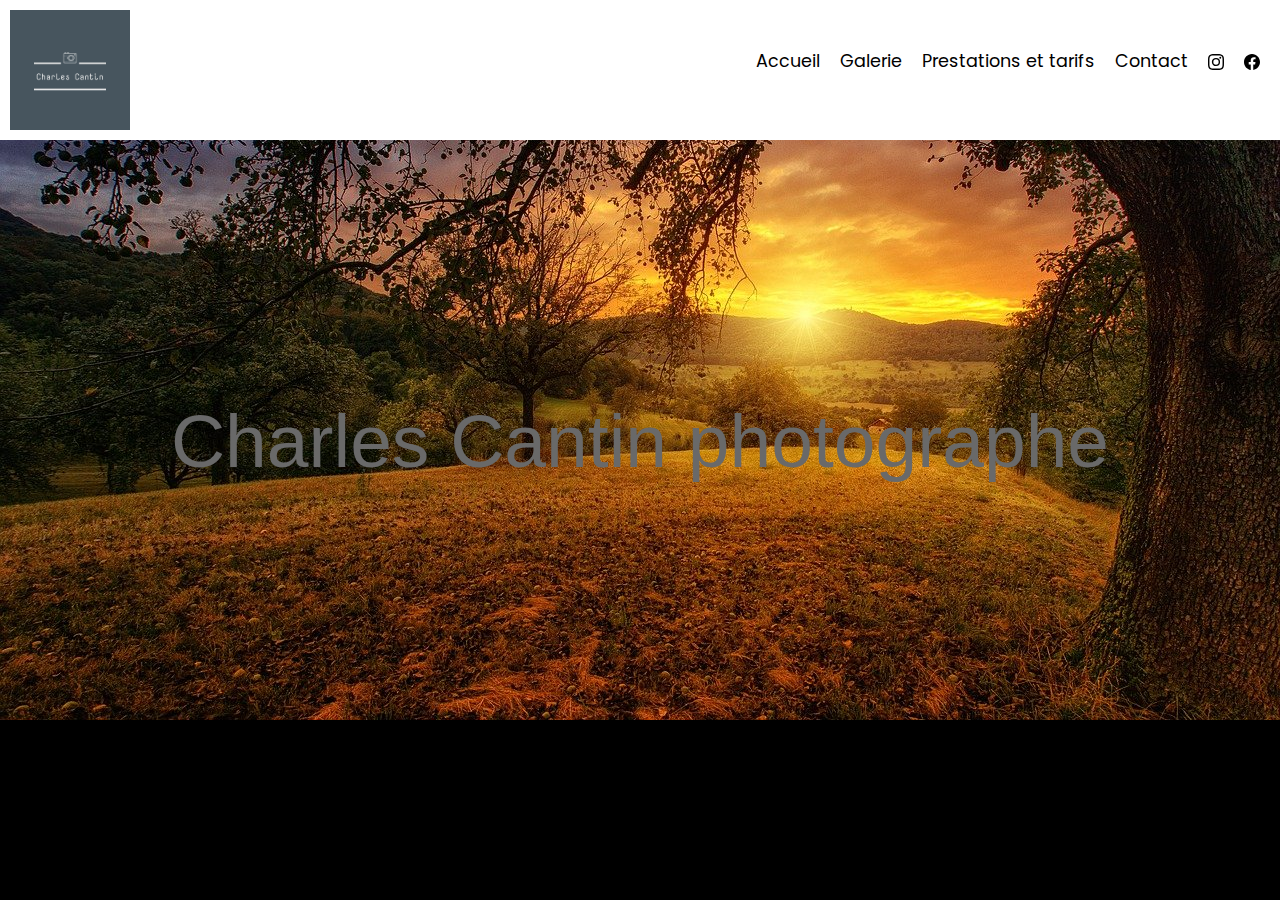
<file: index.html>
<!DOCTYPE html>
<html lang="fr">
<head>
  <meta charset="UTF-8">
  <meta http-equiv="X-UA-Compatible" content="IE=edge">
  <meta name="viewport" content="width=device-width, initial-scale=1.0">
  <link rel="stylesheet" href="https://cdn.jsdelivr.net/npm/bootstrap@4.4.1/dist/css/bootstrap.min.css" integrity="sha384-Vkoo8x4CGsO3+Hhxv8T/Q5PaXtkKtu6ug5TOeNV6gBiFeWPGFN9MuhOf23Q9Ifjh" crossorigin="anonymous">
  <link rel="stylesheet" href="style.css">
  <title>Charles Cantin photographe</title>
  <script src="https://identity.netlify.com/v1/netlify-identity-widget.js"></script>
</head>
<header>
  <nav class="navbar dark-mode" role="navigation">
    <div class="navbar__logo"><img src="image/logo.jpg" class="logo"></div>    
      <ul class="navbar__links">
        <li class="navbar__link first"><a href="index.html">Accueil</a></li>
        <li class="navbar__link second"><a href="galerie.html">Galerie</a></li>
        <li class="navbar__link third"><a href="tarif.html">Prestations et tarifs</a></li>
        <li class="navbar__link four"><a href="contact.html">Contact</a></li>
        <li class="navbar__link four"><svg xmlns="http://www.w3.org/2000/svg" width="16" height="16" fill="currentColor" class="bi bi-instagram" viewBox="0 0 16 16">
          <path d="M8 0C5.829 0 5.556.01 4.703.048 3.85.088 3.269.222 2.76.42a3.917 3.917 0 0 0-1.417.923A3.927 3.927 0 0 0 .42 2.76C.222 3.268.087 3.85.048 4.7.01 5.555 0 5.827 0 8.001c0 2.172.01 2.444.048 3.297.04.852.174 1.433.372 1.942.205.526.478.972.923 1.417.444.445.89.719 1.416.923.51.198 1.09.333 1.942.372C5.555 15.99 5.827 16 8 16s2.444-.01 3.298-.048c.851-.04 1.434-.174 1.943-.372a3.916 3.916 0 0 0 1.416-.923c.445-.445.718-.891.923-1.417.197-.509.332-1.09.372-1.942C15.99 10.445 16 10.173 16 8s-.01-2.445-.048-3.299c-.04-.851-.175-1.433-.372-1.941a3.926 3.926 0 0 0-.923-1.417A3.911 3.911 0 0 0 13.24.42c-.51-.198-1.092-.333-1.943-.372C10.443.01 10.172 0 7.998 0h.003zm-.717 1.442h.718c2.136 0 2.389.007 3.232.046.78.035 1.204.166 1.486.275.373.145.64.319.92.599.28.28.453.546.598.92.11.281.24.705.275 1.485.039.843.047 1.096.047 3.231s-.008 2.389-.047 3.232c-.035.78-.166 1.203-.275 1.485a2.47 2.47 0 0 1-.599.919c-.28.28-.546.453-.92.598-.28.11-.704.24-1.485.276-.843.038-1.096.047-3.232.047s-2.39-.009-3.233-.047c-.78-.036-1.203-.166-1.485-.276a2.478 2.478 0 0 1-.92-.598 2.48 2.48 0 0 1-.6-.92c-.109-.281-.24-.705-.275-1.485-.038-.843-.046-1.096-.046-3.233 0-2.136.008-2.388.046-3.231.036-.78.166-1.204.276-1.486.145-.373.319-.64.599-.92.28-.28.546-.453.92-.598.282-.11.705-.24 1.485-.276.738-.034 1.024-.044 2.515-.045v.002zm4.988 1.328a.96.96 0 1 0 0 1.92.96.96 0 0 0 0-1.92zm-4.27 1.122a4.109 4.109 0 1 0 0 8.217 4.109 4.109 0 0 0 0-8.217zm0 1.441a2.667 2.667 0 1 1 0 5.334 2.667 2.667 0 0 1 0-5.334z"/>
        </svg></li>
        <li class="navbar__link four"><svg xmlns="http://www.w3.org/2000/svg" width="16" height="16" fill="currentColor" class="bi bi-facebook" viewBox="0 0 16 16">
          <path d="M16 8.049c0-4.446-3.582-8.05-8-8.05C3.58 0-.002 3.603-.002 8.05c0 4.017 2.926 7.347 6.75 7.951v-5.625h-2.03V8.05H6.75V6.275c0-2.017 1.195-3.131 3.022-3.131.876 0 1.791.157 1.791.157v1.98h-1.009c-.993 0-1.303.621-1.303 1.258v1.51h2.218l-.354 2.326H9.25V16c3.824-.604 6.75-3.934 6.75-7.951z"/>
        </svg></li>
      </ul>   
      <button class="burger">
        <span class="bar"></span>  
      </button>
  </nav>   
</header>
<body class="accueil">
  <h1 class="name">Charles Cantin photographe</h1>
  <script>
    if (window.netlifyIdentity) {
      window.netlifyIdentity.on("init", user => {
        if (!user) {
          window.netlifyIdentity.on("login", () => {
            document.location.href = "/admin/";
          });
        }
      });
    }
  </script>
</body>
<script src="main.js"></script>
<script src="https://code.jquery.com/jquery-3.4.1.slim.min.js" integrity="sha384-J6qa4849blE2+poT4WnyKhv5vZF5SrPo0iEjwBvKU7imGFAV0wwj1yYfoRSJoZ+n" crossorigin="anonymous"></script>
<script src="https://cdn.jsdelivr.net/npm/popper.js@1.16.0/dist/umd/popper.min.js" integrity="sha384-Q6E9RHvbIyZFJoft+2mJbHaEWldlvI9IOYy5n3zV9zzTtmI3UksdQRVvoxMfooAo" crossorigin="anonymous"></script>
<script src="https://cdn.jsdelivr.net/npm/bootstrap@4.4.1/dist/js/bootstrap.min.js" integrity="sha384-wfSDF2E50Y2D1uUdj0O3uMBJnjuUD4Ih7YwaYd1iqfktj0Uod8GCExl3Og8ifwB6" crossorigin="anonymous"></script>
</html>
</file>
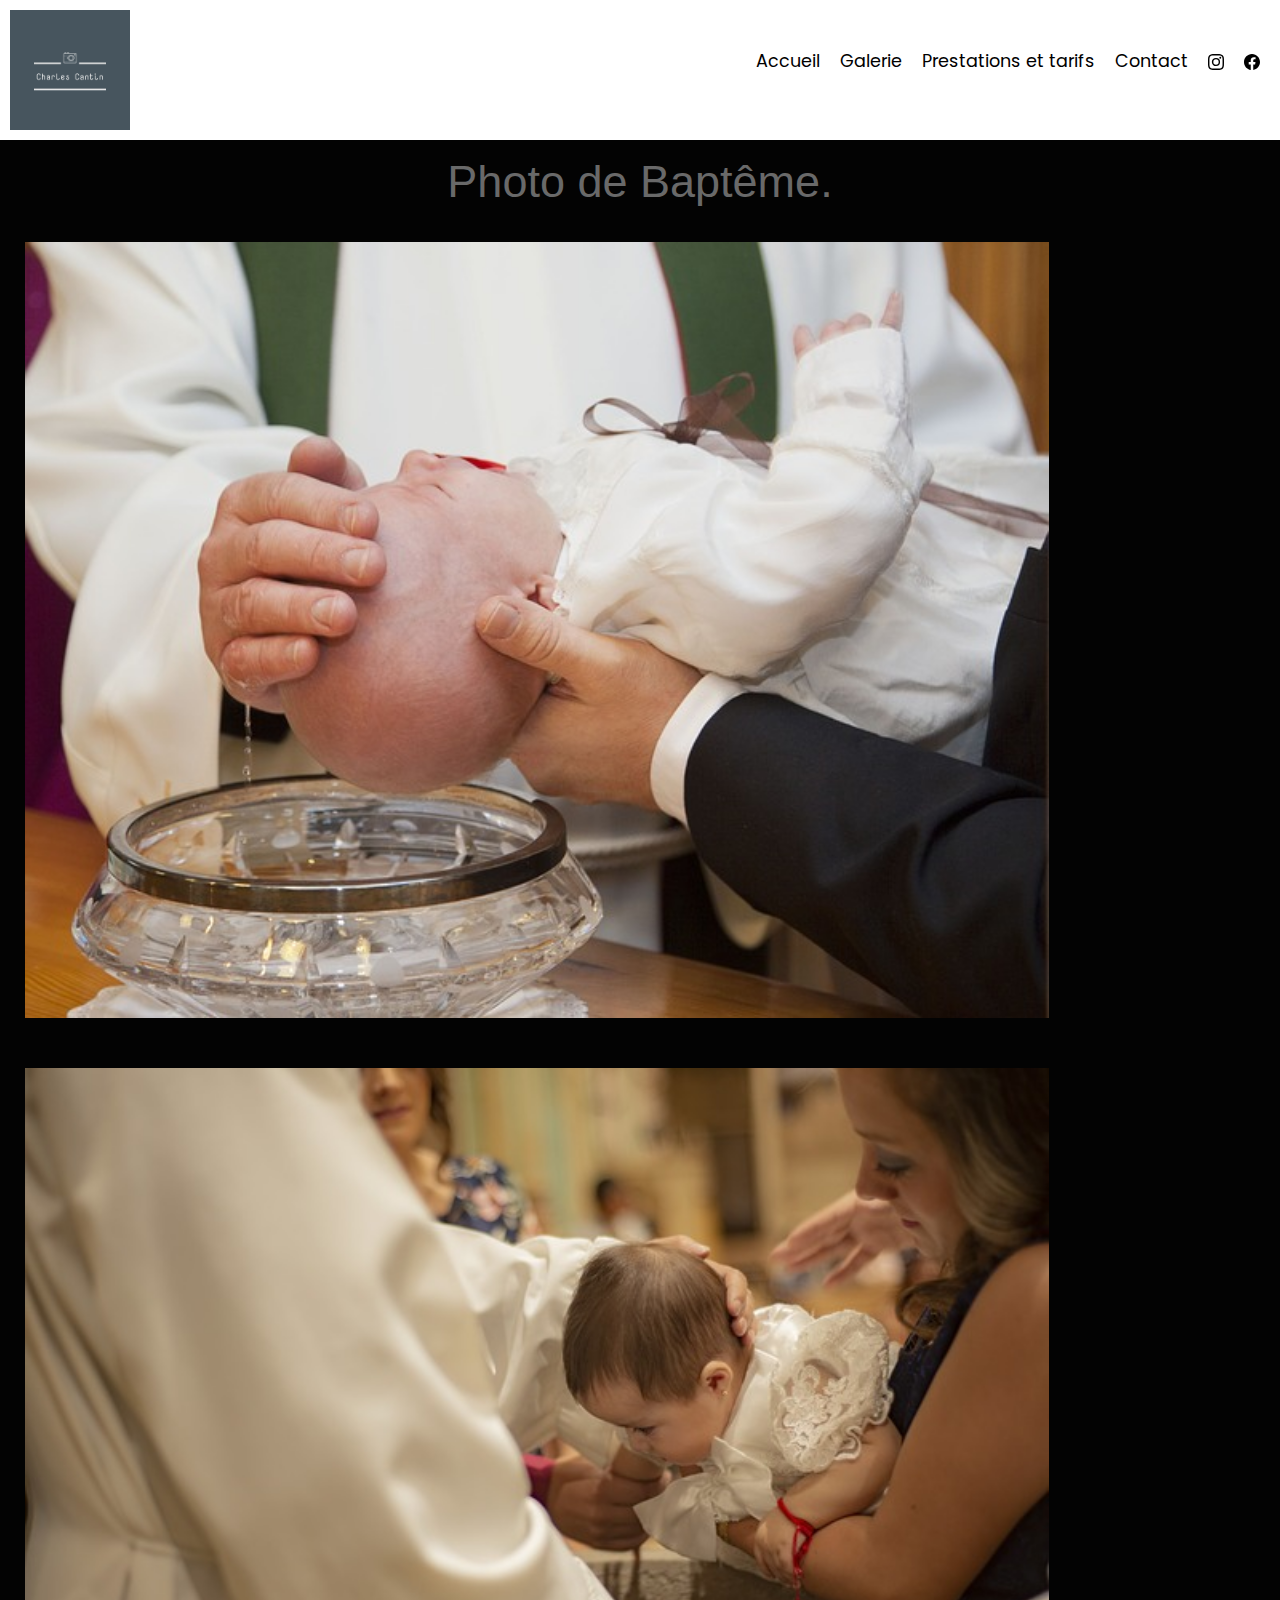
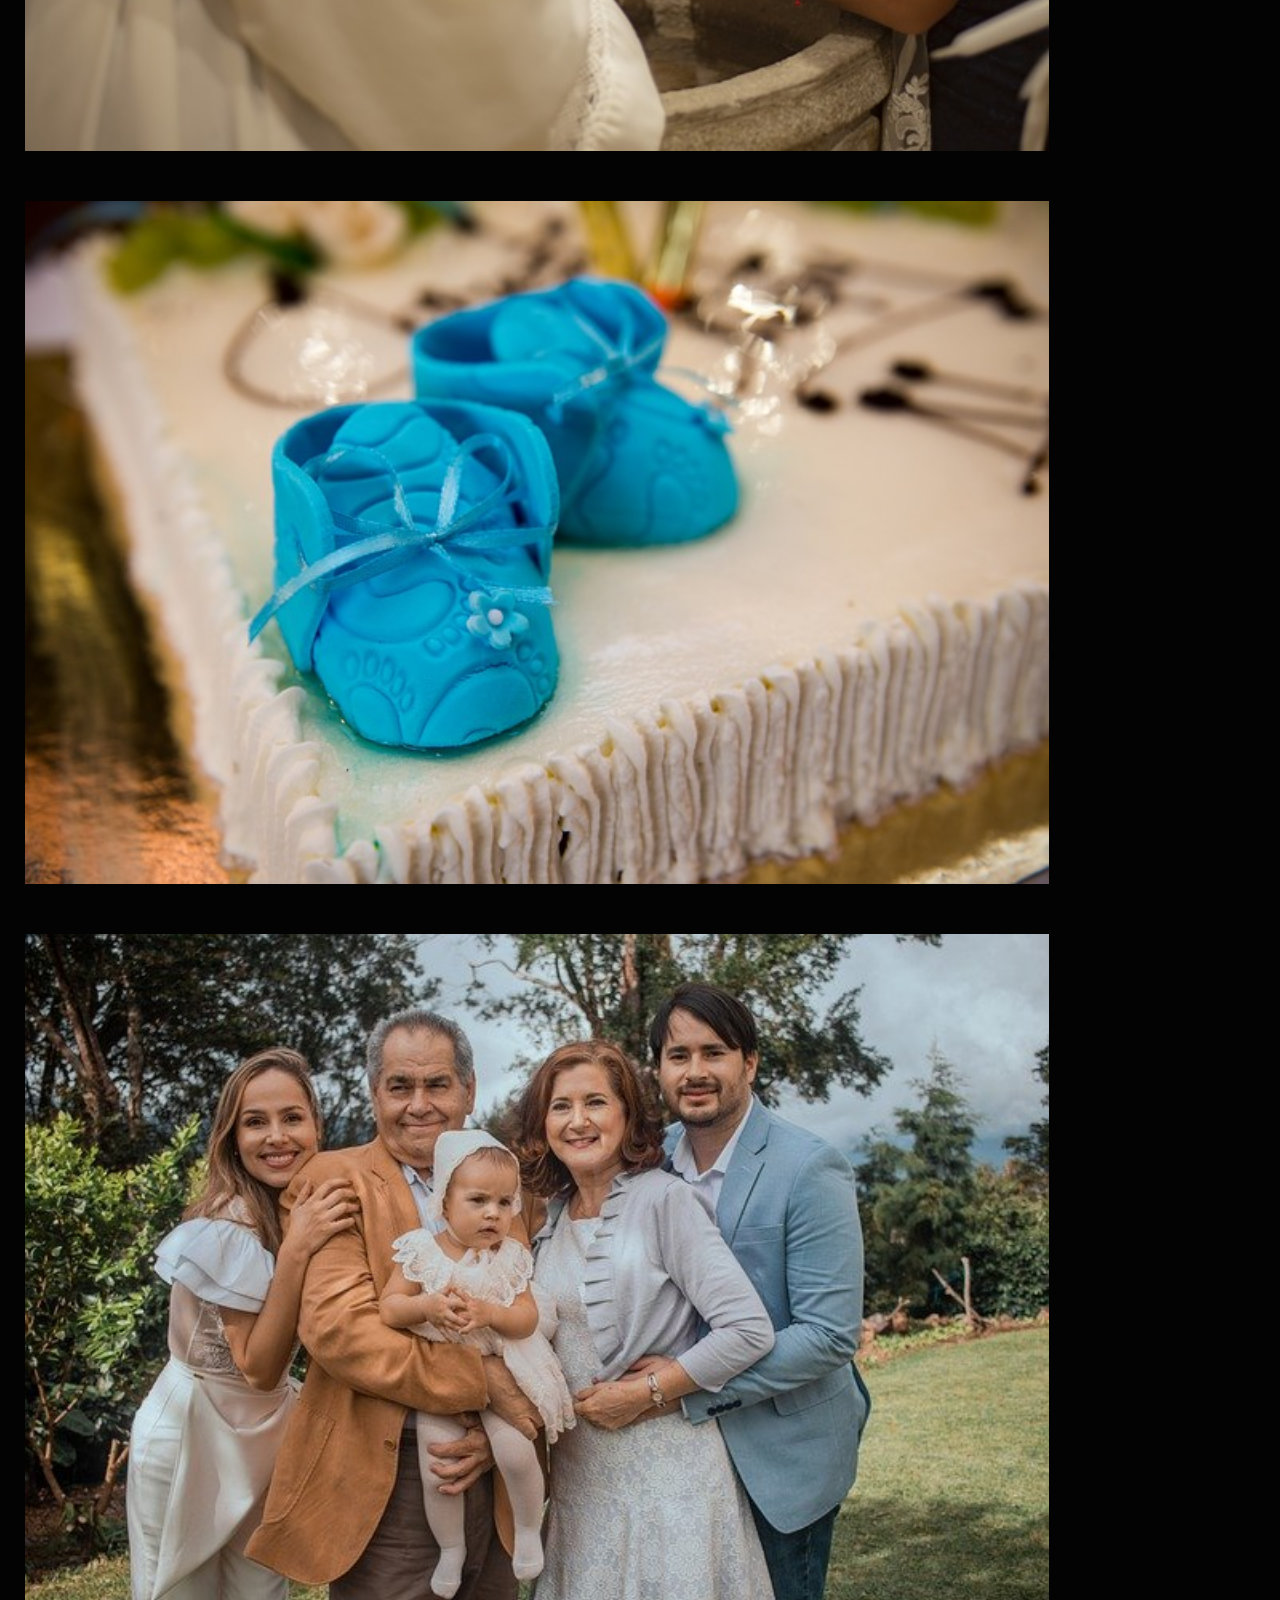
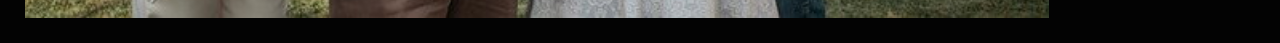
<file: bap.html>
<!DOCTYPE html>
<html lang="fr">
<head>
    <meta charset="UTF-8">
    <meta http-equiv="X-UA-Compatible" content="IE=edge">
    <meta name="viewport" content="width=device-width, initial-scale=1.0">
    <link rel="stylesheet" href="https://cdn.jsdelivr.net/npm/bootstrap@4.4.1/dist/css/bootstrap.min.css" integrity="sha384-Vkoo8x4CGsO3+Hhxv8T/Q5PaXtkKtu6ug5TOeNV6gBiFeWPGFN9MuhOf23Q9Ifjh" crossorigin="anonymous">
    <link rel="stylesheet" href="style.css">
    <title>Baptême</title>
</head>
<header>
  <nav class="navbar dark-mode" role="navigation">
    <div class="navbar__logo"><img src="image/logo.jpg" class="logo"></div>    
      <ul class="navbar__links">
        <li class="navbar__link first"><a href="index.html">Accueil</a></li>
        <li class="navbar__link second"><a href="galerie.html">Galerie</a></li>
        <li class="navbar__link third"><a href="tarif.html">Prestations et tarifs</a></li>
        <li class="navbar__link four"><a href="contact.html">Contact</a></li>
        <li class="navbar__link four"><svg xmlns="http://www.w3.org/2000/svg" width="16" height="16" fill="currentColor" class="bi bi-instagram" viewBox="0 0 16 16">
          <path d="M8 0C5.829 0 5.556.01 4.703.048 3.85.088 3.269.222 2.76.42a3.917 3.917 0 0 0-1.417.923A3.927 3.927 0 0 0 .42 2.76C.222 3.268.087 3.85.048 4.7.01 5.555 0 5.827 0 8.001c0 2.172.01 2.444.048 3.297.04.852.174 1.433.372 1.942.205.526.478.972.923 1.417.444.445.89.719 1.416.923.51.198 1.09.333 1.942.372C5.555 15.99 5.827 16 8 16s2.444-.01 3.298-.048c.851-.04 1.434-.174 1.943-.372a3.916 3.916 0 0 0 1.416-.923c.445-.445.718-.891.923-1.417.197-.509.332-1.09.372-1.942C15.99 10.445 16 10.173 16 8s-.01-2.445-.048-3.299c-.04-.851-.175-1.433-.372-1.941a3.926 3.926 0 0 0-.923-1.417A3.911 3.911 0 0 0 13.24.42c-.51-.198-1.092-.333-1.943-.372C10.443.01 10.172 0 7.998 0h.003zm-.717 1.442h.718c2.136 0 2.389.007 3.232.046.78.035 1.204.166 1.486.275.373.145.64.319.92.599.28.28.453.546.598.92.11.281.24.705.275 1.485.039.843.047 1.096.047 3.231s-.008 2.389-.047 3.232c-.035.78-.166 1.203-.275 1.485a2.47 2.47 0 0 1-.599.919c-.28.28-.546.453-.92.598-.28.11-.704.24-1.485.276-.843.038-1.096.047-3.232.047s-2.39-.009-3.233-.047c-.78-.036-1.203-.166-1.485-.276a2.478 2.478 0 0 1-.92-.598 2.48 2.48 0 0 1-.6-.92c-.109-.281-.24-.705-.275-1.485-.038-.843-.046-1.096-.046-3.233 0-2.136.008-2.388.046-3.231.036-.78.166-1.204.276-1.486.145-.373.319-.64.599-.92.28-.28.546-.453.92-.598.282-.11.705-.24 1.485-.276.738-.034 1.024-.044 2.515-.045v.002zm4.988 1.328a.96.96 0 1 0 0 1.92.96.96 0 0 0 0-1.92zm-4.27 1.122a4.109 4.109 0 1 0 0 8.217 4.109 4.109 0 0 0 0-8.217zm0 1.441a2.667 2.667 0 1 1 0 5.334 2.667 2.667 0 0 1 0-5.334z"/>
        </svg></li>
        <li class="navbar__link four"><svg xmlns="http://www.w3.org/2000/svg" width="16" height="16" fill="currentColor" class="bi bi-facebook" viewBox="0 0 16 16">
          <path d="M16 8.049c0-4.446-3.582-8.05-8-8.05C3.58 0-.002 3.603-.002 8.05c0 4.017 2.926 7.347 6.75 7.951v-5.625h-2.03V8.05H6.75V6.275c0-2.017 1.195-3.131 3.022-3.131.876 0 1.791.157 1.791.157v1.98h-1.009c-.993 0-1.303.621-1.303 1.258v1.51h2.218l-.354 2.326H9.25V16c3.824-.604 6.75-3.934 6.75-7.951z"/>
        </svg></li>
      </ul>   
      <button class="burger">
        <span class="bar"></span>  
      </button>
  </nav>   
</header>
<body>
    <h2>Photo de Baptême.</h2>
    <img src="image/bap-1.png" class="mariage">
    <img src="image/bap-2.png" class="mariage">
    <img src="image/bap-3.png" class="mariage">
    <img src="image/bap-4.png" class="mariage">
</body>
<script src="main.js"></script>
<script src="https://code.jquery.com/jquery-3.4.1.slim.min.js" integrity="sha384-J6qa4849blE2+poT4WnyKhv5vZF5SrPo0iEjwBvKU7imGFAV0wwj1yYfoRSJoZ+n" crossorigin="anonymous"></script>
<script src="https://cdn.jsdelivr.net/npm/popper.js@1.16.0/dist/umd/popper.min.js" integrity="sha384-Q6E9RHvbIyZFJoft+2mJbHaEWldlvI9IOYy5n3zV9zzTtmI3UksdQRVvoxMfooAo" crossorigin="anonymous"></script>
<script src="https://cdn.jsdelivr.net/npm/bootstrap@4.4.1/dist/js/bootstrap.min.js" integrity="sha384-wfSDF2E50Y2D1uUdj0O3uMBJnjuUD4Ih7YwaYd1iqfktj0Uod8GCExl3Og8ifwB6" crossorigin="anonymous"></script>
</html>
</file>
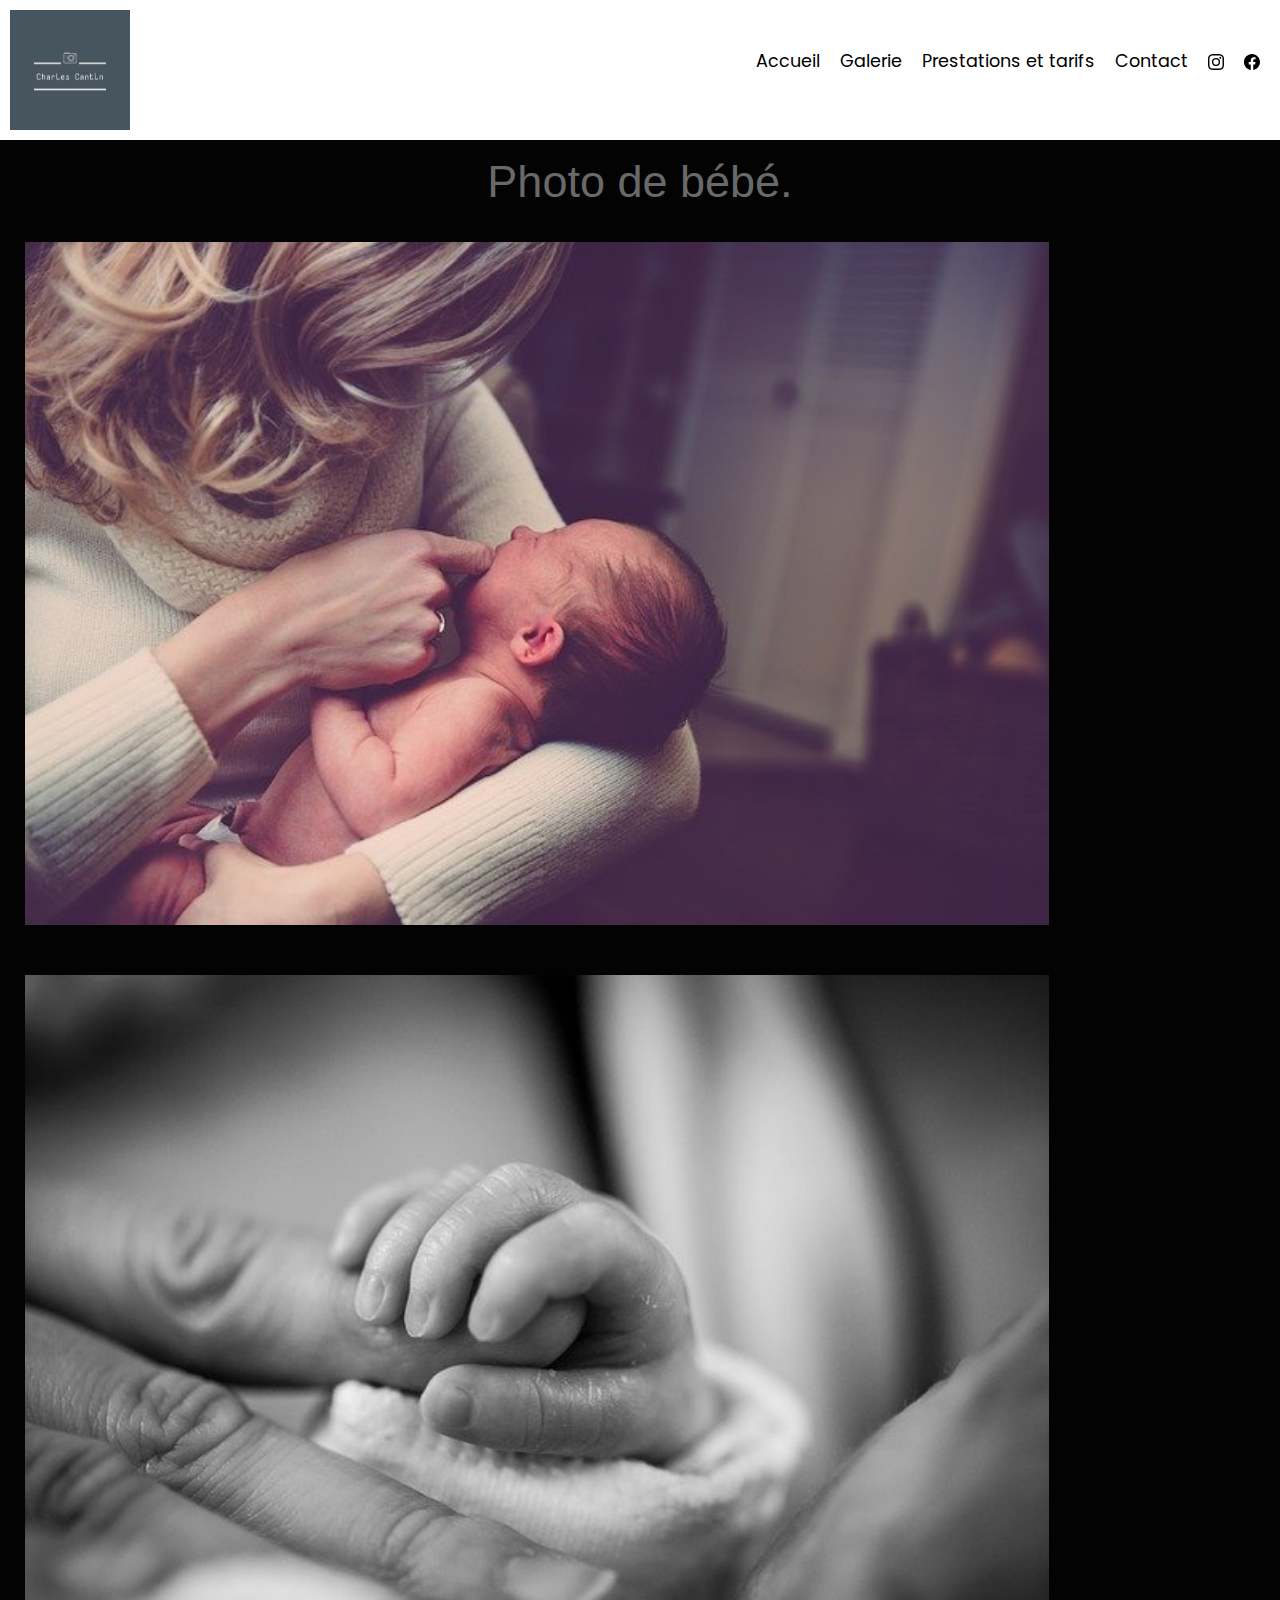
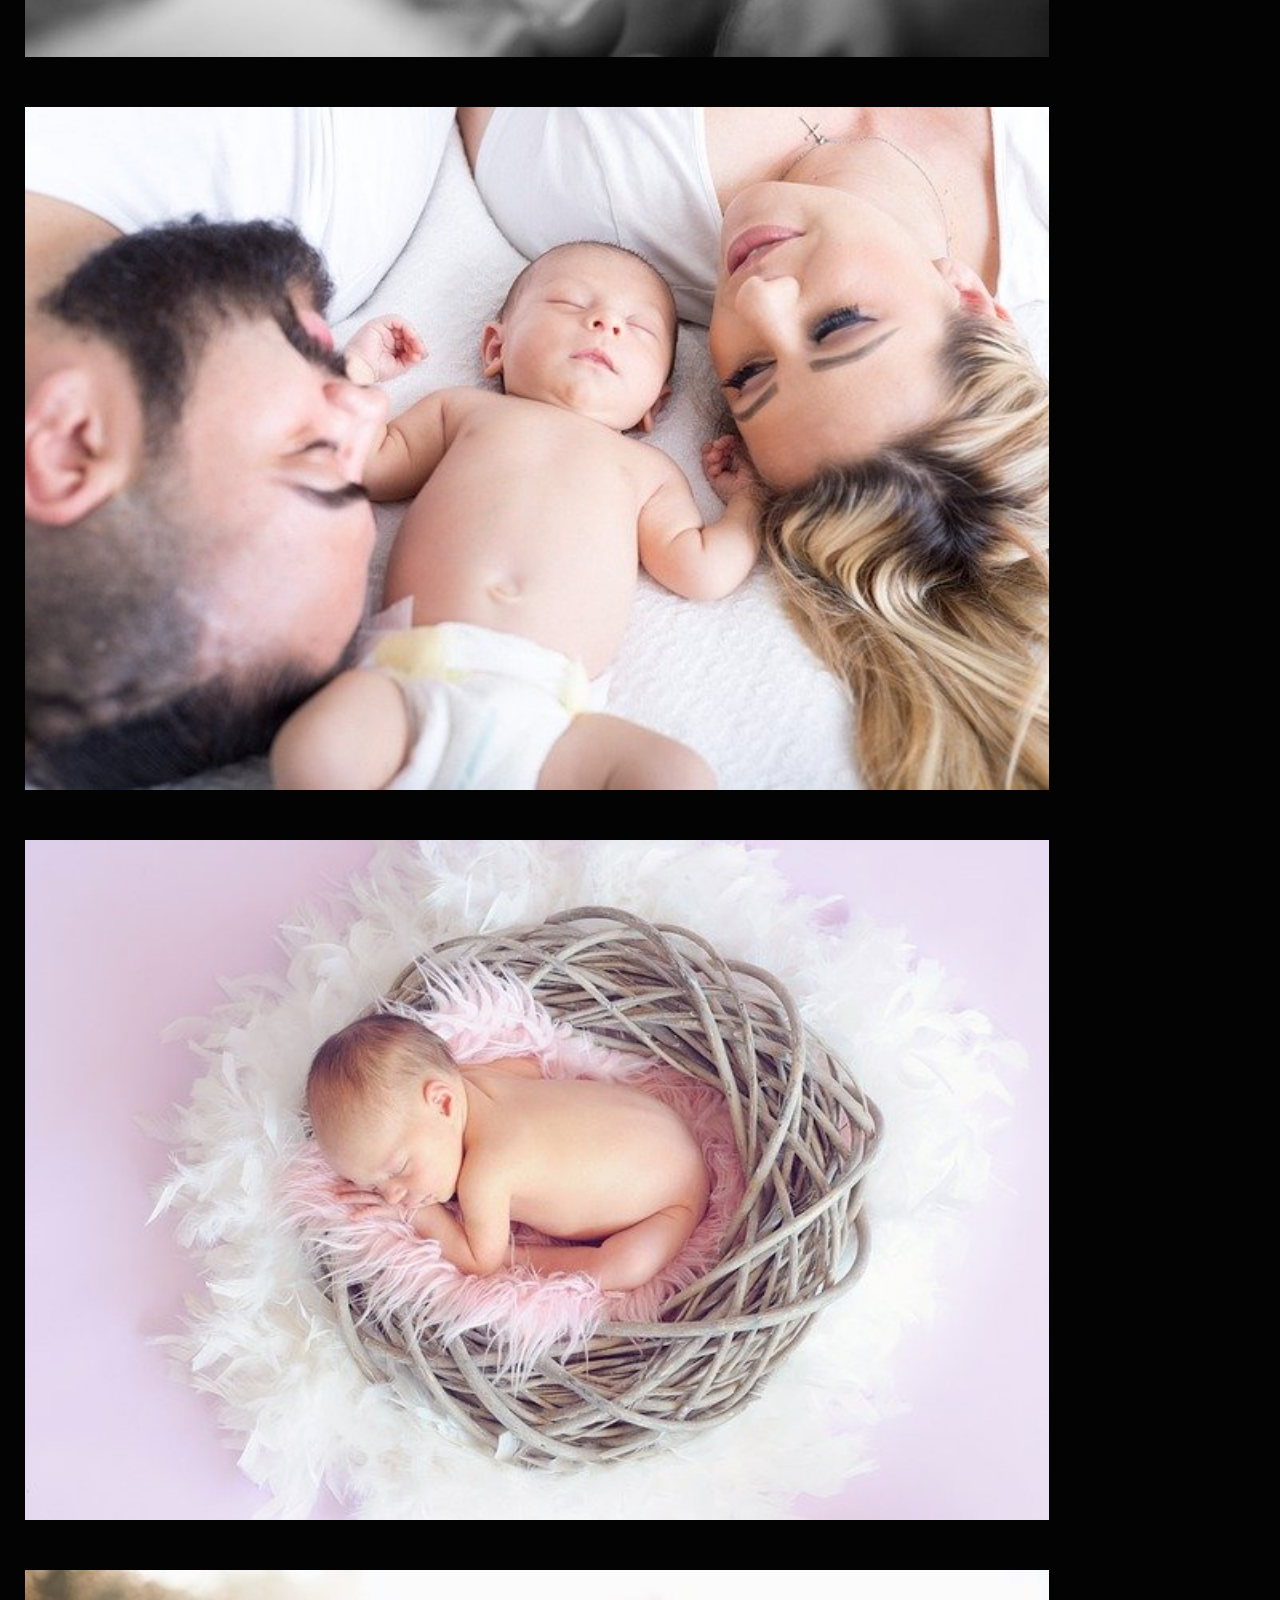
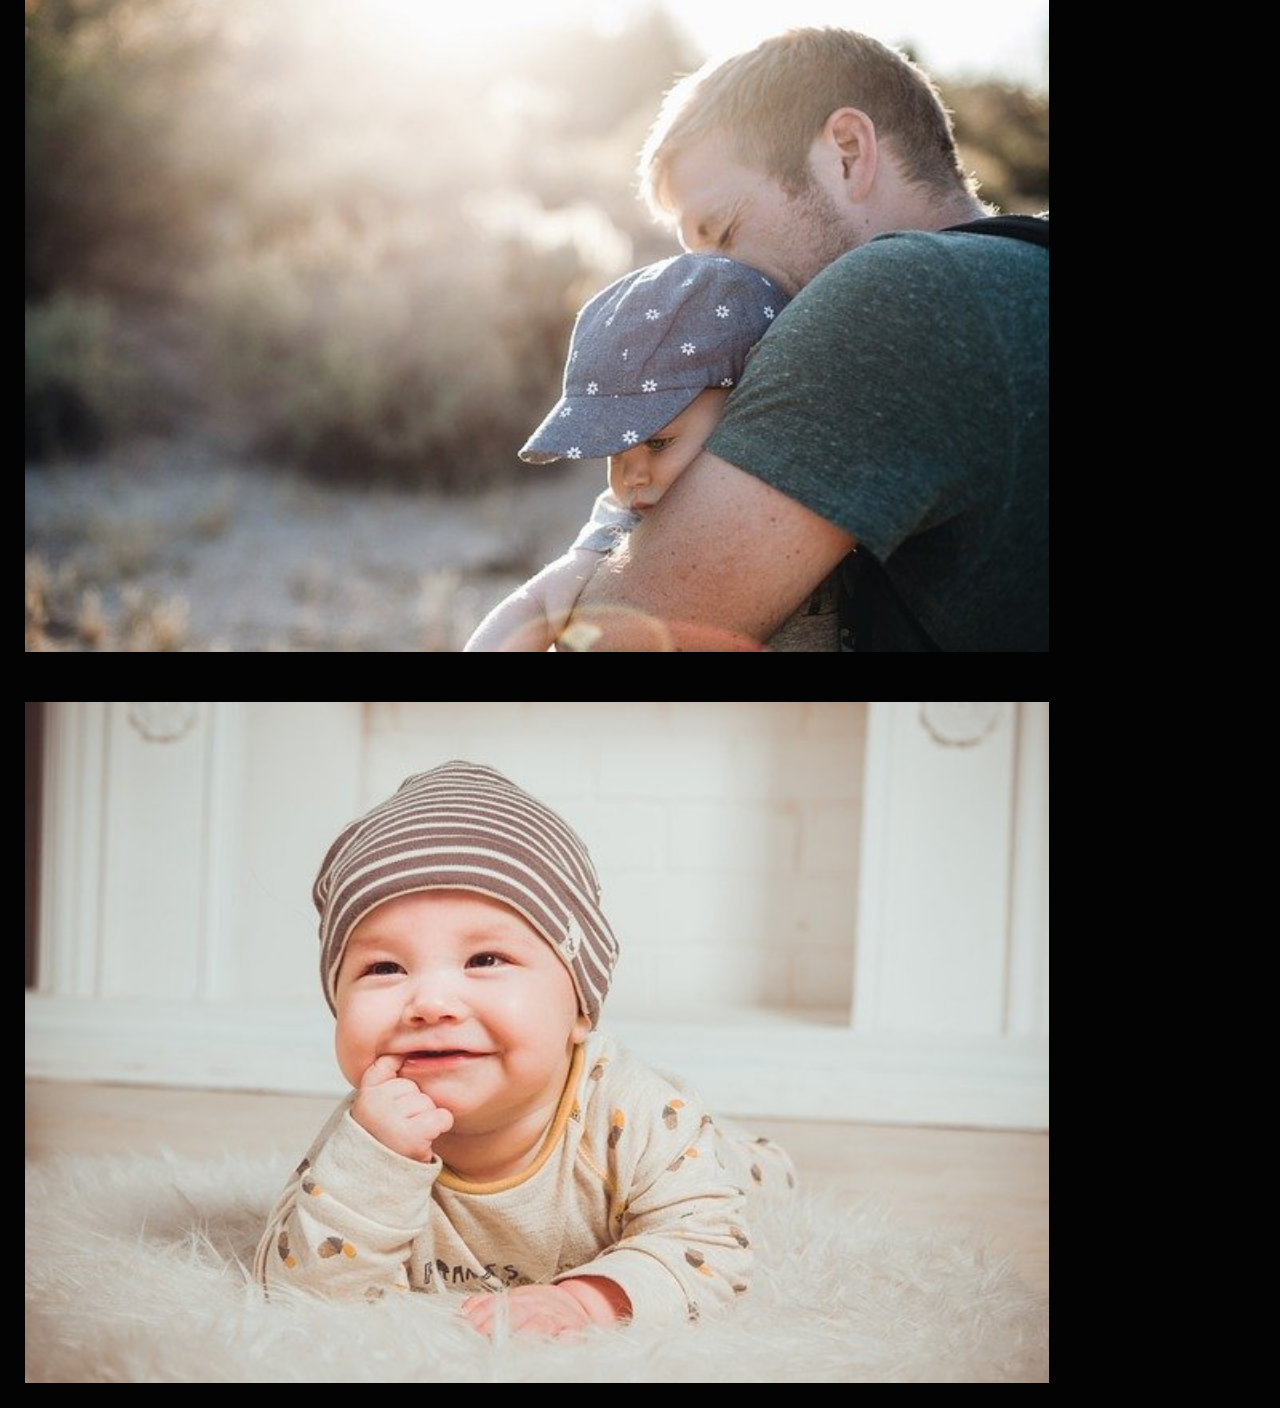
<file: bebe.html>
<!DOCTYPE html>
<html lang="fr">
<head>
    <meta charset="UTF-8">
    <meta http-equiv="X-UA-Compatible" content="IE=edge">
    <meta name="viewport" content="width=device-width, initial-scale=1.0">
    <link rel="stylesheet" href="https://cdn.jsdelivr.net/npm/bootstrap@4.4.1/dist/css/bootstrap.min.css" integrity="sha384-Vkoo8x4CGsO3+Hhxv8T/Q5PaXtkKtu6ug5TOeNV6gBiFeWPGFN9MuhOf23Q9Ifjh" crossorigin="anonymous">
    <link rel="stylesheet" href="style.css">
    <title>Bébé</title>
</head>
<header>
  <nav class="navbar dark-mode" role="navigation">
    <div class="navbar__logo"><img src="image/logo.jpg" class="logo"></div>    
      <ul class="navbar__links">
        <li class="navbar__link first"><a href="index.html">Accueil</a></li>
        <li class="navbar__link second"><a href="galerie.html">Galerie</a></li>
        <li class="navbar__link third"><a href="tarif.html">Prestations et tarifs</a></li>
        <li class="navbar__link four"><a href="contact.html">Contact</a></li>
        <li class="navbar__link four"><svg xmlns="http://www.w3.org/2000/svg" width="16" height="16" fill="currentColor" class="bi bi-instagram" viewBox="0 0 16 16">
          <path d="M8 0C5.829 0 5.556.01 4.703.048 3.85.088 3.269.222 2.76.42a3.917 3.917 0 0 0-1.417.923A3.927 3.927 0 0 0 .42 2.76C.222 3.268.087 3.85.048 4.7.01 5.555 0 5.827 0 8.001c0 2.172.01 2.444.048 3.297.04.852.174 1.433.372 1.942.205.526.478.972.923 1.417.444.445.89.719 1.416.923.51.198 1.09.333 1.942.372C5.555 15.99 5.827 16 8 16s2.444-.01 3.298-.048c.851-.04 1.434-.174 1.943-.372a3.916 3.916 0 0 0 1.416-.923c.445-.445.718-.891.923-1.417.197-.509.332-1.09.372-1.942C15.99 10.445 16 10.173 16 8s-.01-2.445-.048-3.299c-.04-.851-.175-1.433-.372-1.941a3.926 3.926 0 0 0-.923-1.417A3.911 3.911 0 0 0 13.24.42c-.51-.198-1.092-.333-1.943-.372C10.443.01 10.172 0 7.998 0h.003zm-.717 1.442h.718c2.136 0 2.389.007 3.232.046.78.035 1.204.166 1.486.275.373.145.64.319.92.599.28.28.453.546.598.92.11.281.24.705.275 1.485.039.843.047 1.096.047 3.231s-.008 2.389-.047 3.232c-.035.78-.166 1.203-.275 1.485a2.47 2.47 0 0 1-.599.919c-.28.28-.546.453-.92.598-.28.11-.704.24-1.485.276-.843.038-1.096.047-3.232.047s-2.39-.009-3.233-.047c-.78-.036-1.203-.166-1.485-.276a2.478 2.478 0 0 1-.92-.598 2.48 2.48 0 0 1-.6-.92c-.109-.281-.24-.705-.275-1.485-.038-.843-.046-1.096-.046-3.233 0-2.136.008-2.388.046-3.231.036-.78.166-1.204.276-1.486.145-.373.319-.64.599-.92.28-.28.546-.453.92-.598.282-.11.705-.24 1.485-.276.738-.034 1.024-.044 2.515-.045v.002zm4.988 1.328a.96.96 0 1 0 0 1.92.96.96 0 0 0 0-1.92zm-4.27 1.122a4.109 4.109 0 1 0 0 8.217 4.109 4.109 0 0 0 0-8.217zm0 1.441a2.667 2.667 0 1 1 0 5.334 2.667 2.667 0 0 1 0-5.334z"/>
        </svg></li>
        <li class="navbar__link four"><svg xmlns="http://www.w3.org/2000/svg" width="16" height="16" fill="currentColor" class="bi bi-facebook" viewBox="0 0 16 16">
          <path d="M16 8.049c0-4.446-3.582-8.05-8-8.05C3.58 0-.002 3.603-.002 8.05c0 4.017 2.926 7.347 6.75 7.951v-5.625h-2.03V8.05H6.75V6.275c0-2.017 1.195-3.131 3.022-3.131.876 0 1.791.157 1.791.157v1.98h-1.009c-.993 0-1.303.621-1.303 1.258v1.51h2.218l-.354 2.326H9.25V16c3.824-.604 6.75-3.934 6.75-7.951z"/>
        </svg></li>
      </ul>   
      <button class="burger">
        <span class="bar"></span>  
      </button>
  </nav>   
</header>
<body>
    <h2>Photo de bébé.</h2>
    <img src="image/baby-1.png" class="mariage">
    <img src="image/baby-2.png" class="mariage">
    <img src="image/family-1.png" class="mariage">
    <img src="image/baby-3.png" class="mariage">
    <img src="image/baby-4.png" class="mariage">
    <img src="image/baby-5.png" class="mariage">  
</body>
<script src="main.js"></script>
<script src="https://code.jquery.com/jquery-3.4.1.slim.min.js" integrity="sha384-J6qa4849blE2+poT4WnyKhv5vZF5SrPo0iEjwBvKU7imGFAV0wwj1yYfoRSJoZ+n" crossorigin="anonymous"></script>
<script src="https://cdn.jsdelivr.net/npm/popper.js@1.16.0/dist/umd/popper.min.js" integrity="sha384-Q6E9RHvbIyZFJoft+2mJbHaEWldlvI9IOYy5n3zV9zzTtmI3UksdQRVvoxMfooAo" crossorigin="anonymous"></script>
<script src="https://cdn.jsdelivr.net/npm/bootstrap@4.4.1/dist/js/bootstrap.min.js" integrity="sha384-wfSDF2E50Y2D1uUdj0O3uMBJnjuUD4Ih7YwaYd1iqfktj0Uod8GCExl3Og8ifwB6" crossorigin="anonymous"></script>
</html>
</file>
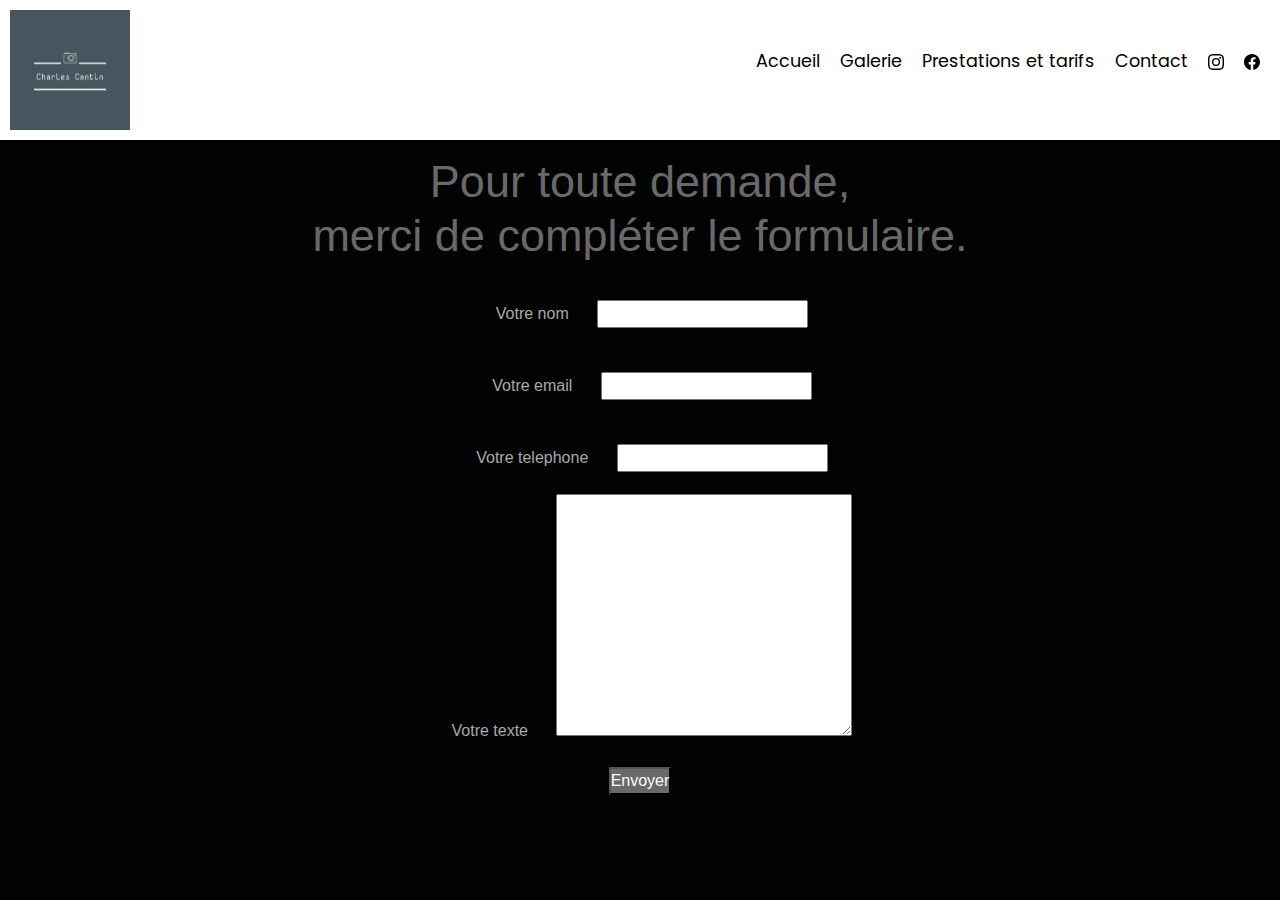
<file: contact.html>
<!DOCTYPE html>
<html lang="fr">
<head>
    <meta charset="UTF-8">
    <meta http-equiv="X-UA-Compatible" content="IE=edge">
    <meta name="viewport" content="width=device-width, initial-scale=1.0">
    <link rel="stylesheet" href="https://cdn.jsdelivr.net/npm/bootstrap@4.4.1/dist/css/bootstrap.min.css" integrity="sha384-Vkoo8x4CGsO3+Hhxv8T/Q5PaXtkKtu6ug5TOeNV6gBiFeWPGFN9MuhOf23Q9Ifjh" crossorigin="anonymous">
    <link rel="stylesheet" href="style.css">
    <title>Contact</title>
</head>
<header>
  <nav class="navbar dark-mode" role="navigation">
    <div class="navbar__logo"><img src="image/logo.jpg" class="logo"></div>    
      <ul class="navbar__links">
        <li class="navbar__link first"><a href="index.html">Accueil</a></li>
        <li class="navbar__link second"><a href="galerie.html">Galerie</a></li>
        <li class="navbar__link third"><a href="tarif.html">Prestations et tarifs</a></li>
        <li class="navbar__link four"><a href="contact.html">Contact</a></li>
        <li class="navbar__link four"><svg xmlns="http://www.w3.org/2000/svg" width="16" height="16" fill="currentColor" class="bi bi-instagram" viewBox="0 0 16 16">
          <path d="M8 0C5.829 0 5.556.01 4.703.048 3.85.088 3.269.222 2.76.42a3.917 3.917 0 0 0-1.417.923A3.927 3.927 0 0 0 .42 2.76C.222 3.268.087 3.85.048 4.7.01 5.555 0 5.827 0 8.001c0 2.172.01 2.444.048 3.297.04.852.174 1.433.372 1.942.205.526.478.972.923 1.417.444.445.89.719 1.416.923.51.198 1.09.333 1.942.372C5.555 15.99 5.827 16 8 16s2.444-.01 3.298-.048c.851-.04 1.434-.174 1.943-.372a3.916 3.916 0 0 0 1.416-.923c.445-.445.718-.891.923-1.417.197-.509.332-1.09.372-1.942C15.99 10.445 16 10.173 16 8s-.01-2.445-.048-3.299c-.04-.851-.175-1.433-.372-1.941a3.926 3.926 0 0 0-.923-1.417A3.911 3.911 0 0 0 13.24.42c-.51-.198-1.092-.333-1.943-.372C10.443.01 10.172 0 7.998 0h.003zm-.717 1.442h.718c2.136 0 2.389.007 3.232.046.78.035 1.204.166 1.486.275.373.145.64.319.92.599.28.28.453.546.598.92.11.281.24.705.275 1.485.039.843.047 1.096.047 3.231s-.008 2.389-.047 3.232c-.035.78-.166 1.203-.275 1.485a2.47 2.47 0 0 1-.599.919c-.28.28-.546.453-.92.598-.28.11-.704.24-1.485.276-.843.038-1.096.047-3.232.047s-2.39-.009-3.233-.047c-.78-.036-1.203-.166-1.485-.276a2.478 2.478 0 0 1-.92-.598 2.48 2.48 0 0 1-.6-.92c-.109-.281-.24-.705-.275-1.485-.038-.843-.046-1.096-.046-3.233 0-2.136.008-2.388.046-3.231.036-.78.166-1.204.276-1.486.145-.373.319-.64.599-.92.28-.28.546-.453.92-.598.282-.11.705-.24 1.485-.276.738-.034 1.024-.044 2.515-.045v.002zm4.988 1.328a.96.96 0 1 0 0 1.92.96.96 0 0 0 0-1.92zm-4.27 1.122a4.109 4.109 0 1 0 0 8.217 4.109 4.109 0 0 0 0-8.217zm0 1.441a2.667 2.667 0 1 1 0 5.334 2.667 2.667 0 0 1 0-5.334z"/>
        </svg></li>
        <li class="navbar__link four"><svg xmlns="http://www.w3.org/2000/svg" width="16" height="16" fill="currentColor" class="bi bi-facebook" viewBox="0 0 16 16">
          <path d="M16 8.049c0-4.446-3.582-8.05-8-8.05C3.58 0-.002 3.603-.002 8.05c0 4.017 2.926 7.347 6.75 7.951v-5.625h-2.03V8.05H6.75V6.275c0-2.017 1.195-3.131 3.022-3.131.876 0 1.791.157 1.791.157v1.98h-1.009c-.993 0-1.303.621-1.303 1.258v1.51h2.218l-.354 2.326H9.25V16c3.824-.604 6.75-3.934 6.75-7.951z"/>
        </svg></li>
      </ul>   
      <button class="burger">
        <span class="bar"></span>  
      </button>
  </nav>   
</header>
<body>
  <div>
    <h1>Pour toute demande,<br>merci de compléter le formulaire.</h1>
    <form name="contact" method="POST" data-netlify="true" >
      <label for="nom">Votre nom</label>
      <input name="nom" id="nom" type="texte">
      <br>
      <label for="email">Votre email</label>
      <input name="Email" id="email" type="email">
      <br>
      <label for="email">Votre telephone</label>
      <input name="telephone" id="telephone" type="phone">
      <br>
      <label for="texte">Votre texte</label>
      <textarea name="texte" id="texte" cols="30" rows="10"></textarea>
      <br>
      <button type="submit" class="submit">Envoyer</button>
    </form>
  </div>
</body>
<script src="main.js"></script>
<script src="https://code.jquery.com/jquery-3.4.1.slim.min.js" integrity="sha384-J6qa4849blE2+poT4WnyKhv5vZF5SrPo0iEjwBvKU7imGFAV0wwj1yYfoRSJoZ+n" crossorigin="anonymous"></script>
<script src="https://cdn.jsdelivr.net/npm/popper.js@1.16.0/dist/umd/popper.min.js" integrity="sha384-Q6E9RHvbIyZFJoft+2mJbHaEWldlvI9IOYy5n3zV9zzTtmI3UksdQRVvoxMfooAo" crossorigin="anonymous"></script>
<script src="https://cdn.jsdelivr.net/npm/bootstrap@4.4.1/dist/js/bootstrap.min.js" integrity="sha384-wfSDF2E50Y2D1uUdj0O3uMBJnjuUD4Ih7YwaYd1iqfktj0Uod8GCExl3Og8ifwB6" crossorigin="anonymous"></script>
</html>
</file>
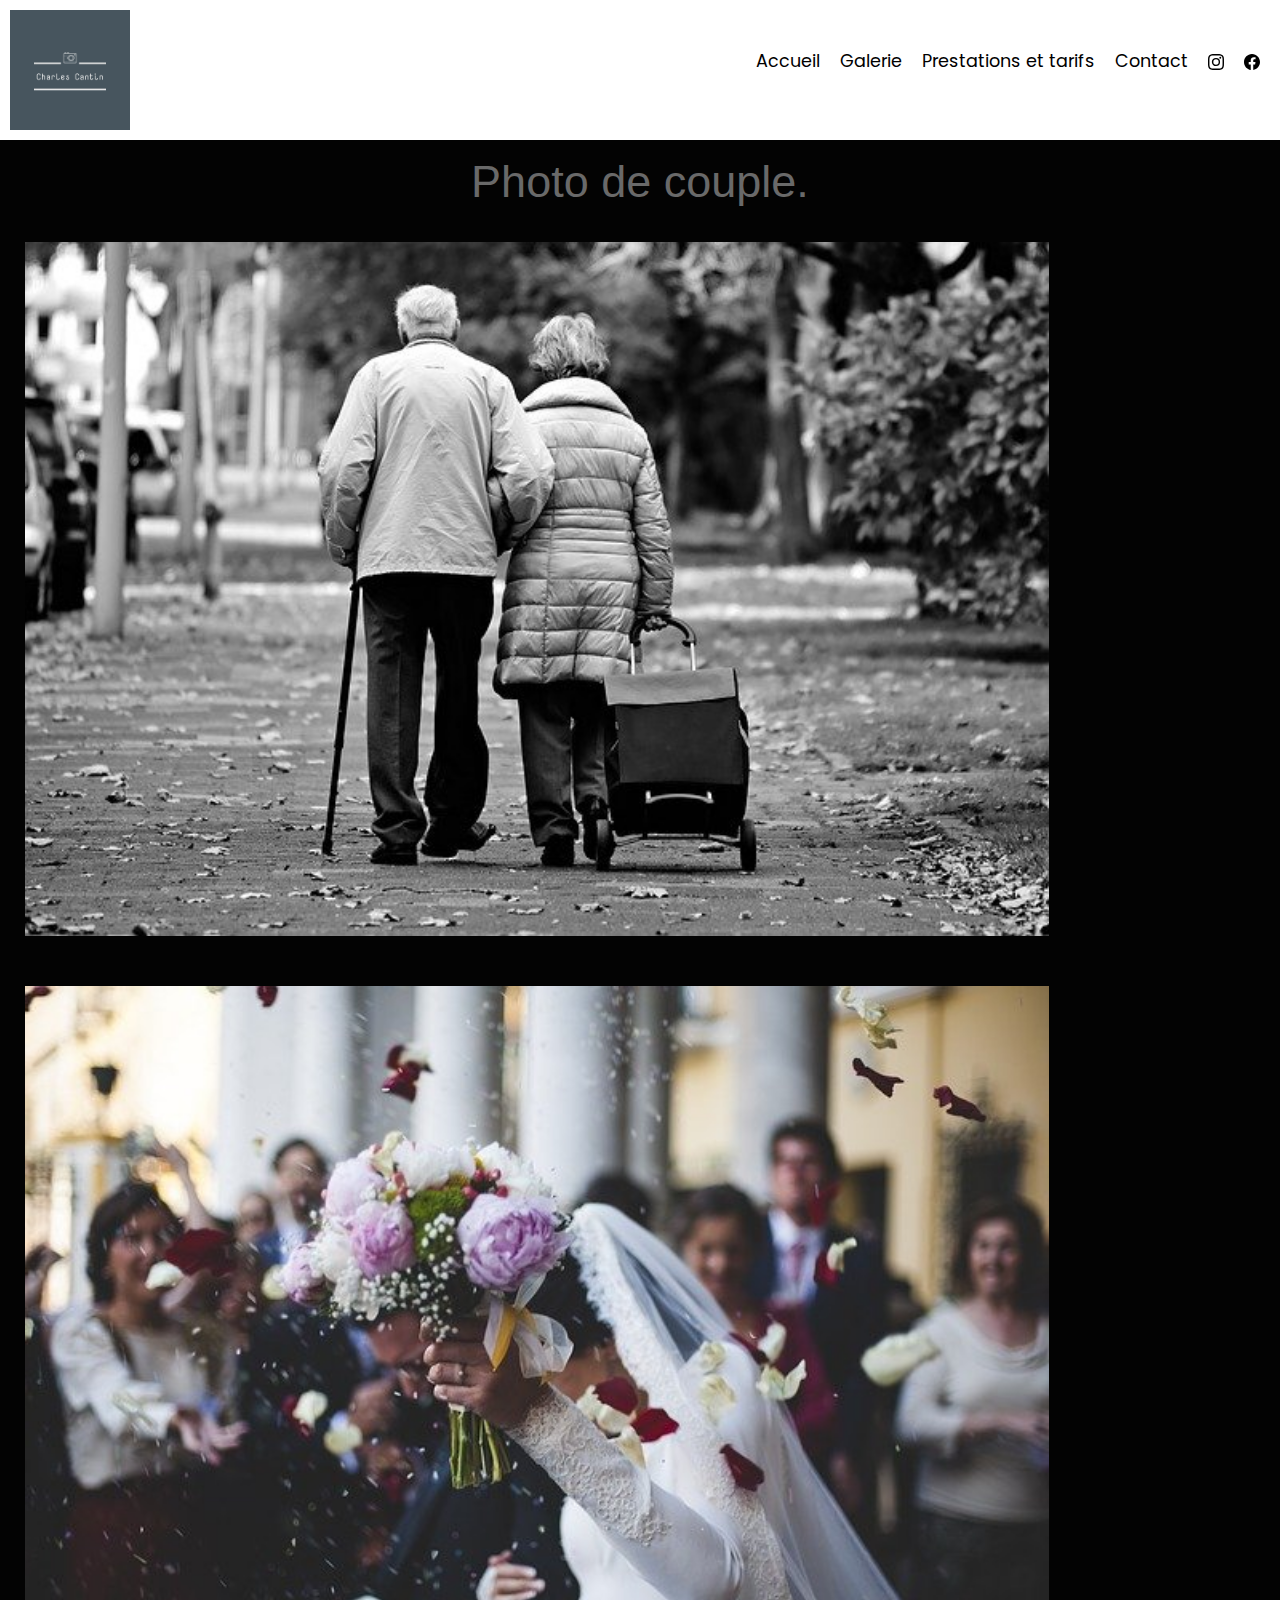
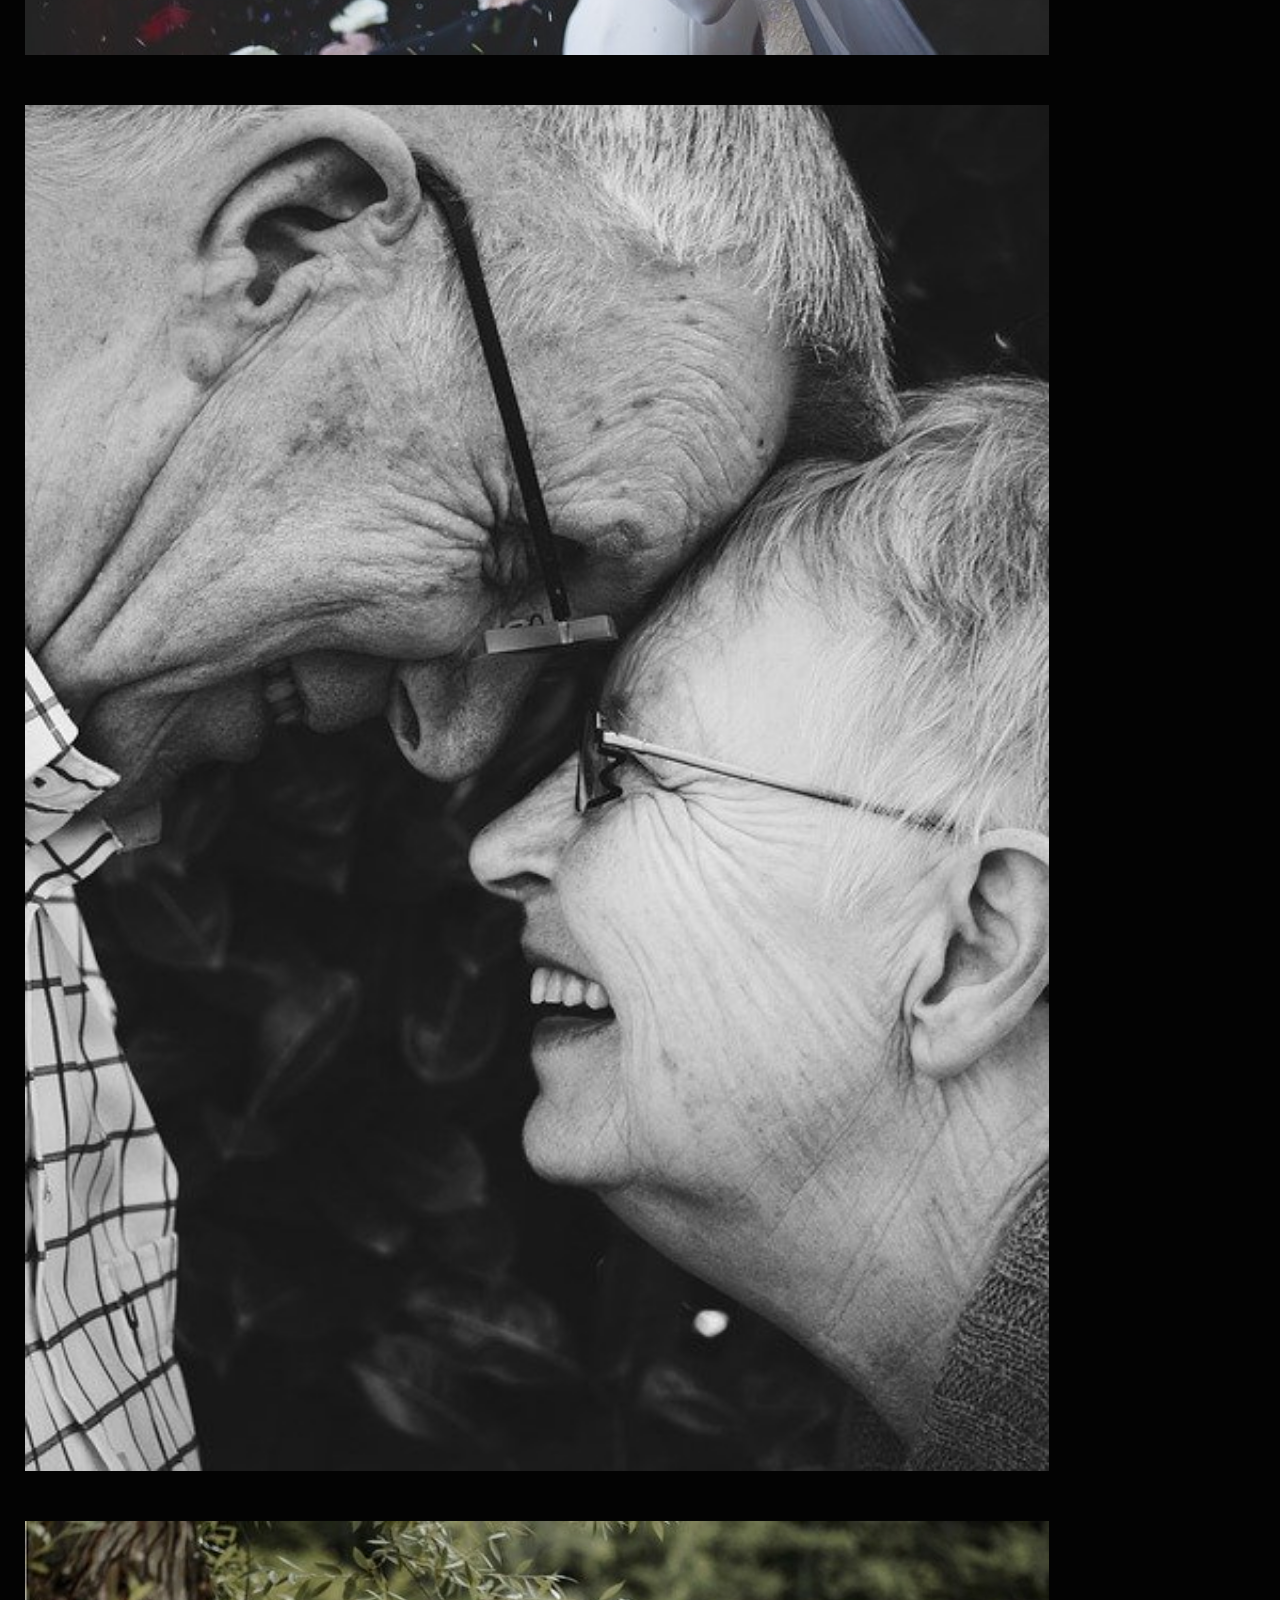
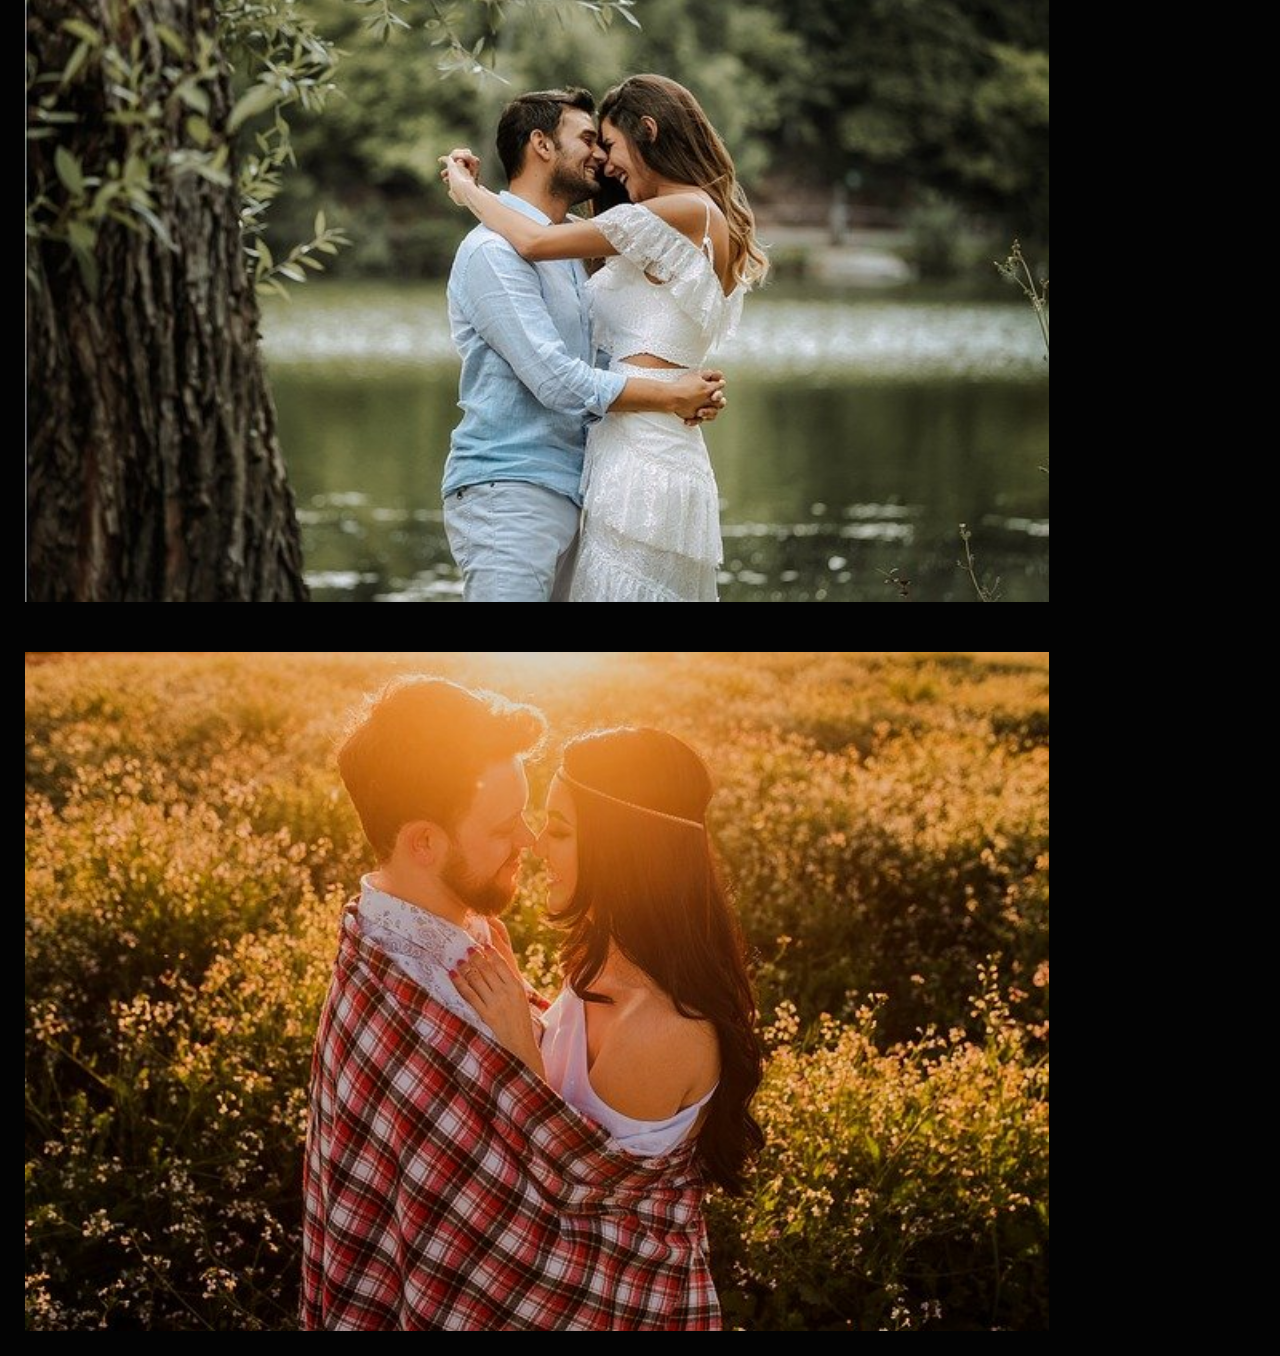
<file: couple.html>
<!DOCTYPE html>
<html lang="fr">
<head>
    <meta charset="UTF-8">
    <meta http-equiv="X-UA-Compatible" content="IE=edge">
    <meta name="viewport" content="width=device-width, initial-scale=1.0">
    <link rel="stylesheet" href="https://cdn.jsdelivr.net/npm/bootstrap@4.4.1/dist/css/bootstrap.min.css" integrity="sha384-Vkoo8x4CGsO3+Hhxv8T/Q5PaXtkKtu6ug5TOeNV6gBiFeWPGFN9MuhOf23Q9Ifjh" crossorigin="anonymous">
    <link rel="stylesheet" href="style.css">
    <title>Couple</title>
</head>
<header>
  <nav class="navbar dark-mode" role="navigation">
    <div class="navbar__logo"><img src="image/logo.jpg" class="logo"></div>    
      <ul class="navbar__links">
        <li class="navbar__link first"><a href="index.html">Accueil</a></li>
        <li class="navbar__link second"><a href="galerie.html">Galerie</a></li>
        <li class="navbar__link third"><a href="tarif.html">Prestations et tarifs</a></li>
        <li class="navbar__link four"><a href="contact.html">Contact</a></li>
        <li class="navbar__link four"><svg xmlns="http://www.w3.org/2000/svg" width="16" height="16" fill="currentColor" class="bi bi-instagram" viewBox="0 0 16 16">
          <path d="M8 0C5.829 0 5.556.01 4.703.048 3.85.088 3.269.222 2.76.42a3.917 3.917 0 0 0-1.417.923A3.927 3.927 0 0 0 .42 2.76C.222 3.268.087 3.85.048 4.7.01 5.555 0 5.827 0 8.001c0 2.172.01 2.444.048 3.297.04.852.174 1.433.372 1.942.205.526.478.972.923 1.417.444.445.89.719 1.416.923.51.198 1.09.333 1.942.372C5.555 15.99 5.827 16 8 16s2.444-.01 3.298-.048c.851-.04 1.434-.174 1.943-.372a3.916 3.916 0 0 0 1.416-.923c.445-.445.718-.891.923-1.417.197-.509.332-1.09.372-1.942C15.99 10.445 16 10.173 16 8s-.01-2.445-.048-3.299c-.04-.851-.175-1.433-.372-1.941a3.926 3.926 0 0 0-.923-1.417A3.911 3.911 0 0 0 13.24.42c-.51-.198-1.092-.333-1.943-.372C10.443.01 10.172 0 7.998 0h.003zm-.717 1.442h.718c2.136 0 2.389.007 3.232.046.78.035 1.204.166 1.486.275.373.145.64.319.92.599.28.28.453.546.598.92.11.281.24.705.275 1.485.039.843.047 1.096.047 3.231s-.008 2.389-.047 3.232c-.035.78-.166 1.203-.275 1.485a2.47 2.47 0 0 1-.599.919c-.28.28-.546.453-.92.598-.28.11-.704.24-1.485.276-.843.038-1.096.047-3.232.047s-2.39-.009-3.233-.047c-.78-.036-1.203-.166-1.485-.276a2.478 2.478 0 0 1-.92-.598 2.48 2.48 0 0 1-.6-.92c-.109-.281-.24-.705-.275-1.485-.038-.843-.046-1.096-.046-3.233 0-2.136.008-2.388.046-3.231.036-.78.166-1.204.276-1.486.145-.373.319-.64.599-.92.28-.28.546-.453.92-.598.282-.11.705-.24 1.485-.276.738-.034 1.024-.044 2.515-.045v.002zm4.988 1.328a.96.96 0 1 0 0 1.92.96.96 0 0 0 0-1.92zm-4.27 1.122a4.109 4.109 0 1 0 0 8.217 4.109 4.109 0 0 0 0-8.217zm0 1.441a2.667 2.667 0 1 1 0 5.334 2.667 2.667 0 0 1 0-5.334z"/>
        </svg></li>
        <li class="navbar__link four"><svg xmlns="http://www.w3.org/2000/svg" width="16" height="16" fill="currentColor" class="bi bi-facebook" viewBox="0 0 16 16">
          <path d="M16 8.049c0-4.446-3.582-8.05-8-8.05C3.58 0-.002 3.603-.002 8.05c0 4.017 2.926 7.347 6.75 7.951v-5.625h-2.03V8.05H6.75V6.275c0-2.017 1.195-3.131 3.022-3.131.876 0 1.791.157 1.791.157v1.98h-1.009c-.993 0-1.303.621-1.303 1.258v1.51h2.218l-.354 2.326H9.25V16c3.824-.604 6.75-3.934 6.75-7.951z"/>
        </svg></li>
      </ul>   
      <button class="burger">
        <span class="bar"></span>  
      </button>
  </nav>   
</header>
<body>
    <h2>Photo de couple.</h2>
    <img src="image/couple-1.png" class="mariage">
    <img src="image/couple-2.png" class="mariage">
    <img src="image/couple-3.png" class="mariage">
    <img src="image/couple-4.png" class="mariage">
    <img src="image/couple-5.png" class="mariage">  
</body>
<script src="main.js"></script>
<script src="https://code.jquery.com/jquery-3.4.1.slim.min.js" integrity="sha384-J6qa4849blE2+poT4WnyKhv5vZF5SrPo0iEjwBvKU7imGFAV0wwj1yYfoRSJoZ+n" crossorigin="anonymous"></script>
<script src="https://cdn.jsdelivr.net/npm/popper.js@1.16.0/dist/umd/popper.min.js" integrity="sha384-Q6E9RHvbIyZFJoft+2mJbHaEWldlvI9IOYy5n3zV9zzTtmI3UksdQRVvoxMfooAo" crossorigin="anonymous"></script>
<script src="https://cdn.jsdelivr.net/npm/bootstrap@4.4.1/dist/js/bootstrap.min.js" integrity="sha384-wfSDF2E50Y2D1uUdj0O3uMBJnjuUD4Ih7YwaYd1iqfktj0Uod8GCExl3Og8ifwB6" crossorigin="anonymous"></script>
</html>
</file>
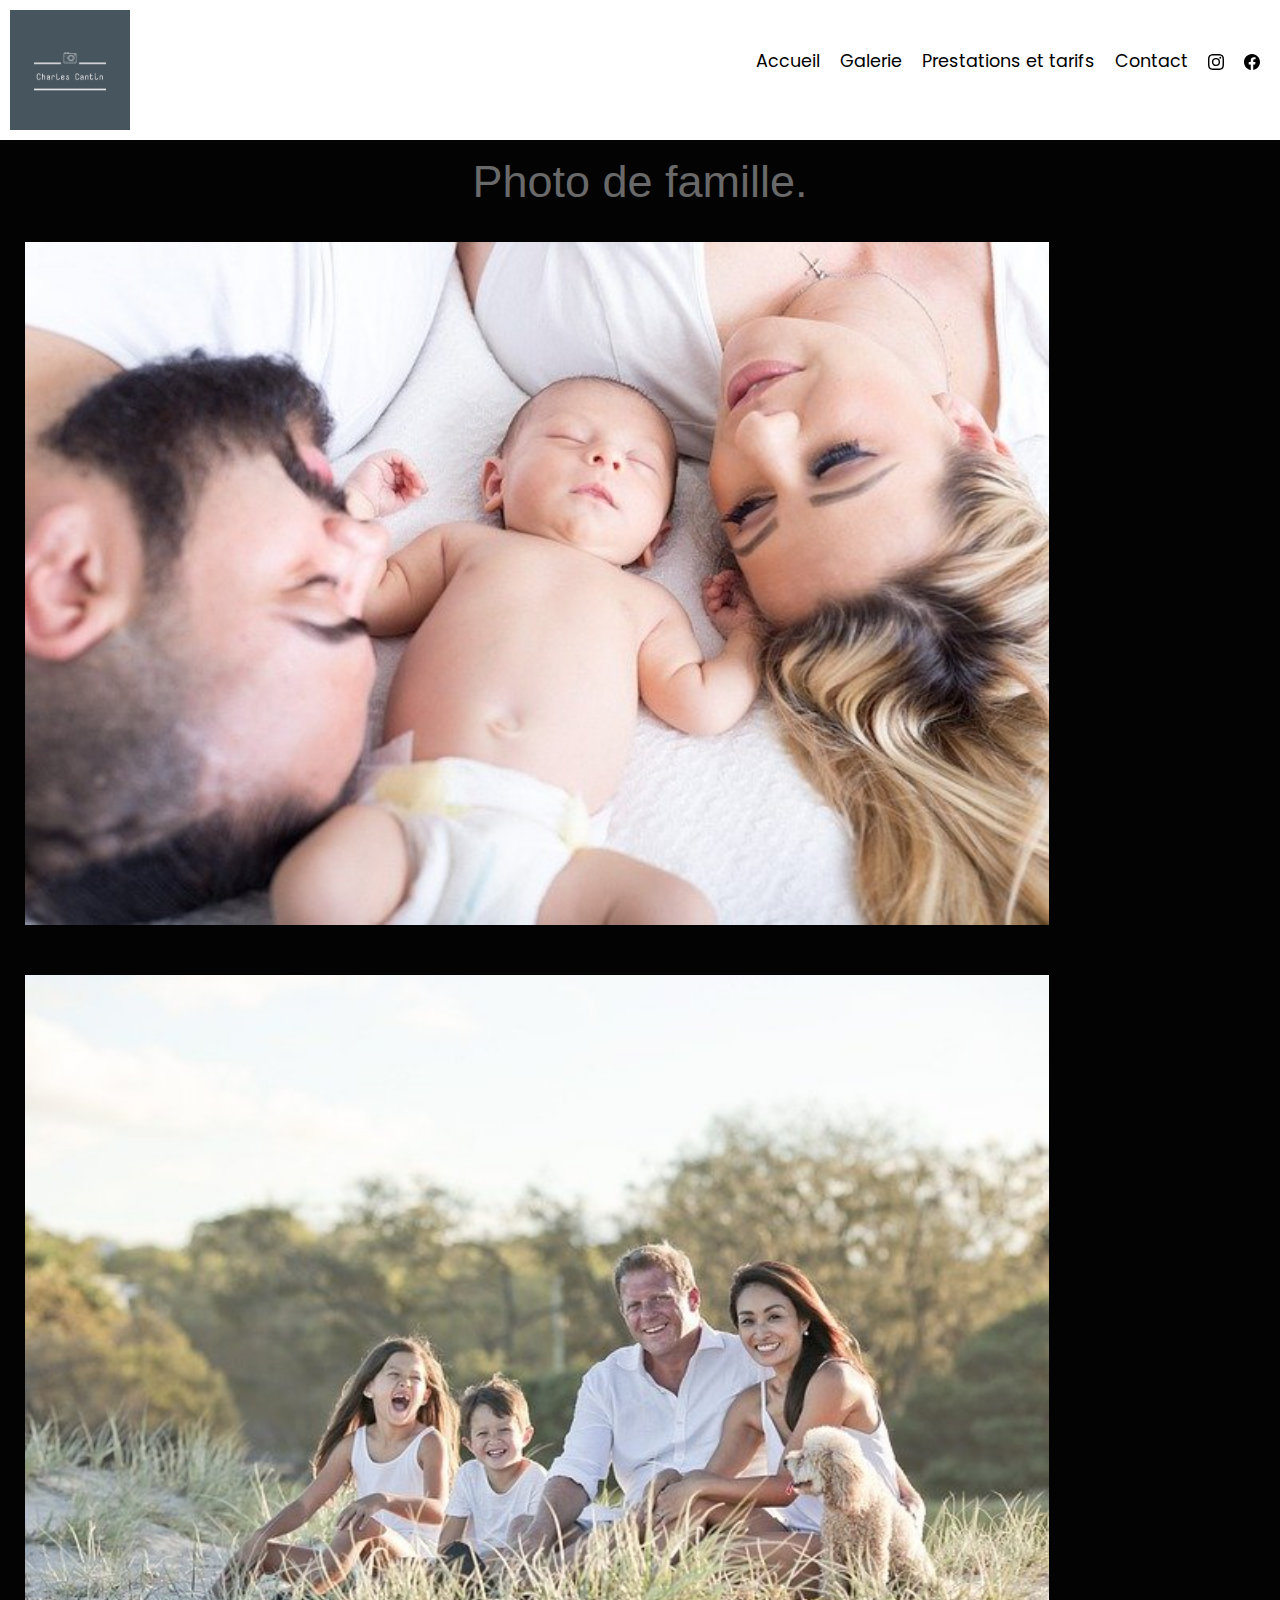
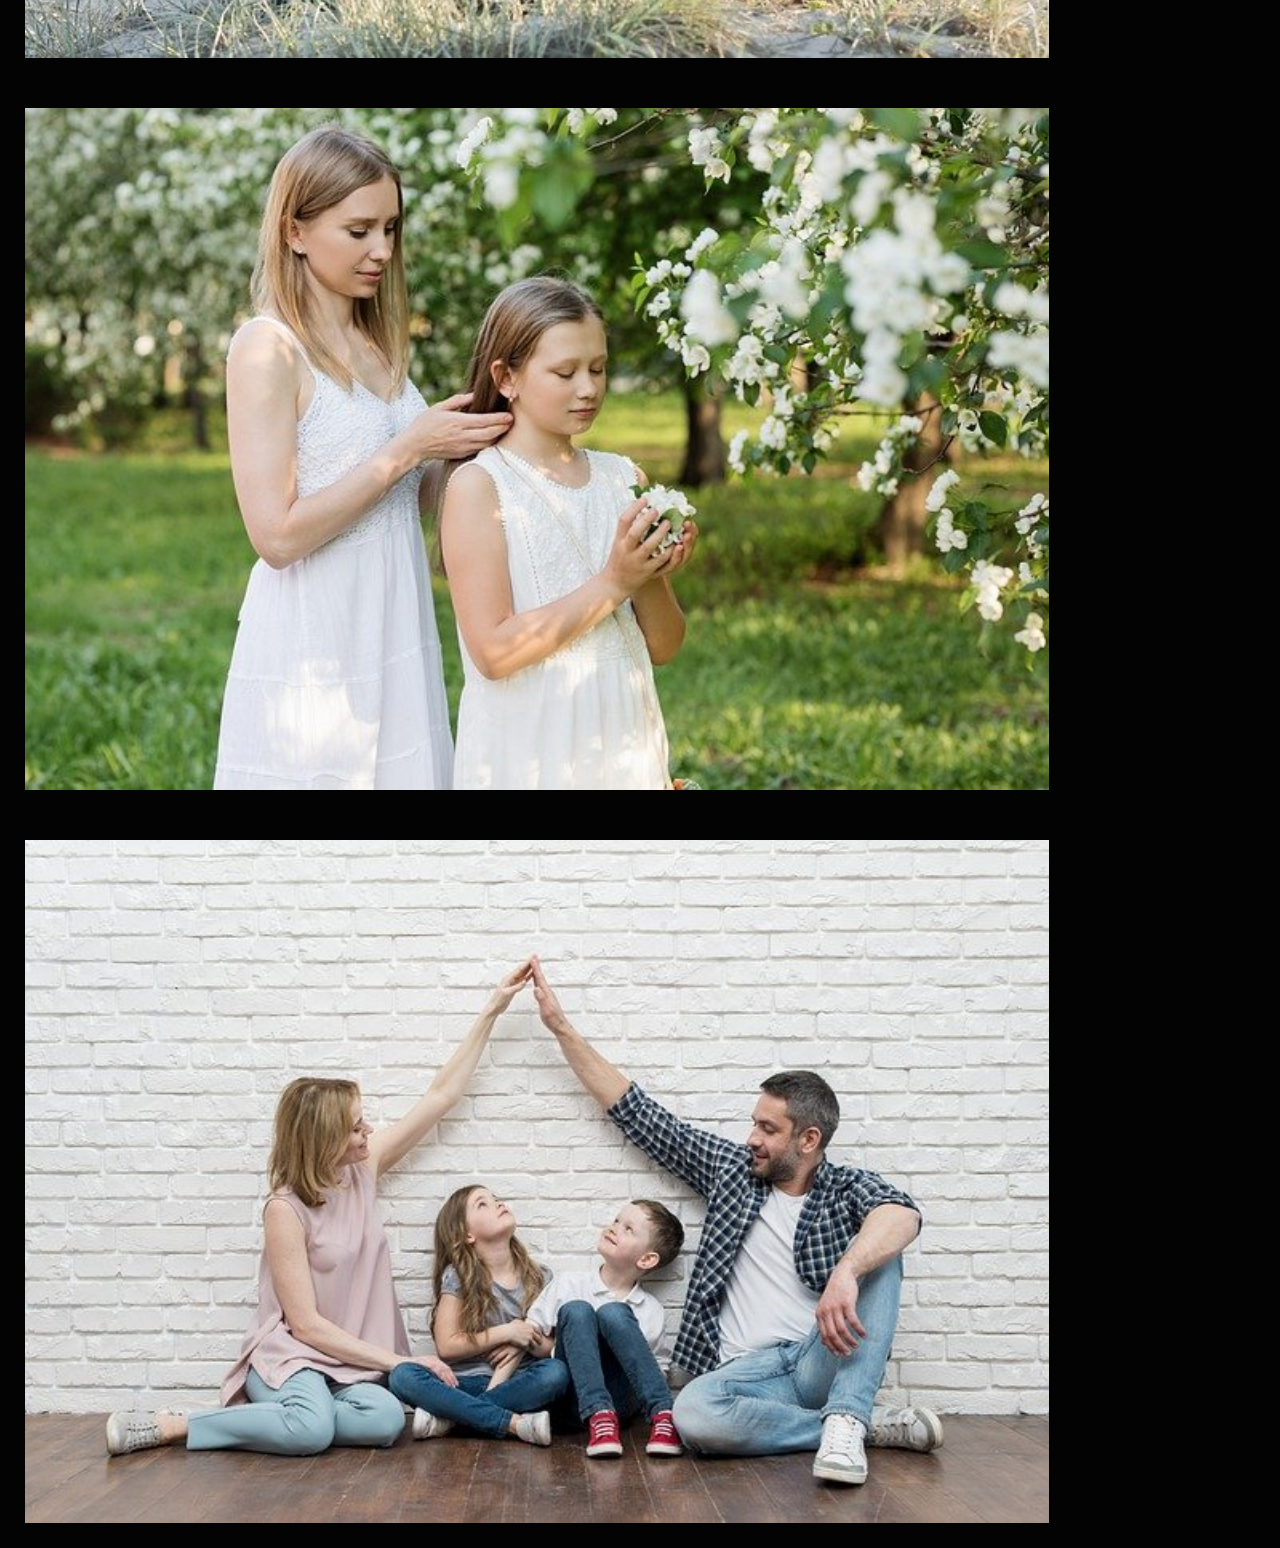
<file: famille.html>
<!DOCTYPE html>
<html lang="fr">
<head>
    <meta charset="UTF-8">
    <meta http-equiv="X-UA-Compatible" content="IE=edge">
    <meta name="viewport" content="width=device-width, initial-scale=1.0">
    <link rel="stylesheet" href="https://cdn.jsdelivr.net/npm/bootstrap@4.4.1/dist/css/bootstrap.min.css" integrity="sha384-Vkoo8x4CGsO3+Hhxv8T/Q5PaXtkKtu6ug5TOeNV6gBiFeWPGFN9MuhOf23Q9Ifjh" crossorigin="anonymous">
    <link rel="stylesheet" href="style.css">
    <title>Famille</title>
</head>
<header>
  <nav class="navbar dark-mode" role="navigation">
    <div class="navbar__logo"><img src="image/logo.jpg" class="logo"></div>    
      <ul class="navbar__links">
        <li class="navbar__link first"><a href="index.html">Accueil</a></li>
        <li class="navbar__link second"><a href="galerie.html">Galerie</a></li>
        <li class="navbar__link third"><a href="tarif.html">Prestations et tarifs</a></li>
        <li class="navbar__link four"><a href="contact.html">Contact</a></li>
        <li class="navbar__link four"><svg xmlns="http://www.w3.org/2000/svg" width="16" height="16" fill="currentColor" class="bi bi-instagram" viewBox="0 0 16 16">
          <path d="M8 0C5.829 0 5.556.01 4.703.048 3.85.088 3.269.222 2.76.42a3.917 3.917 0 0 0-1.417.923A3.927 3.927 0 0 0 .42 2.76C.222 3.268.087 3.85.048 4.7.01 5.555 0 5.827 0 8.001c0 2.172.01 2.444.048 3.297.04.852.174 1.433.372 1.942.205.526.478.972.923 1.417.444.445.89.719 1.416.923.51.198 1.09.333 1.942.372C5.555 15.99 5.827 16 8 16s2.444-.01 3.298-.048c.851-.04 1.434-.174 1.943-.372a3.916 3.916 0 0 0 1.416-.923c.445-.445.718-.891.923-1.417.197-.509.332-1.09.372-1.942C15.99 10.445 16 10.173 16 8s-.01-2.445-.048-3.299c-.04-.851-.175-1.433-.372-1.941a3.926 3.926 0 0 0-.923-1.417A3.911 3.911 0 0 0 13.24.42c-.51-.198-1.092-.333-1.943-.372C10.443.01 10.172 0 7.998 0h.003zm-.717 1.442h.718c2.136 0 2.389.007 3.232.046.78.035 1.204.166 1.486.275.373.145.64.319.92.599.28.28.453.546.598.92.11.281.24.705.275 1.485.039.843.047 1.096.047 3.231s-.008 2.389-.047 3.232c-.035.78-.166 1.203-.275 1.485a2.47 2.47 0 0 1-.599.919c-.28.28-.546.453-.92.598-.28.11-.704.24-1.485.276-.843.038-1.096.047-3.232.047s-2.39-.009-3.233-.047c-.78-.036-1.203-.166-1.485-.276a2.478 2.478 0 0 1-.92-.598 2.48 2.48 0 0 1-.6-.92c-.109-.281-.24-.705-.275-1.485-.038-.843-.046-1.096-.046-3.233 0-2.136.008-2.388.046-3.231.036-.78.166-1.204.276-1.486.145-.373.319-.64.599-.92.28-.28.546-.453.92-.598.282-.11.705-.24 1.485-.276.738-.034 1.024-.044 2.515-.045v.002zm4.988 1.328a.96.96 0 1 0 0 1.92.96.96 0 0 0 0-1.92zm-4.27 1.122a4.109 4.109 0 1 0 0 8.217 4.109 4.109 0 0 0 0-8.217zm0 1.441a2.667 2.667 0 1 1 0 5.334 2.667 2.667 0 0 1 0-5.334z"/>
        </svg></li>
        <li class="navbar__link four"><svg xmlns="http://www.w3.org/2000/svg" width="16" height="16" fill="currentColor" class="bi bi-facebook" viewBox="0 0 16 16">
          <path d="M16 8.049c0-4.446-3.582-8.05-8-8.05C3.58 0-.002 3.603-.002 8.05c0 4.017 2.926 7.347 6.75 7.951v-5.625h-2.03V8.05H6.75V6.275c0-2.017 1.195-3.131 3.022-3.131.876 0 1.791.157 1.791.157v1.98h-1.009c-.993 0-1.303.621-1.303 1.258v1.51h2.218l-.354 2.326H9.25V16c3.824-.604 6.75-3.934 6.75-7.951z"/>
        </svg></li>
      </ul>   
      <button class="burger">
        <span class="bar"></span>  
      </button>
  </nav>   
</header>
<body>
    <h2>Photo de famille.</h2>
    <img src="image/family-1.png" class="mariage">
    <img src="image/family-2.png" class="mariage">
    <img src="image/family-3.png" class="mariage">
    <img src="image/family-4.png" class="mariage"> 
</body>
<script src="main.js"></script>
<script src="https://code.jquery.com/jquery-3.4.1.slim.min.js" integrity="sha384-J6qa4849blE2+poT4WnyKhv5vZF5SrPo0iEjwBvKU7imGFAV0wwj1yYfoRSJoZ+n" crossorigin="anonymous"></script>
<script src="https://cdn.jsdelivr.net/npm/popper.js@1.16.0/dist/umd/popper.min.js" integrity="sha384-Q6E9RHvbIyZFJoft+2mJbHaEWldlvI9IOYy5n3zV9zzTtmI3UksdQRVvoxMfooAo" crossorigin="anonymous"></script>
<script src="https://cdn.jsdelivr.net/npm/bootstrap@4.4.1/dist/js/bootstrap.min.js" integrity="sha384-wfSDF2E50Y2D1uUdj0O3uMBJnjuUD4Ih7YwaYd1iqfktj0Uod8GCExl3Og8ifwB6" crossorigin="anonymous"></script>
</html>
</file>
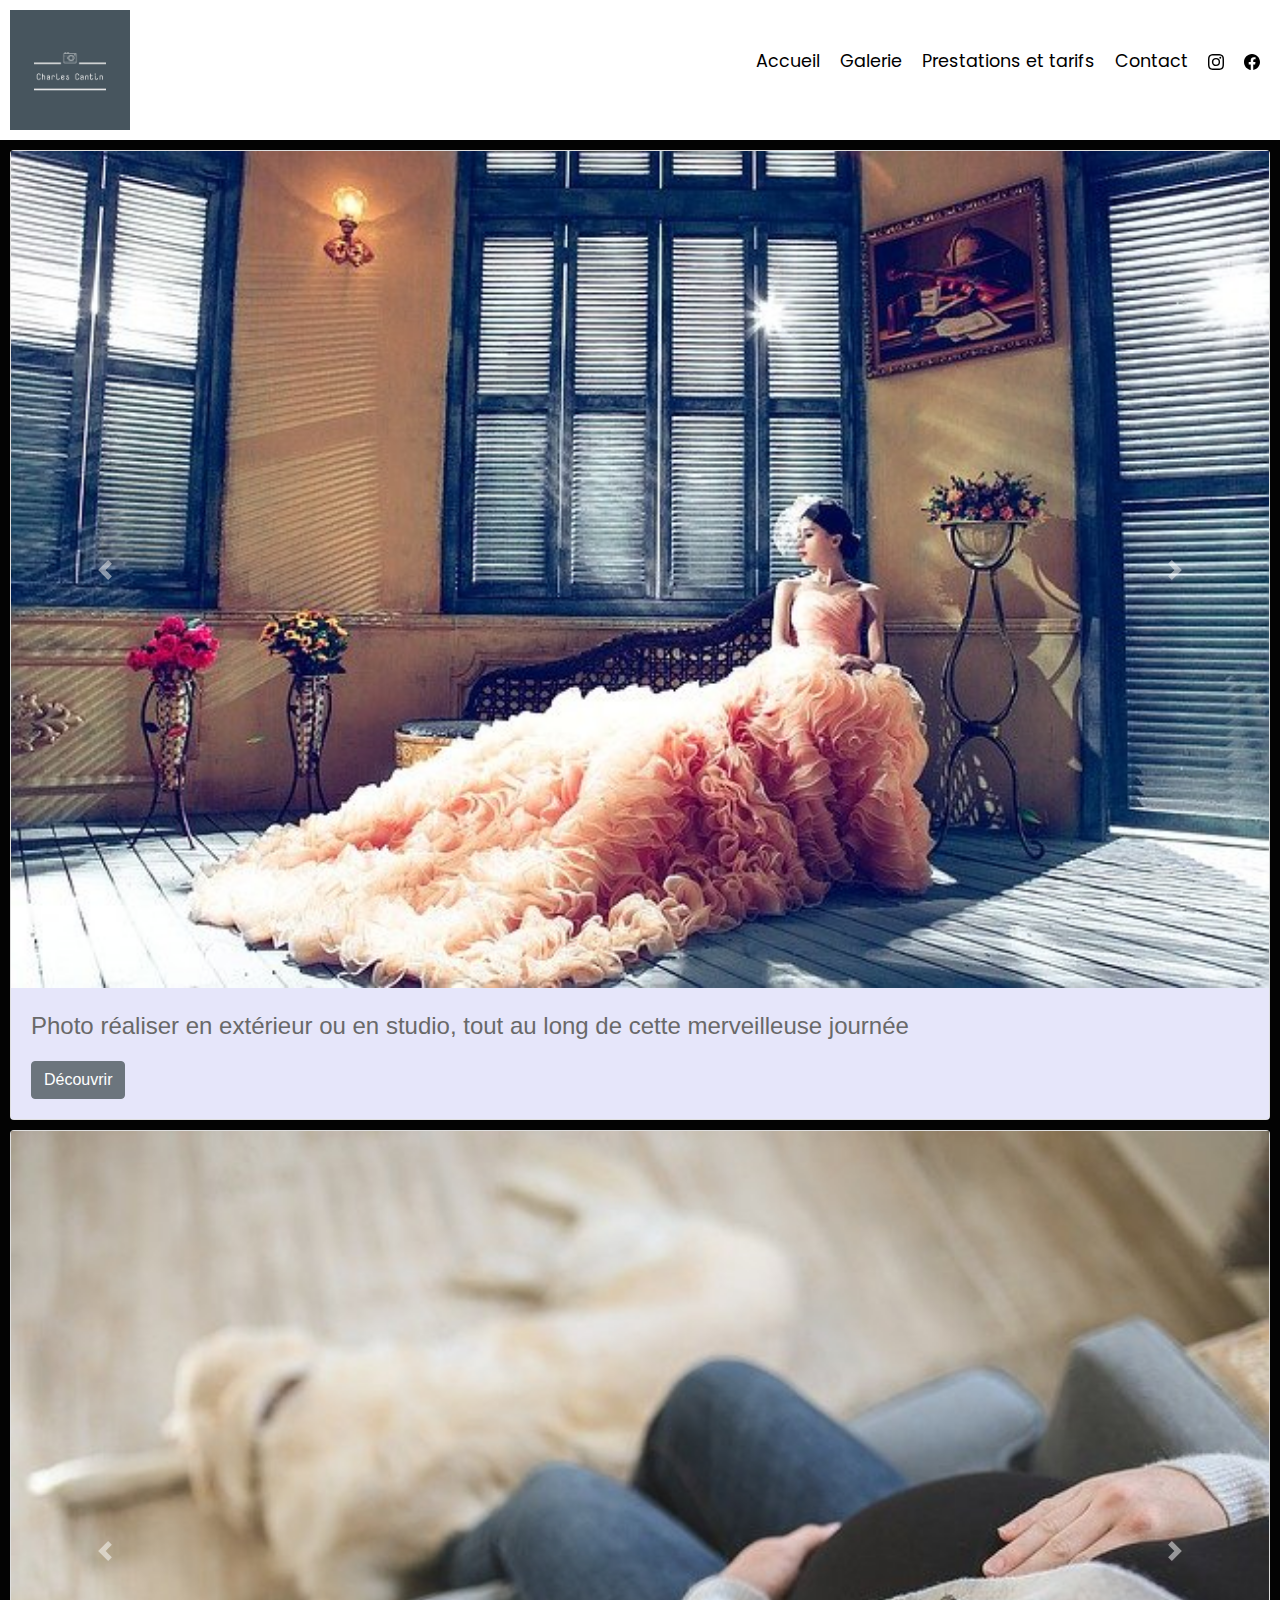
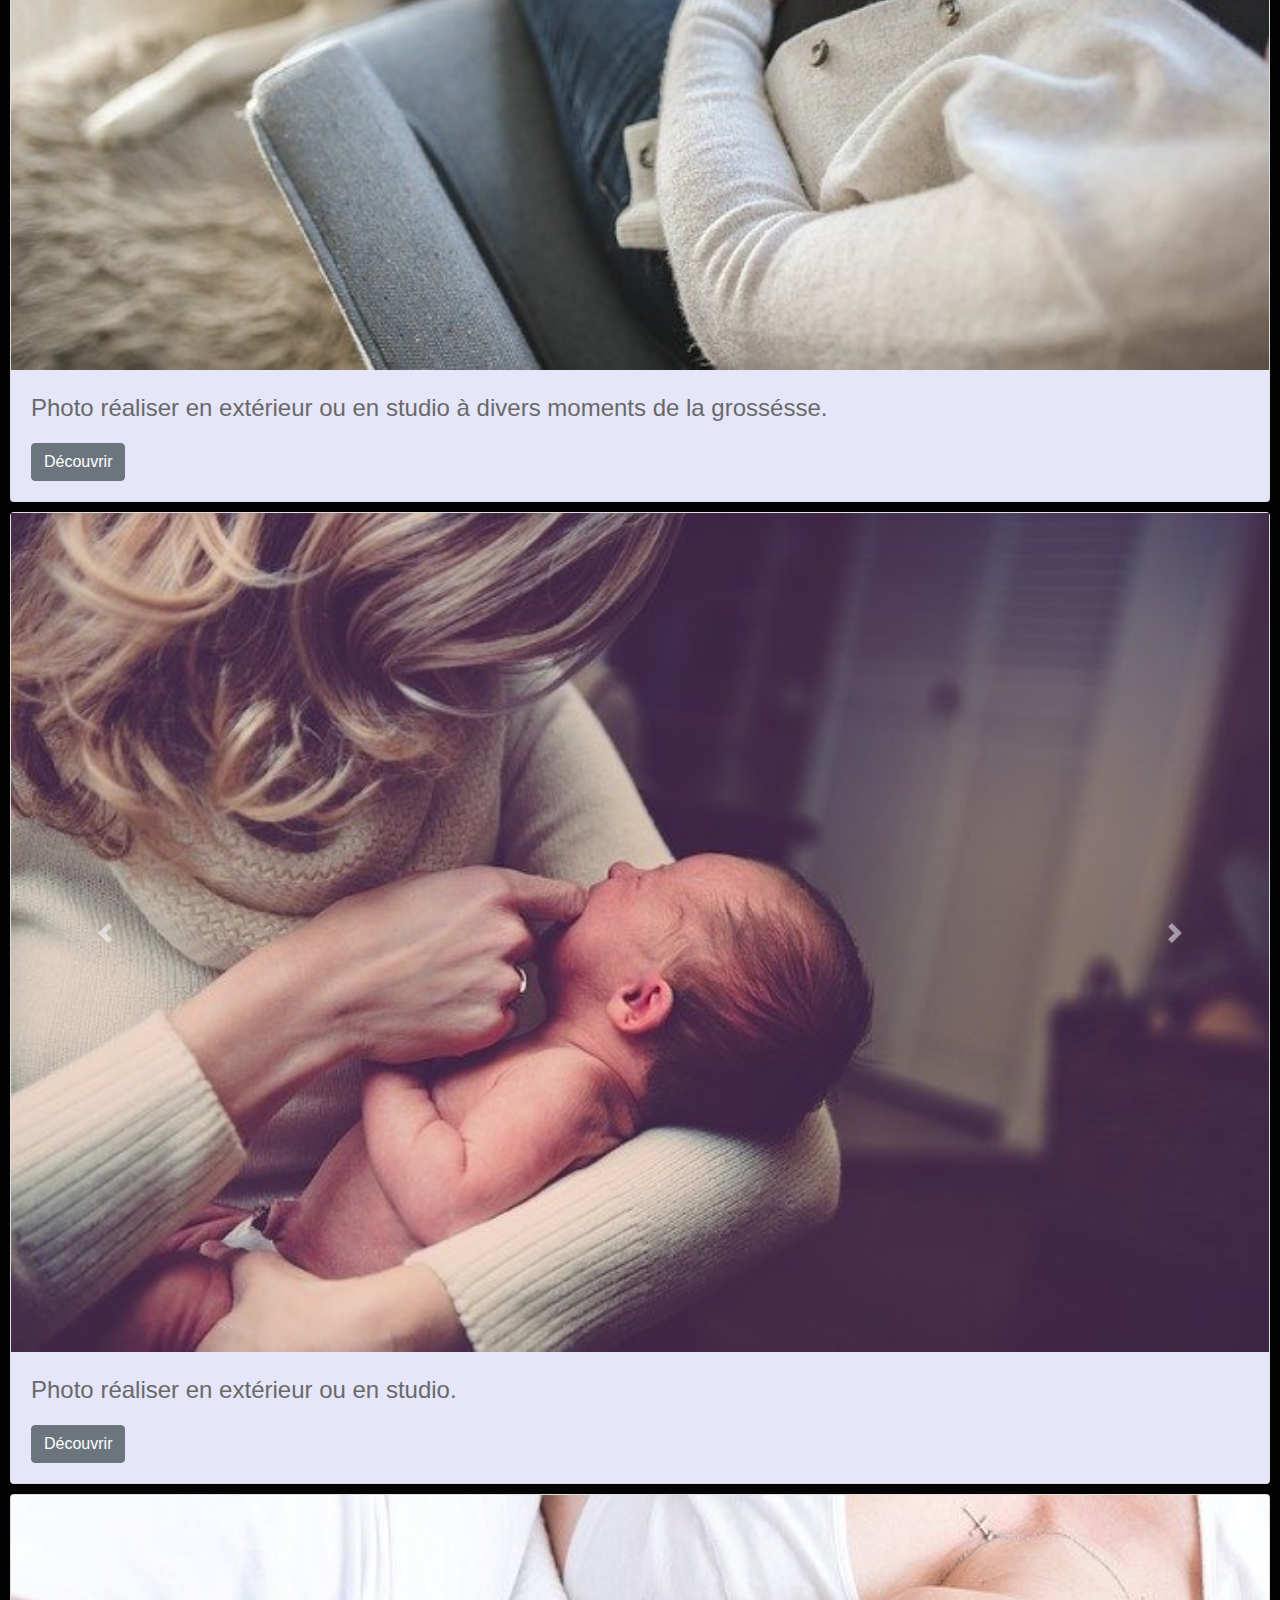
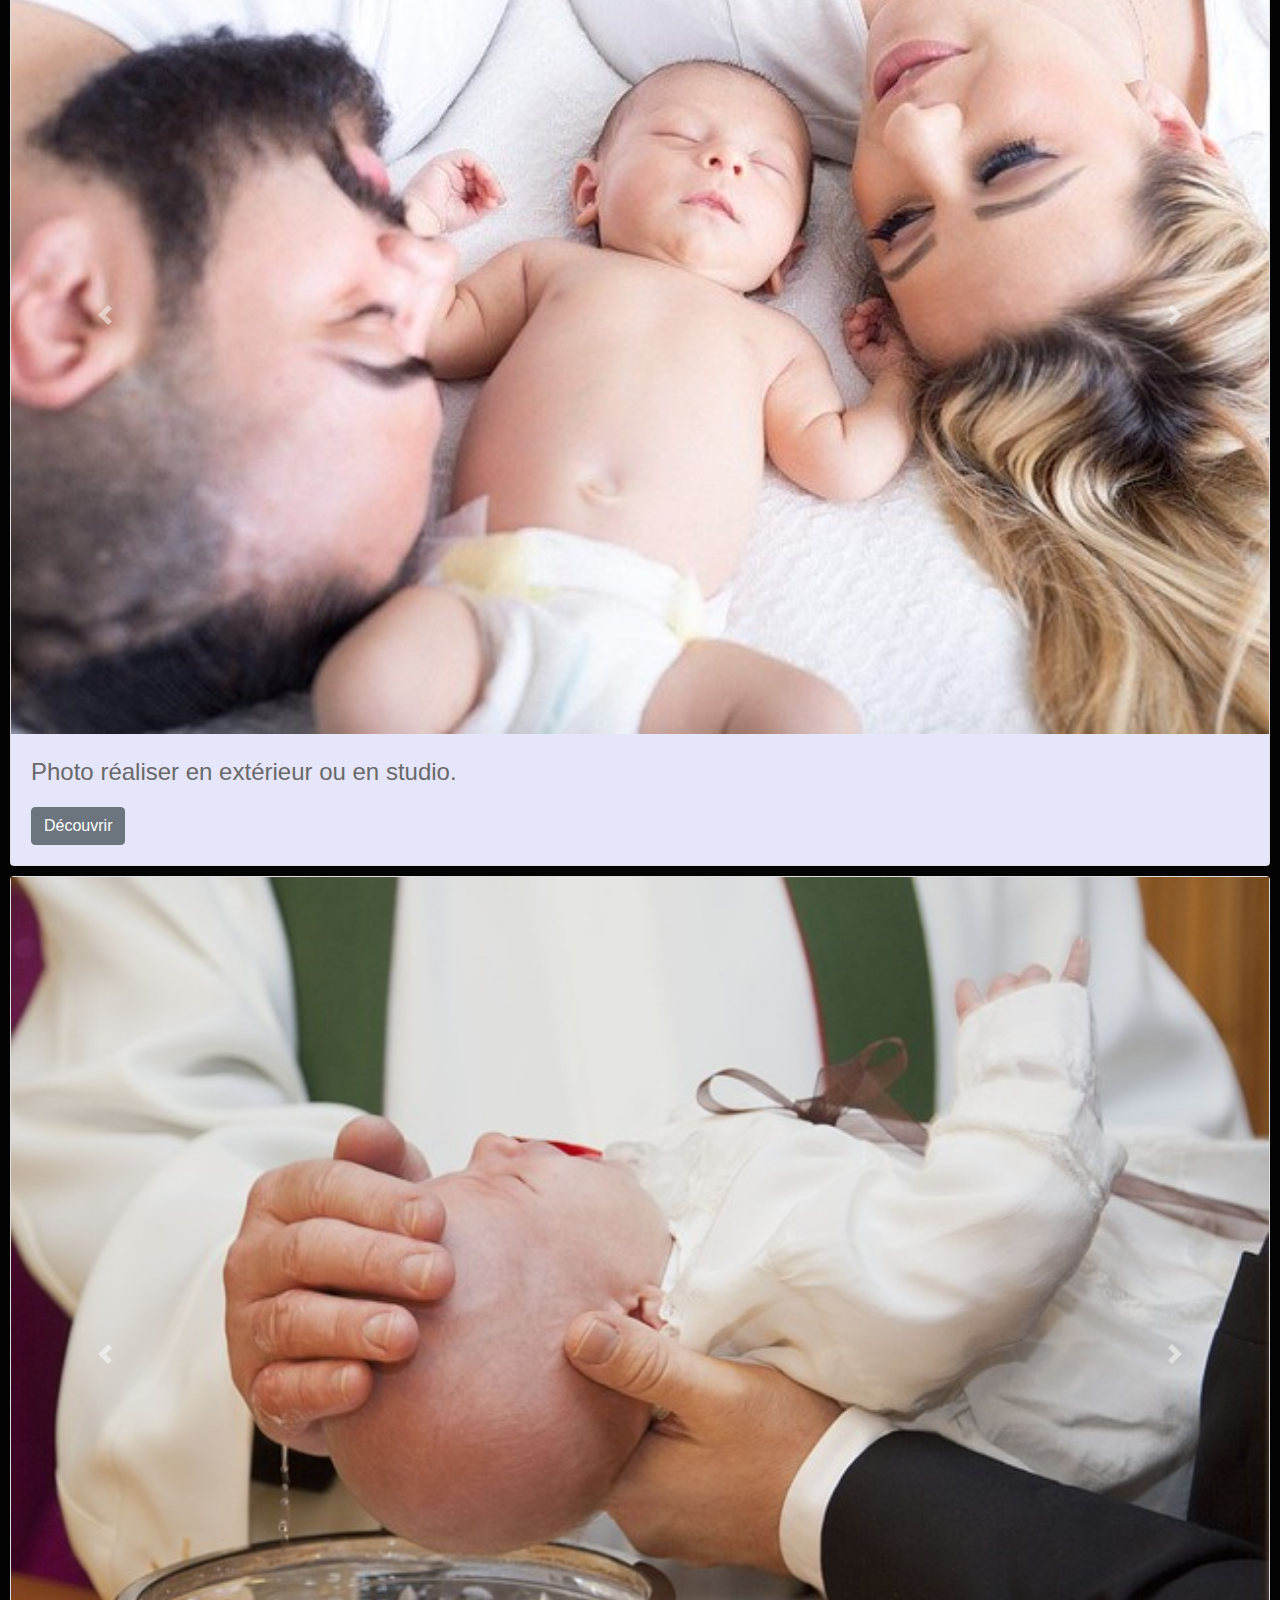
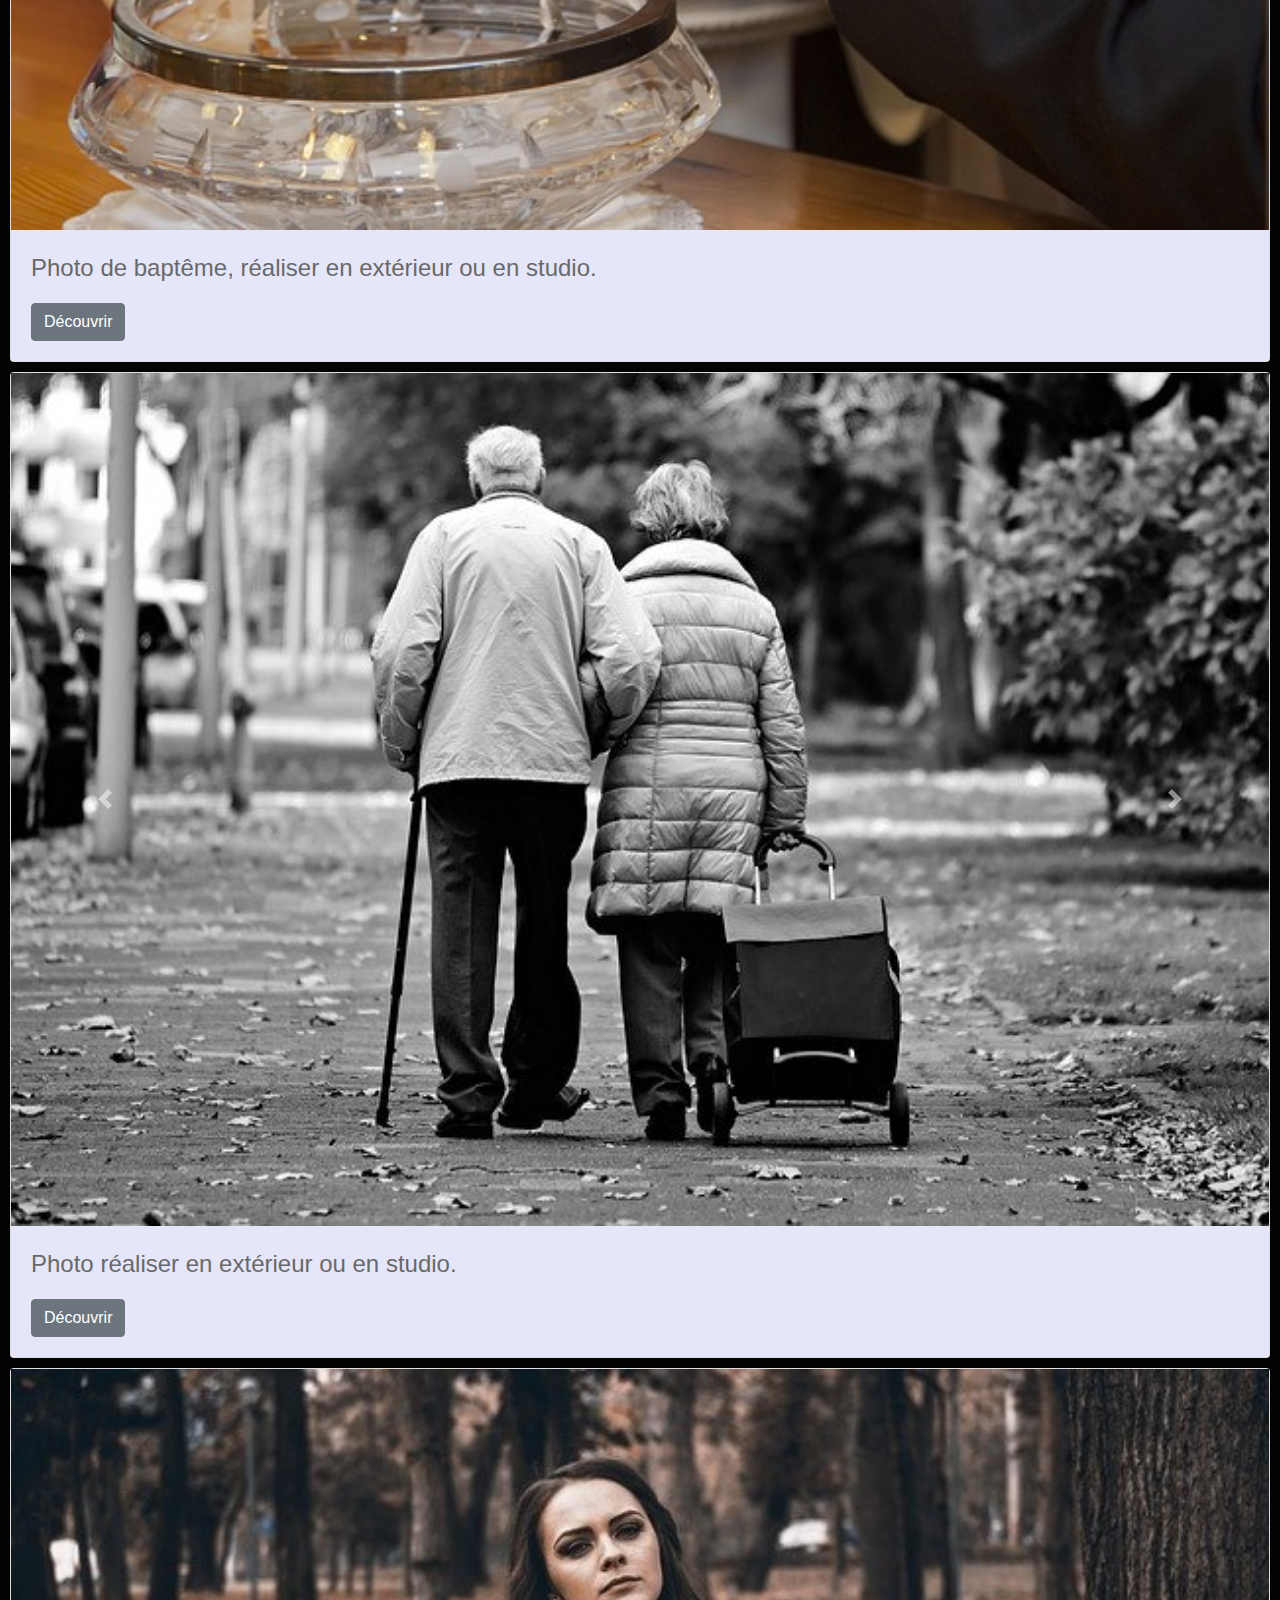
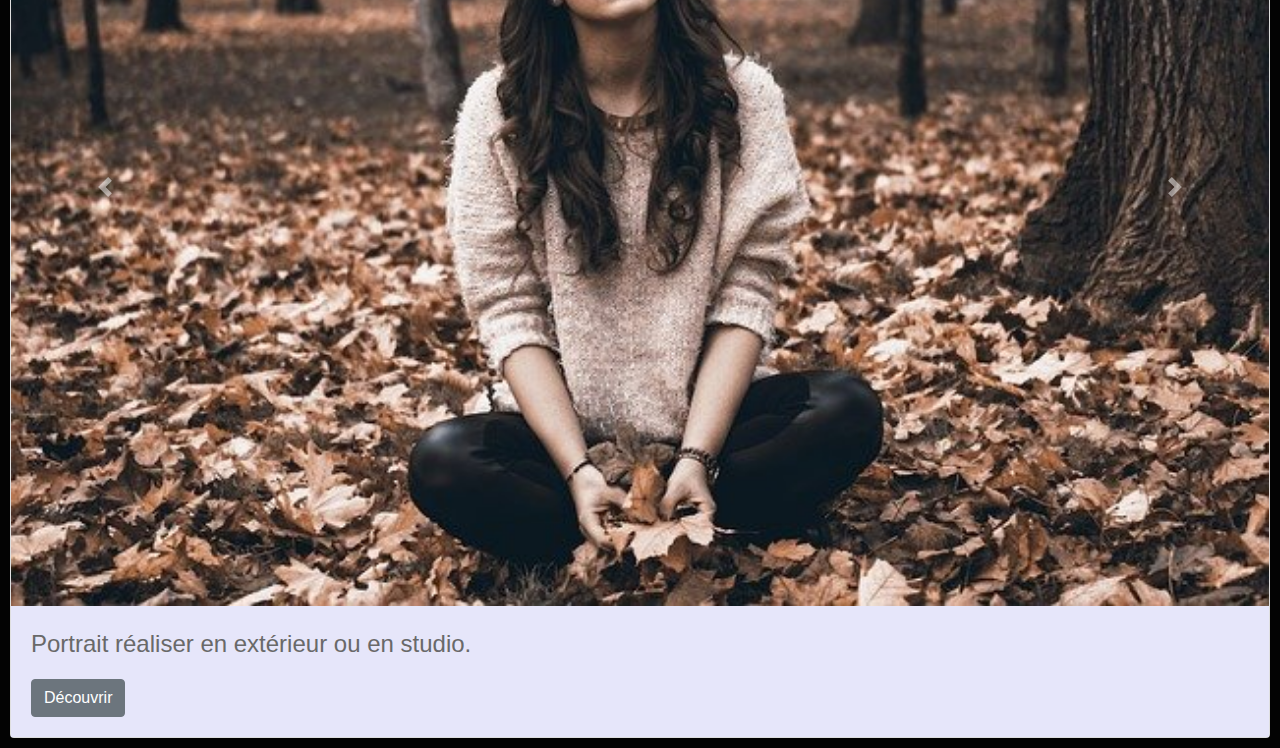
<file: galerie.html>
<!DOCTYPE html>
<html lang="fr">
<head>
    <meta charset="UTF-8">
    <meta http-equiv="X-UA-Compatible" content="IE=edge">
    <meta name="viewport" content="width=device-width, initial-scale=1.0">
    <link rel="stylesheet" href="https://cdn.jsdelivr.net/npm/bootstrap@4.4.1/dist/css/bootstrap.min.css" integrity="sha384-Vkoo8x4CGsO3+Hhxv8T/Q5PaXtkKtu6ug5TOeNV6gBiFeWPGFN9MuhOf23Q9Ifjh" crossorigin="anonymous">
    <link rel="stylesheet" href="style.css">
    <title>Galerie</title>
</head>
<header>
  <nav class="navbar dark-mode" role="navigation">
    <div class="navbar__logo"><img src="image/logo.jpg" class="logo"></div>    
      <ul class="navbar__links">
        <li class="navbar__link first"><a href="index.html">Accueil</a></li>
        <li class="navbar__link second"><a href="galerie.html">Galerie</a></li>
        <li class="navbar__link third"><a href="tarif.html">Prestations et tarifs</a></li>
        <li class="navbar__link four"><a href="contact.html">Contact</a></li>
        <li class="navbar__link four"><svg xmlns="http://www.w3.org/2000/svg" width="16" height="16" fill="currentColor" class="bi bi-instagram" viewBox="0 0 16 16">
          <path d="M8 0C5.829 0 5.556.01 4.703.048 3.85.088 3.269.222 2.76.42a3.917 3.917 0 0 0-1.417.923A3.927 3.927 0 0 0 .42 2.76C.222 3.268.087 3.85.048 4.7.01 5.555 0 5.827 0 8.001c0 2.172.01 2.444.048 3.297.04.852.174 1.433.372 1.942.205.526.478.972.923 1.417.444.445.89.719 1.416.923.51.198 1.09.333 1.942.372C5.555 15.99 5.827 16 8 16s2.444-.01 3.298-.048c.851-.04 1.434-.174 1.943-.372a3.916 3.916 0 0 0 1.416-.923c.445-.445.718-.891.923-1.417.197-.509.332-1.09.372-1.942C15.99 10.445 16 10.173 16 8s-.01-2.445-.048-3.299c-.04-.851-.175-1.433-.372-1.941a3.926 3.926 0 0 0-.923-1.417A3.911 3.911 0 0 0 13.24.42c-.51-.198-1.092-.333-1.943-.372C10.443.01 10.172 0 7.998 0h.003zm-.717 1.442h.718c2.136 0 2.389.007 3.232.046.78.035 1.204.166 1.486.275.373.145.64.319.92.599.28.28.453.546.598.92.11.281.24.705.275 1.485.039.843.047 1.096.047 3.231s-.008 2.389-.047 3.232c-.035.78-.166 1.203-.275 1.485a2.47 2.47 0 0 1-.599.919c-.28.28-.546.453-.92.598-.28.11-.704.24-1.485.276-.843.038-1.096.047-3.232.047s-2.39-.009-3.233-.047c-.78-.036-1.203-.166-1.485-.276a2.478 2.478 0 0 1-.92-.598 2.48 2.48 0 0 1-.6-.92c-.109-.281-.24-.705-.275-1.485-.038-.843-.046-1.096-.046-3.233 0-2.136.008-2.388.046-3.231.036-.78.166-1.204.276-1.486.145-.373.319-.64.599-.92.28-.28.546-.453.92-.598.282-.11.705-.24 1.485-.276.738-.034 1.024-.044 2.515-.045v.002zm4.988 1.328a.96.96 0 1 0 0 1.92.96.96 0 0 0 0-1.92zm-4.27 1.122a4.109 4.109 0 1 0 0 8.217 4.109 4.109 0 0 0 0-8.217zm0 1.441a2.667 2.667 0 1 1 0 5.334 2.667 2.667 0 0 1 0-5.334z"/>
        </svg></li>
        <li class="navbar__link four"><svg xmlns="http://www.w3.org/2000/svg" width="16" height="16" fill="currentColor" class="bi bi-facebook" viewBox="0 0 16 16">
          <path d="M16 8.049c0-4.446-3.582-8.05-8-8.05C3.58 0-.002 3.603-.002 8.05c0 4.017 2.926 7.347 6.75 7.951v-5.625h-2.03V8.05H6.75V6.275c0-2.017 1.195-3.131 3.022-3.131.876 0 1.791.157 1.791.157v1.98h-1.009c-.993 0-1.303.621-1.303 1.258v1.51h2.218l-.354 2.326H9.25V16c3.824-.604 6.75-3.934 6.75-7.951z"/>
        </svg></li>
      </ul>   
      <button class="burger">
        <span class="bar"></span>  
      </button>
  </nav>   
</header>
<body>
  <div class="card">
    <div id="carouselExampleFade" class="carousel slide carousel-fade" data-ride="carousel">
      <div class="carousel-inner">
        <div class="carousel-item active">
          <img src="image/mariage-3.png" class="d-block w-100" alt="...">
        </div>
        <div class="carousel-item">
          <img src="image/couple-2.png" class="d-block w-100" alt="...">
        </div>
        <div class="carousel-item">
          <img src="image/mariage-5.png" class="d-block w-100" alt="...">
        </div>
      </div>
      <a class="carousel-control-prev" href="#carouselExampleFade" role="button" data-slide="prev">
        <span class="carousel-control-prev-icon" aria-hidden="true"></span>
        <span class="sr-only">Previous</span>
      </a>
      <a class="carousel-control-next" href="#carouselExampleFade" role="button" data-slide="next">
        <span class="carousel-control-next-icon" aria-hidden="true"></span>
        <span class="sr-only">Next</span>
      </a>
    </div>
    <div class="card-body">
      <p class="card-text">Photo réaliser en extérieur ou en studio, tout au long de cette merveilleuse journée</p>
      <a href="mariage.html" class="btn btn-secondary">Découvrir</a>
    </div>
  </div>

  <div class="card">
    <div id="carouselExampleFade1" class="carousel slide carousel-fade" data-ride="carousel">
      <div class="carousel-inner">
        <div class="carousel-item active">
          <img src="image/grossesse-1.png" class="d-block w-100" alt="...">
        </div>
        <div class="carousel-item">
          <img src="image/grossesse-2.png" class="d-block w-100" alt="...">
        </div>
        <div class="carousel-item">
          <img src="image/grossesse-4.png" class="d-block w-100" alt="...">
        </div>
      </div>
      <a class="carousel-control-prev" href="#carouselExampleFade1" role="button" data-slide="prev">
        <span class="carousel-control-prev-icon" aria-hidden="true"></span>
        <span class="sr-only">Previous</span>
      </a>
      <a class="carousel-control-next" href="#carouselExampleFade1" role="button" data-slide="next">
        <span class="carousel-control-next-icon" aria-hidden="true"></span>
        <span class="sr-only">Next</span>
      </a>
    </div>
    <div class="card-body">
      <p class="card-text">Photo réaliser en extérieur ou en studio à divers moments de la grossésse.</p>
      <a href="grossesse.html" class="btn btn-secondary">Découvrir</a>
    </div>
  </div>

  <div class="card">
    <div id="carouselExampleFade2" class="carousel slide carousel-fade" data-ride="carousel">
      <div class="carousel-inner">
        <div class="carousel-item active">
          <img src="image/baby-1.png" class="d-block w-100" alt="...">
        </div>
        <div class="carousel-item">
          <img src="image/baby-3.png" class="d-block w-100" alt="...">
        </div>
        <div class="carousel-item">
          <img src="image/baby-5.png" class="d-block w-100" alt="...">
        </div>
      </div>
      <a class="carousel-control-prev" href="#carouselExampleFade2" role="button" data-slide="prev">
        <span class="carousel-control-prev-icon" aria-hidden="true"></span>
        <span class="sr-only">Previous</span>
      </a>
      <a class="carousel-control-next" href="#carouselExampleFade2" role="button" data-slide="next">
        <span class="carousel-control-next-icon" aria-hidden="true"></span>
        <span class="sr-only">Next</span>
      </a>
    </div>
    <div class="card-body">
      <p class="card-text">Photo réaliser en extérieur ou en studio.</p>
      <a href="bebe.html" class="btn btn-secondary">Découvrir</a>
    </div>
  </div>
 
  <div class="card">
    <div id="carouselExampleFade3" class="carousel slide carousel-fade" data-ride="carousel">
      <div class="carousel-inner">
        <div class="carousel-item active">
          <img src="image/family-1.png" class="d-block w-100" alt="...">
        </div>
        <div class="carousel-item">
          <img src="image/family-3.png" class="d-block w-100" alt="...">
        </div>
        <div class="carousel-item">
          <img src="image/family-4.png" class="d-block w-100" alt="...">
        </div>
      </div>
      <a class="carousel-control-prev" href="#carouselExampleFade3" role="button" data-slide="prev">
        <span class="carousel-control-prev-icon" aria-hidden="true"></span>
        <span class="sr-only">Previous</span>
      </a>
      <a class="carousel-control-next" href="#carouselExampleFade3" role="button" data-slide="next">
        <span class="carousel-control-next-icon" aria-hidden="true"></span>
        <span class="sr-only">Next</span>
      </a>
    </div>
    <div class="card-body">
      <p class="card-text">Photo réaliser en extérieur ou en studio.</p>
      <a href="famille.html" class="btn btn-secondary">Découvrir</a>
    </div>
  </div>

  <div class="card">
    <div id="carouselExampleFade4" class="carousel slide carousel-fade" data-ride="carousel">
      <div class="carousel-inner">
        <div class="carousel-item active">
          <img src="image/bap-1.png" class="d-block w-100" alt="...">
        </div>
        <div class="carousel-item">
          <img src="image/bap-3.png" class="d-block w-100" alt="...">
        </div>
        <div class="carousel-item">
          <img src="image/bap-4.png" class="d-block w-100" alt="...">
        </div>
      </div>
      <a class="carousel-control-prev" href="#carouselExampleFade4" role="button" data-slide="prev">
        <span class="carousel-control-prev-icon" aria-hidden="true"></span>
        <span class="sr-only">Previous</span>
      </a>
      <a class="carousel-control-next" href="#carouselExampleFade4" role="button" data-slide="next">
        <span class="carousel-control-next-icon" aria-hidden="true"></span>
        <span class="sr-only">Next</span>
      </a>
    </div>
    <div class="card-body">
      <p class="card-text">Photo de baptême, réaliser en extérieur ou en studio.</p>
      <a href="bap.html" class="btn btn-secondary">Découvrir</a>
    </div>
  </div>

  <div class="card">
    <div id="carouselExampleFade5" class="carousel slide carousel-fade" data-ride="carousel">
      <div class="carousel-inner">
        <div class="carousel-item active">
          <img src="image/couple-1.png" class="d-block w-100" alt="...">
        </div>
        <div class="carousel-item">
          <img src="image/couple-4.png" class="d-block w-100" alt="...">
        </div>
        <div class="carousel-item">
          <img src="image/couple-5.png" class="d-block w-100" alt="...">
        </div>
      </div>
      <a class="carousel-control-prev" href="#carouselExampleFade5" role="button" data-slide="prev">
        <span class="carousel-control-prev-icon" aria-hidden="true"></span>
        <span class="sr-only">Previous</span>
      </a>
      <a class="carousel-control-next" href="#carouselExampleFade5" role="button" data-slide="next">
        <span class="carousel-control-next-icon" aria-hidden="true"></span>
        <span class="sr-only">Next</span>
      </a>
    </div>
    <div class="card-body">
      <p class="card-text">Photo réaliser en extérieur ou en studio.</p>
      <a href="couple.html" class="btn btn-secondary">Découvrir</a>
    </div>
  </div>



  <div class="card">
    <div id="carouselExampleFade6" class="carousel slide carousel-fade" data-ride="carousel">
      <div class="carousel-inner">
        <div class="carousel-item active">
          <img src="image/personne-2.png" class="d-block w-100" alt="...">
        </div>
        <div class="carousel-item">
          <img src="image/personne-4.png" class="d-block w-100" alt="...">
        </div>
        <div class="carousel-item">
          <img src="image/personne1.png" class="d-block w-100" alt="...">
        </div>
      </div>
      <a class="carousel-control-prev" href="#carouselExampleFade6" role="button" data-slide="prev">
        <span class="carousel-control-prev-icon" aria-hidden="true"></span>
        <span class="sr-only">Previous</span>
      </a>
      <a class="carousel-control-next" href="#carouselExampleFade6" role="button" data-slide="next">
        <span class="carousel-control-next-icon" aria-hidden="true"></span>
        <span class="sr-only">Next</span>
      </a>
    </div>
    <div class="card-body">
      <p class="card-text">Portrait réaliser en extérieur ou en studio.</p>
      <a href="portrait.html" class="btn btn-secondary">Découvrir</a>
    </div>
  </div>


</body>
<script src="main.js"></script>
<script src="https://code.jquery.com/jquery-3.4.1.slim.min.js" integrity="sha384-J6qa4849blE2+poT4WnyKhv5vZF5SrPo0iEjwBvKU7imGFAV0wwj1yYfoRSJoZ+n" crossorigin="anonymous"></script>
<script src="https://cdn.jsdelivr.net/npm/popper.js@1.16.0/dist/umd/popper.min.js" integrity="sha384-Q6E9RHvbIyZFJoft+2mJbHaEWldlvI9IOYy5n3zV9zzTtmI3UksdQRVvoxMfooAo" crossorigin="anonymous"></script>
<script src="https://cdn.jsdelivr.net/npm/bootstrap@4.4.1/dist/js/bootstrap.min.js" integrity="sha384-wfSDF2E50Y2D1uUdj0O3uMBJnjuUD4Ih7YwaYd1iqfktj0Uod8GCExl3Og8ifwB6" crossorigin="anonymous"></script>
</html>
</file>
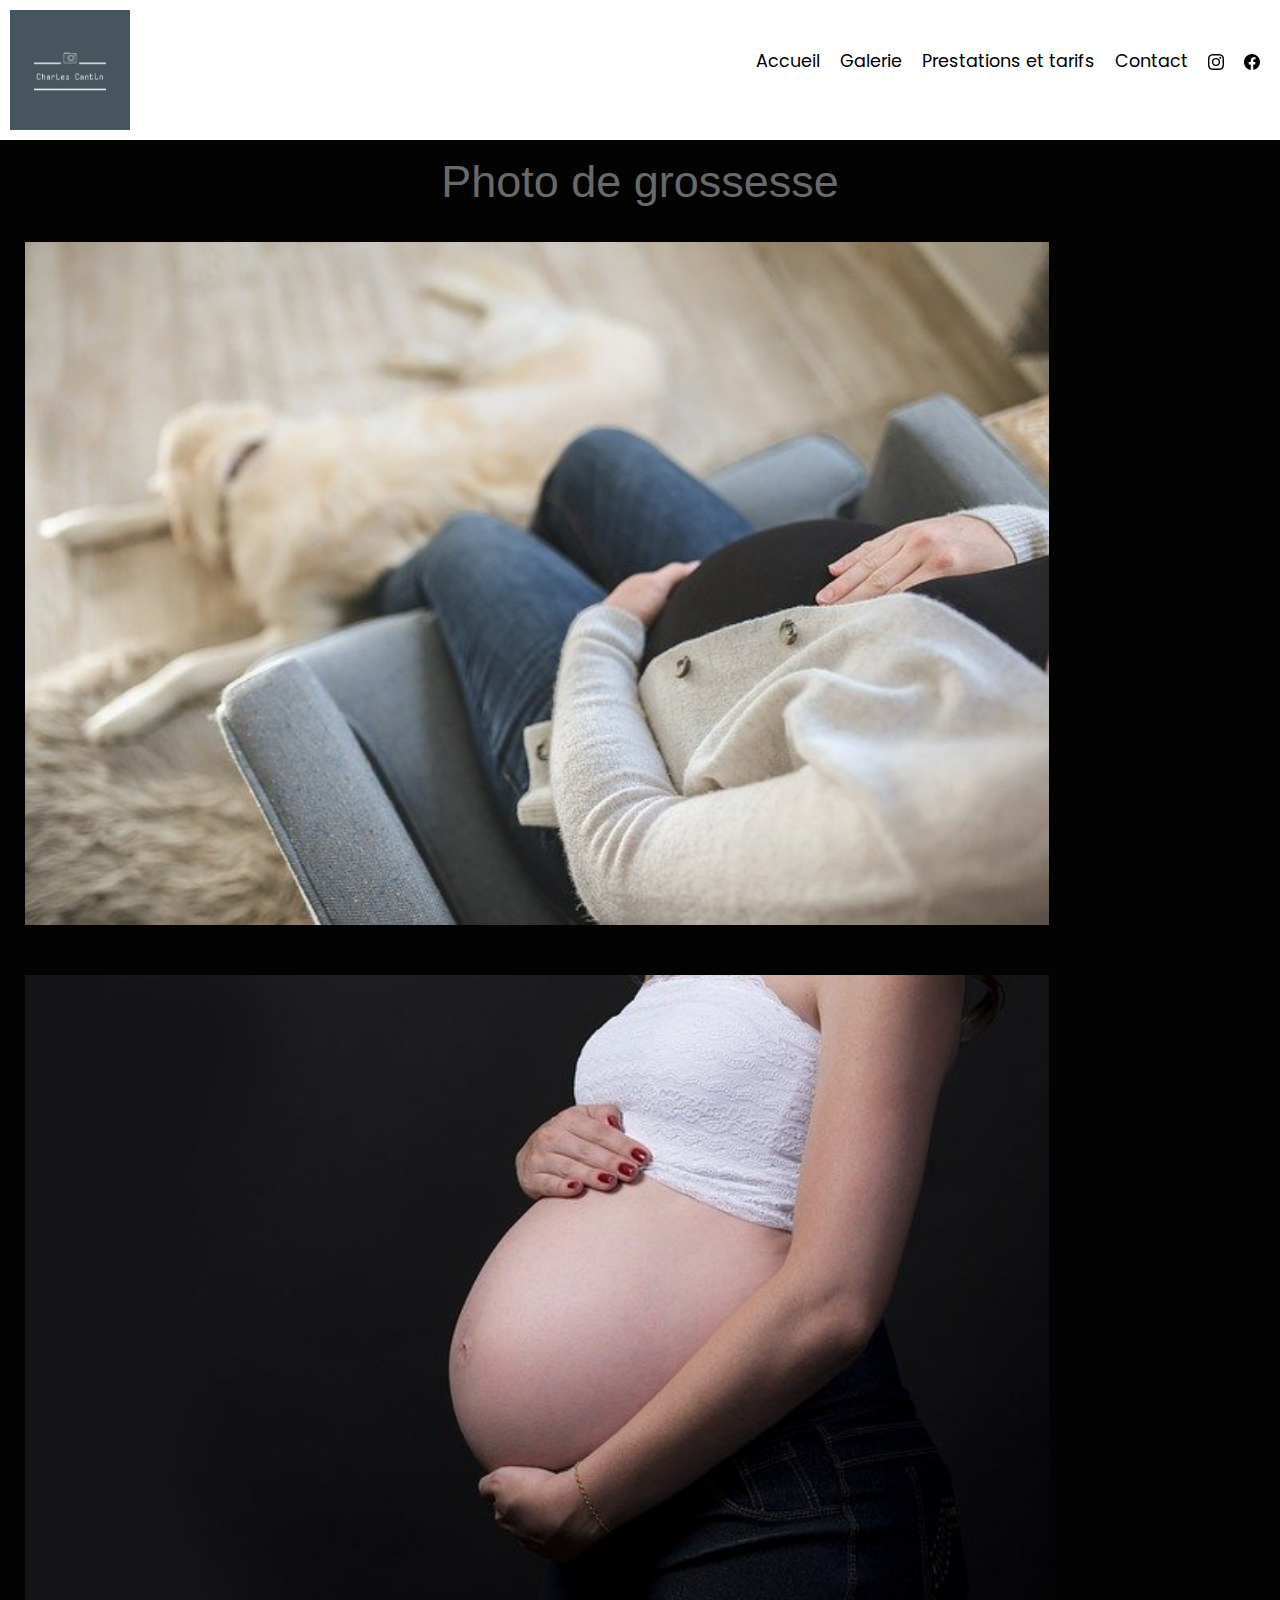
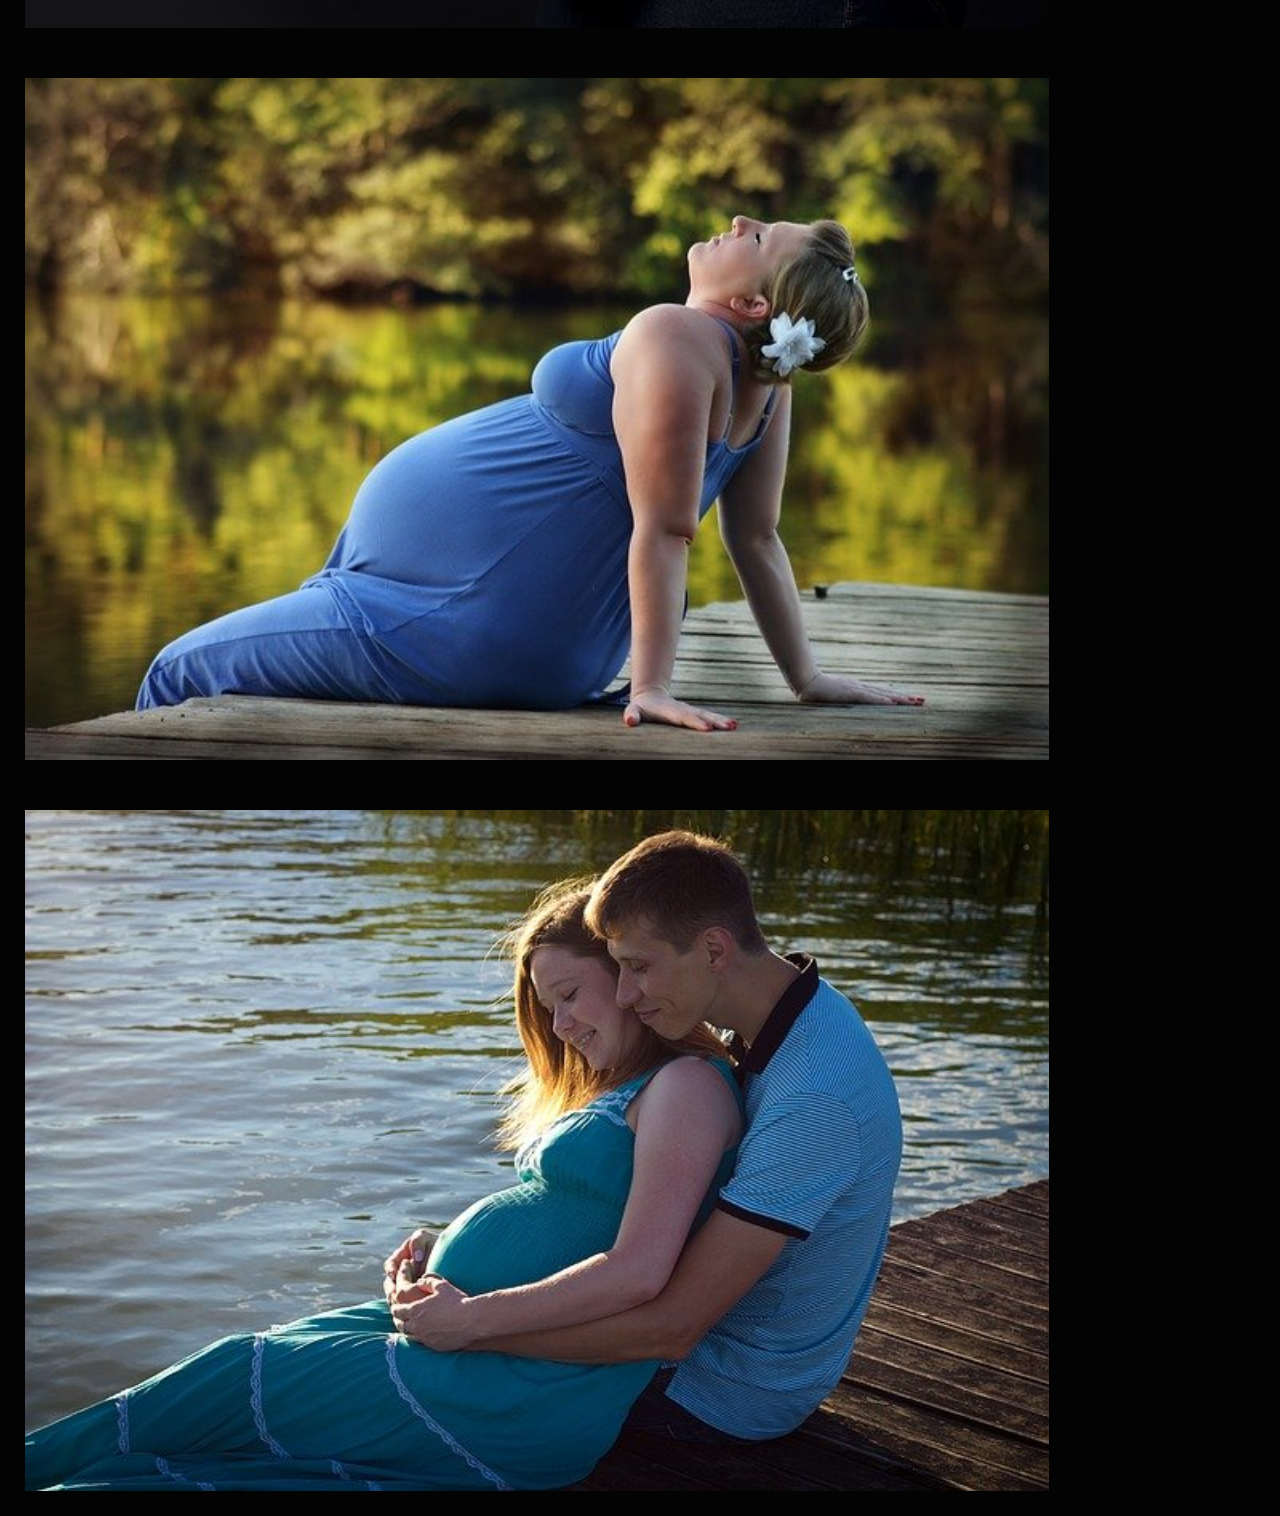
<file: grossesse.html>
<!DOCTYPE html>
<html lang="fr">
<head>
    <meta charset="UTF-8">
    <meta http-equiv="X-UA-Compatible" content="IE=edge">
    <meta name="viewport" content="width=device-width, initial-scale=1.0">
    <link rel="stylesheet" href="https://cdn.jsdelivr.net/npm/bootstrap@4.4.1/dist/css/bootstrap.min.css" integrity="sha384-Vkoo8x4CGsO3+Hhxv8T/Q5PaXtkKtu6ug5TOeNV6gBiFeWPGFN9MuhOf23Q9Ifjh" crossorigin="anonymous">
    <link rel="stylesheet" href="style.css">
    <title>Grossesse</title>
</head>
<header>
  <nav class="navbar dark-mode" role="navigation">
    <div class="navbar__logo"><img src="image/logo.jpg" class="logo"></div>    
      <ul class="navbar__links">
        <li class="navbar__link first"><a href="index.html">Accueil</a></li>
        <li class="navbar__link second"><a href="galerie.html">Galerie</a></li>
        <li class="navbar__link third"><a href="tarif.html">Prestations et tarifs</a></li>
        <li class="navbar__link four"><a href="contact.html">Contact</a></li>
        <li class="navbar__link four"><svg xmlns="http://www.w3.org/2000/svg" width="16" height="16" fill="currentColor" class="bi bi-instagram" viewBox="0 0 16 16">
          <path d="M8 0C5.829 0 5.556.01 4.703.048 3.85.088 3.269.222 2.76.42a3.917 3.917 0 0 0-1.417.923A3.927 3.927 0 0 0 .42 2.76C.222 3.268.087 3.85.048 4.7.01 5.555 0 5.827 0 8.001c0 2.172.01 2.444.048 3.297.04.852.174 1.433.372 1.942.205.526.478.972.923 1.417.444.445.89.719 1.416.923.51.198 1.09.333 1.942.372C5.555 15.99 5.827 16 8 16s2.444-.01 3.298-.048c.851-.04 1.434-.174 1.943-.372a3.916 3.916 0 0 0 1.416-.923c.445-.445.718-.891.923-1.417.197-.509.332-1.09.372-1.942C15.99 10.445 16 10.173 16 8s-.01-2.445-.048-3.299c-.04-.851-.175-1.433-.372-1.941a3.926 3.926 0 0 0-.923-1.417A3.911 3.911 0 0 0 13.24.42c-.51-.198-1.092-.333-1.943-.372C10.443.01 10.172 0 7.998 0h.003zm-.717 1.442h.718c2.136 0 2.389.007 3.232.046.78.035 1.204.166 1.486.275.373.145.64.319.92.599.28.28.453.546.598.92.11.281.24.705.275 1.485.039.843.047 1.096.047 3.231s-.008 2.389-.047 3.232c-.035.78-.166 1.203-.275 1.485a2.47 2.47 0 0 1-.599.919c-.28.28-.546.453-.92.598-.28.11-.704.24-1.485.276-.843.038-1.096.047-3.232.047s-2.39-.009-3.233-.047c-.78-.036-1.203-.166-1.485-.276a2.478 2.478 0 0 1-.92-.598 2.48 2.48 0 0 1-.6-.92c-.109-.281-.24-.705-.275-1.485-.038-.843-.046-1.096-.046-3.233 0-2.136.008-2.388.046-3.231.036-.78.166-1.204.276-1.486.145-.373.319-.64.599-.92.28-.28.546-.453.92-.598.282-.11.705-.24 1.485-.276.738-.034 1.024-.044 2.515-.045v.002zm4.988 1.328a.96.96 0 1 0 0 1.92.96.96 0 0 0 0-1.92zm-4.27 1.122a4.109 4.109 0 1 0 0 8.217 4.109 4.109 0 0 0 0-8.217zm0 1.441a2.667 2.667 0 1 1 0 5.334 2.667 2.667 0 0 1 0-5.334z"/>
        </svg></li>
        <li class="navbar__link four"><svg xmlns="http://www.w3.org/2000/svg" width="16" height="16" fill="currentColor" class="bi bi-facebook" viewBox="0 0 16 16">
          <path d="M16 8.049c0-4.446-3.582-8.05-8-8.05C3.58 0-.002 3.603-.002 8.05c0 4.017 2.926 7.347 6.75 7.951v-5.625h-2.03V8.05H6.75V6.275c0-2.017 1.195-3.131 3.022-3.131.876 0 1.791.157 1.791.157v1.98h-1.009c-.993 0-1.303.621-1.303 1.258v1.51h2.218l-.354 2.326H9.25V16c3.824-.604 6.75-3.934 6.75-7.951z"/>
        </svg></li>
      </ul>   
      <button class="burger">
        <span class="bar"></span>  
      </button>
  </nav>   
</header>
<body>
    <h2>Photo de grossesse</h2>
    <img src="image/grossesse-1.png" class="mariage">
    <img src="image/grossesse-2.png" class="mariage">
    <img src="image/grossesse-3.png" class="mariage">
    <img src="image/grossesse-4.png" class="mariage">  
</body>
<script src="main.js"></script>
<script src="https://code.jquery.com/jquery-3.4.1.slim.min.js" integrity="sha384-J6qa4849blE2+poT4WnyKhv5vZF5SrPo0iEjwBvKU7imGFAV0wwj1yYfoRSJoZ+n" crossorigin="anonymous"></script>
<script src="https://cdn.jsdelivr.net/npm/popper.js@1.16.0/dist/umd/popper.min.js" integrity="sha384-Q6E9RHvbIyZFJoft+2mJbHaEWldlvI9IOYy5n3zV9zzTtmI3UksdQRVvoxMfooAo" crossorigin="anonymous"></script>
<script src="https://cdn.jsdelivr.net/npm/bootstrap@4.4.1/dist/js/bootstrap.min.js" integrity="sha384-wfSDF2E50Y2D1uUdj0O3uMBJnjuUD4Ih7YwaYd1iqfktj0Uod8GCExl3Og8ifwB6" crossorigin="anonymous"></script>
</html>
</file>
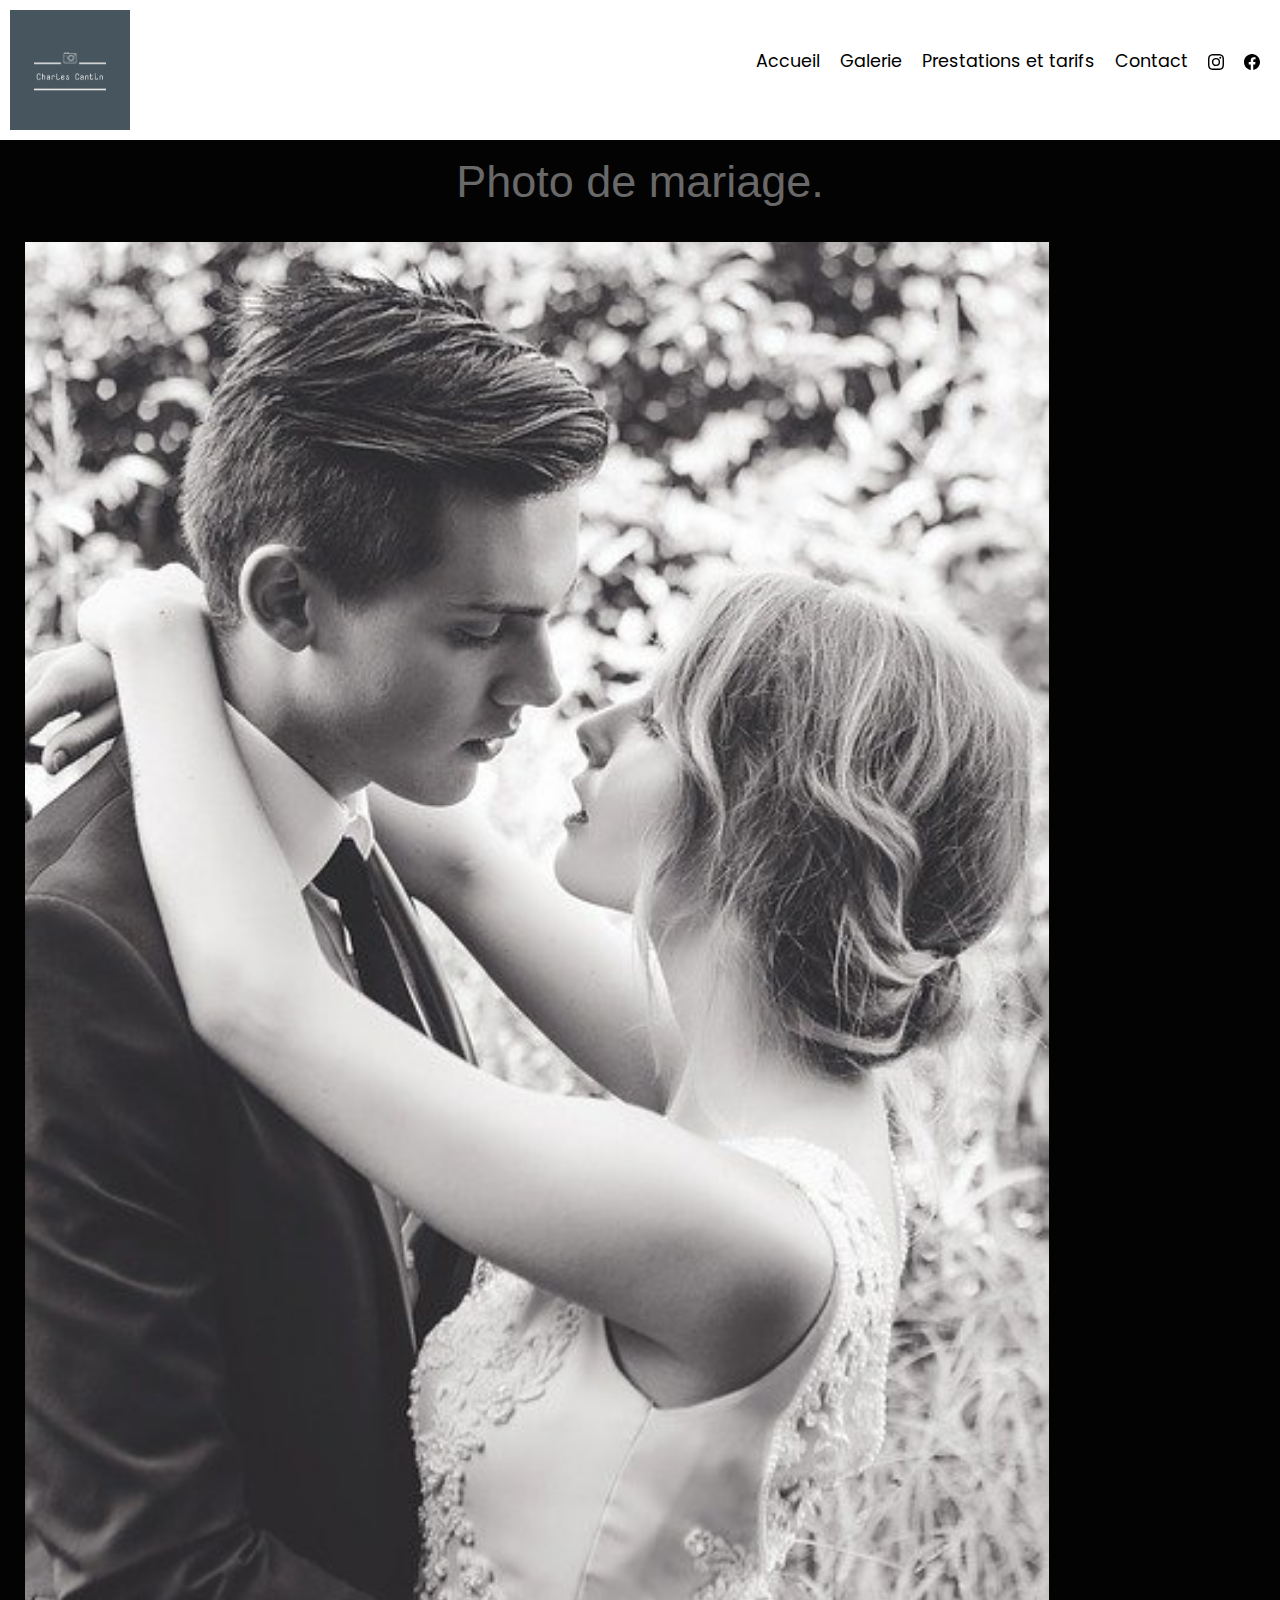
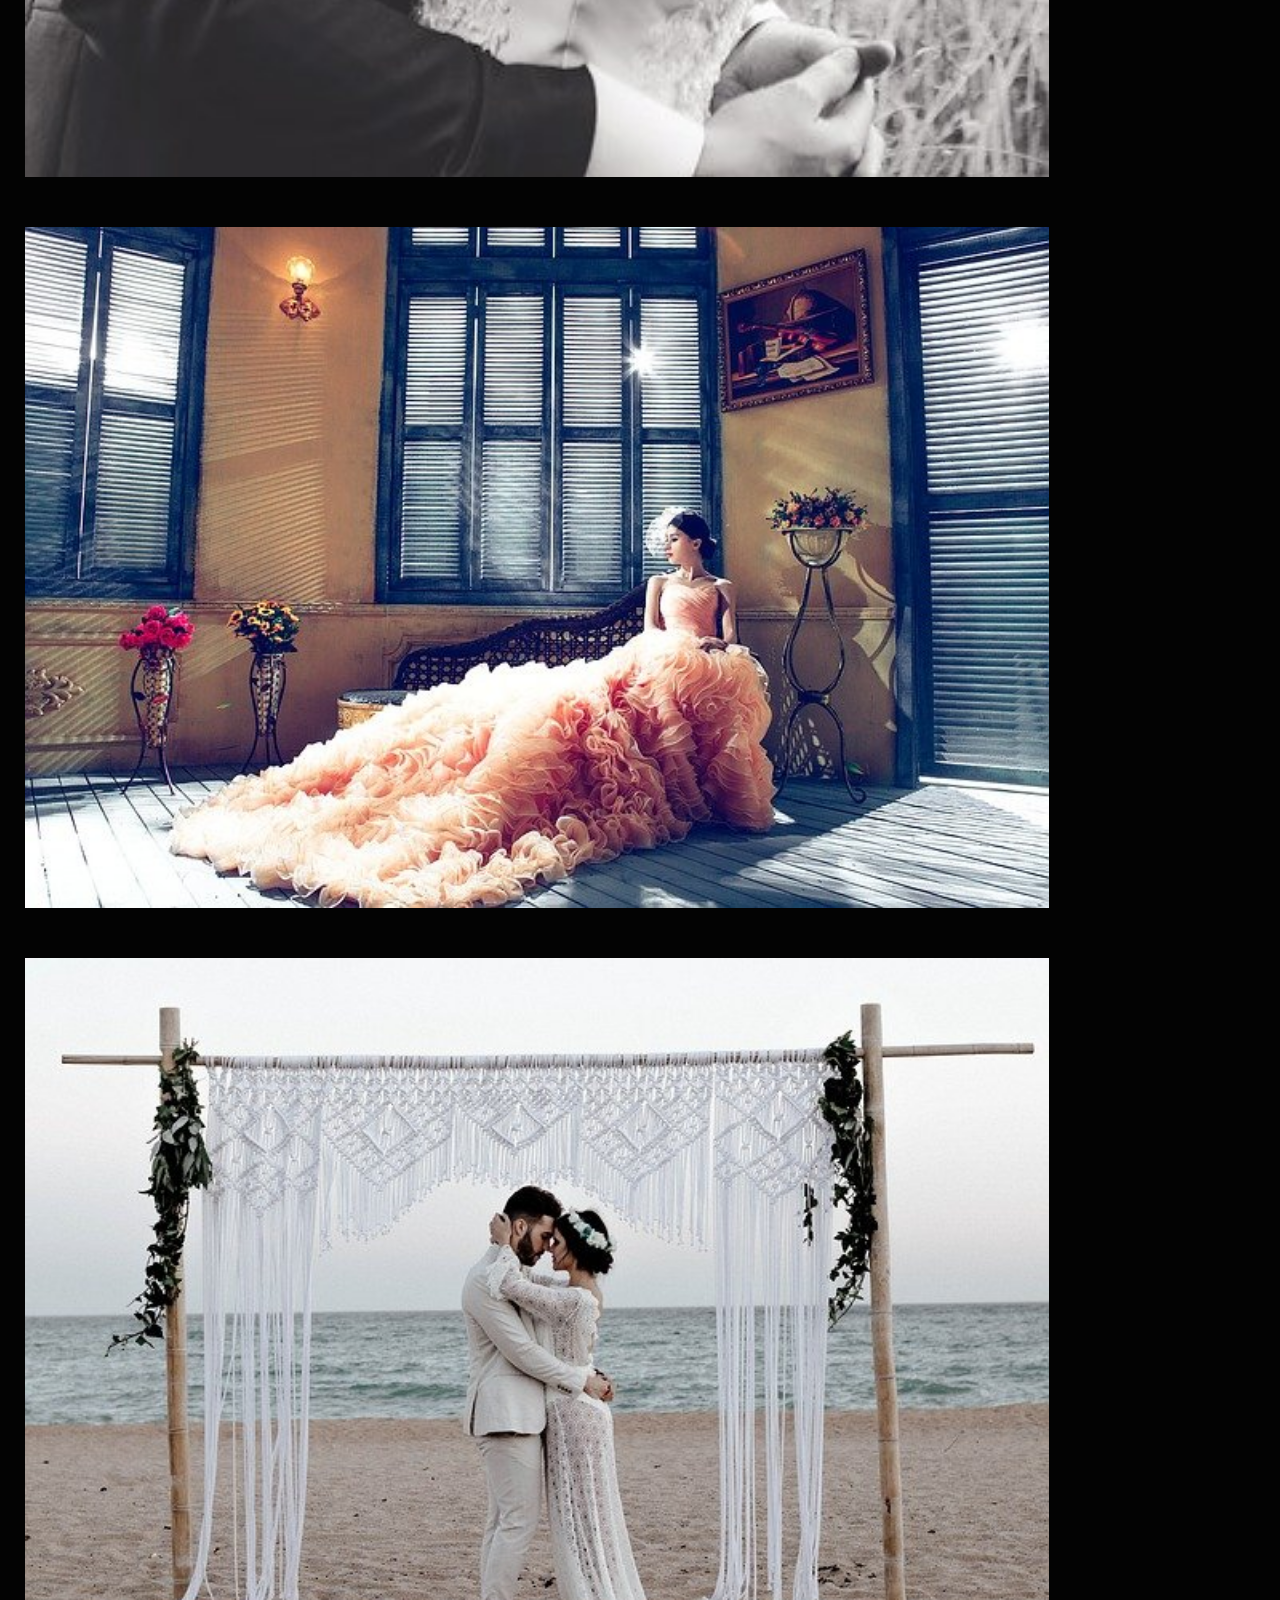
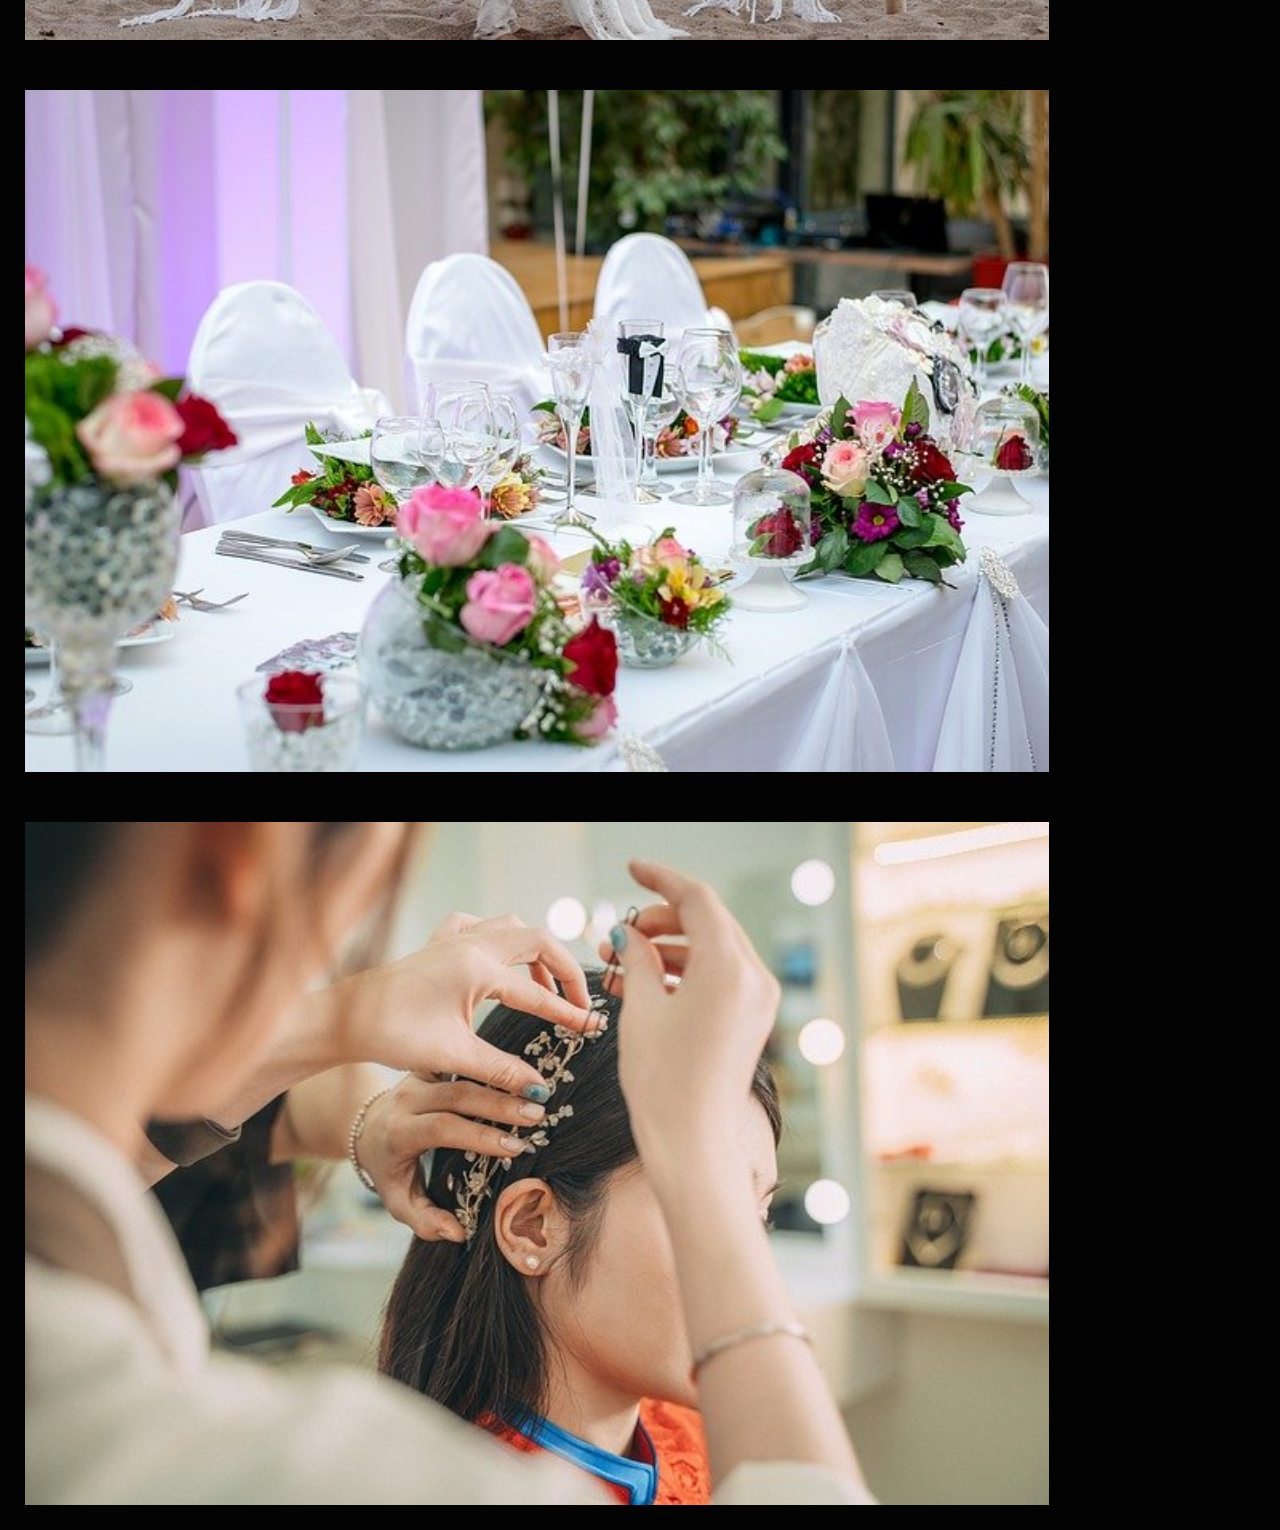
<file: mariage.html>
<!DOCTYPE html>
<html lang="fr">
<head>
    <meta charset="UTF-8">
    <meta http-equiv="X-UA-Compatible" content="IE=edge">
    <meta name="viewport" content="width=device-width, initial-scale=1.0">
    <link rel="stylesheet" href="https://cdn.jsdelivr.net/npm/bootstrap@4.4.1/dist/css/bootstrap.min.css" integrity="sha384-Vkoo8x4CGsO3+Hhxv8T/Q5PaXtkKtu6ug5TOeNV6gBiFeWPGFN9MuhOf23Q9Ifjh" crossorigin="anonymous">
    <link rel="stylesheet" href="style.css">
    <title>Mariage</title>
</head>
<header>
  <nav class="navbar dark-mode" role="navigation">
    <div class="navbar__logo"><img src="image/logo.jpg" class="logo"></div>    
      <ul class="navbar__links">
        <li class="navbar__link first"><a href="index.html">Accueil</a></li>
        <li class="navbar__link second"><a href="galerie.html">Galerie</a></li>
        <li class="navbar__link third"><a href="tarif.html">Prestations et tarifs</a></li>
        <li class="navbar__link four"><a href="contact.html">Contact</a></li>
        <li class="navbar__link four"><svg xmlns="http://www.w3.org/2000/svg" width="16" height="16" fill="currentColor" class="bi bi-instagram" viewBox="0 0 16 16">
          <path d="M8 0C5.829 0 5.556.01 4.703.048 3.85.088 3.269.222 2.76.42a3.917 3.917 0 0 0-1.417.923A3.927 3.927 0 0 0 .42 2.76C.222 3.268.087 3.85.048 4.7.01 5.555 0 5.827 0 8.001c0 2.172.01 2.444.048 3.297.04.852.174 1.433.372 1.942.205.526.478.972.923 1.417.444.445.89.719 1.416.923.51.198 1.09.333 1.942.372C5.555 15.99 5.827 16 8 16s2.444-.01 3.298-.048c.851-.04 1.434-.174 1.943-.372a3.916 3.916 0 0 0 1.416-.923c.445-.445.718-.891.923-1.417.197-.509.332-1.09.372-1.942C15.99 10.445 16 10.173 16 8s-.01-2.445-.048-3.299c-.04-.851-.175-1.433-.372-1.941a3.926 3.926 0 0 0-.923-1.417A3.911 3.911 0 0 0 13.24.42c-.51-.198-1.092-.333-1.943-.372C10.443.01 10.172 0 7.998 0h.003zm-.717 1.442h.718c2.136 0 2.389.007 3.232.046.78.035 1.204.166 1.486.275.373.145.64.319.92.599.28.28.453.546.598.92.11.281.24.705.275 1.485.039.843.047 1.096.047 3.231s-.008 2.389-.047 3.232c-.035.78-.166 1.203-.275 1.485a2.47 2.47 0 0 1-.599.919c-.28.28-.546.453-.92.598-.28.11-.704.24-1.485.276-.843.038-1.096.047-3.232.047s-2.39-.009-3.233-.047c-.78-.036-1.203-.166-1.485-.276a2.478 2.478 0 0 1-.92-.598 2.48 2.48 0 0 1-.6-.92c-.109-.281-.24-.705-.275-1.485-.038-.843-.046-1.096-.046-3.233 0-2.136.008-2.388.046-3.231.036-.78.166-1.204.276-1.486.145-.373.319-.64.599-.92.28-.28.546-.453.92-.598.282-.11.705-.24 1.485-.276.738-.034 1.024-.044 2.515-.045v.002zm4.988 1.328a.96.96 0 1 0 0 1.92.96.96 0 0 0 0-1.92zm-4.27 1.122a4.109 4.109 0 1 0 0 8.217 4.109 4.109 0 0 0 0-8.217zm0 1.441a2.667 2.667 0 1 1 0 5.334 2.667 2.667 0 0 1 0-5.334z"/>
        </svg></li>
        <li class="navbar__link four"><svg xmlns="http://www.w3.org/2000/svg" width="16" height="16" fill="currentColor" class="bi bi-facebook" viewBox="0 0 16 16">
          <path d="M16 8.049c0-4.446-3.582-8.05-8-8.05C3.58 0-.002 3.603-.002 8.05c0 4.017 2.926 7.347 6.75 7.951v-5.625h-2.03V8.05H6.75V6.275c0-2.017 1.195-3.131 3.022-3.131.876 0 1.791.157 1.791.157v1.98h-1.009c-.993 0-1.303.621-1.303 1.258v1.51h2.218l-.354 2.326H9.25V16c3.824-.604 6.75-3.934 6.75-7.951z"/>
        </svg></li>
      </ul>   
      <button class="burger">
        <span class="bar"></span>  
      </button>
  </nav>   
</header>
<body>
    <h2>Photo de mariage.</h2>
    <div>
    <img src="image/mariage-2.png" class="mariage">
    <img src="image/mariage-3.png" class="mariage">
    <img src="image/marriage-1.png" class="mariage">
    <img src="image/mariage4.png" class="mariage">
    <img src="image/mariage-5.png" class="mariage">
    </div>
</body>
<script src="main.js"></script>
<script src="https://code.jquery.com/jquery-3.4.1.slim.min.js" integrity="sha384-J6qa4849blE2+poT4WnyKhv5vZF5SrPo0iEjwBvKU7imGFAV0wwj1yYfoRSJoZ+n" crossorigin="anonymous"></script>
<script src="https://cdn.jsdelivr.net/npm/popper.js@1.16.0/dist/umd/popper.min.js" integrity="sha384-Q6E9RHvbIyZFJoft+2mJbHaEWldlvI9IOYy5n3zV9zzTtmI3UksdQRVvoxMfooAo" crossorigin="anonymous"></script>
<script src="https://cdn.jsdelivr.net/npm/bootstrap@4.4.1/dist/js/bootstrap.min.js" integrity="sha384-wfSDF2E50Y2D1uUdj0O3uMBJnjuUD4Ih7YwaYd1iqfktj0Uod8GCExl3Og8ifwB6" crossorigin="anonymous"></script>
</html>
</file>
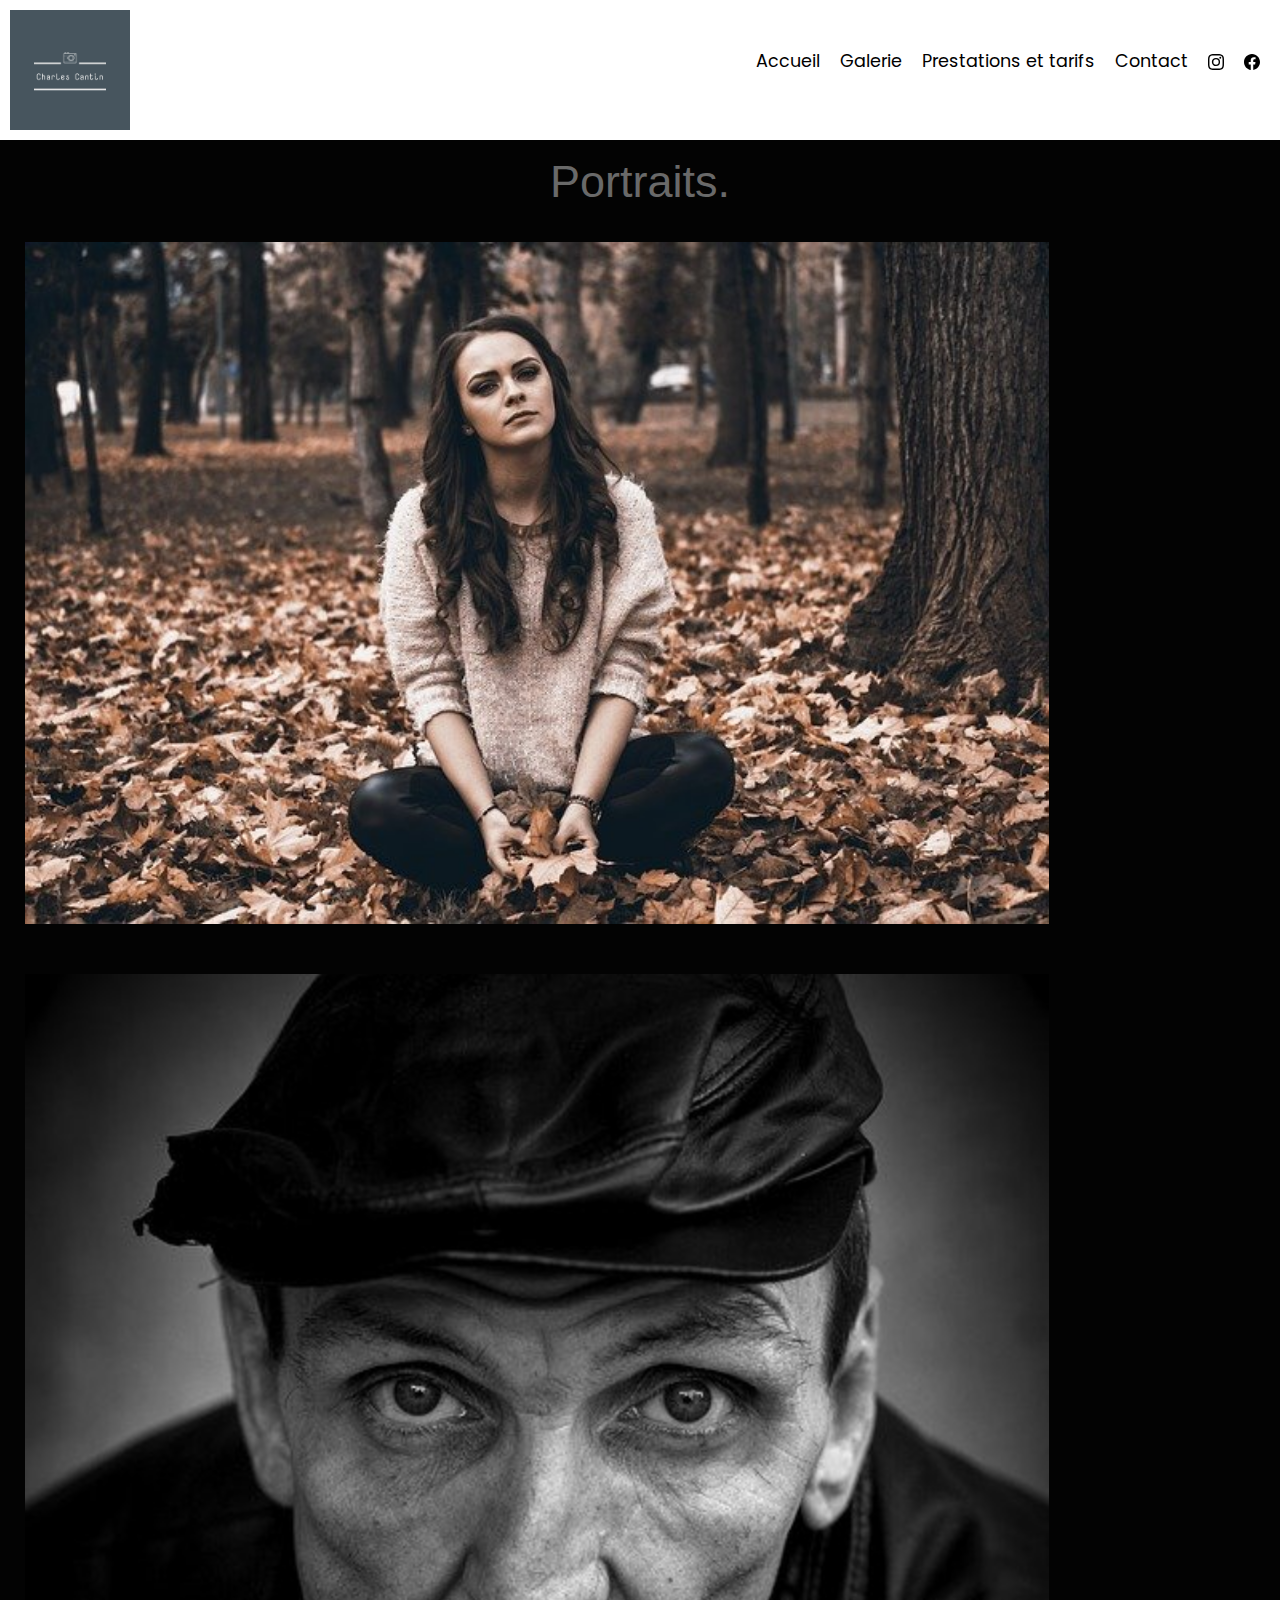
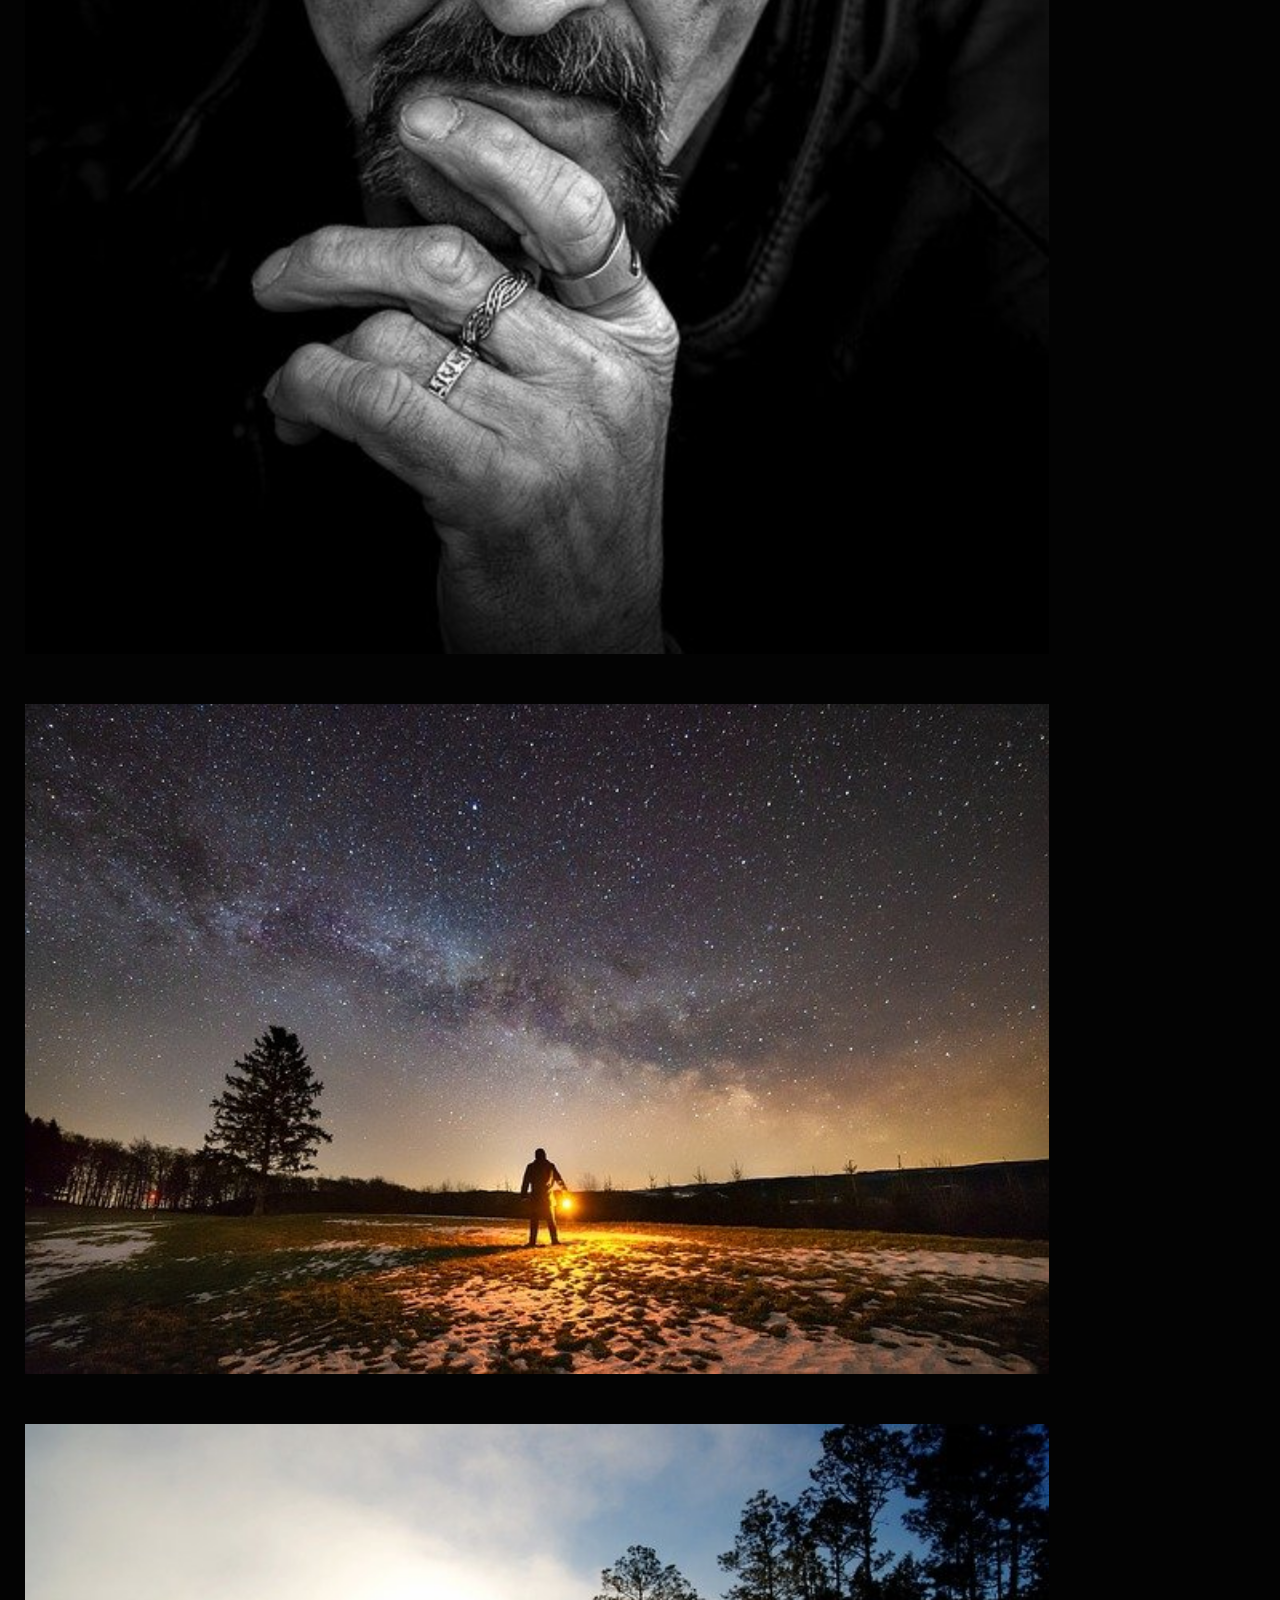
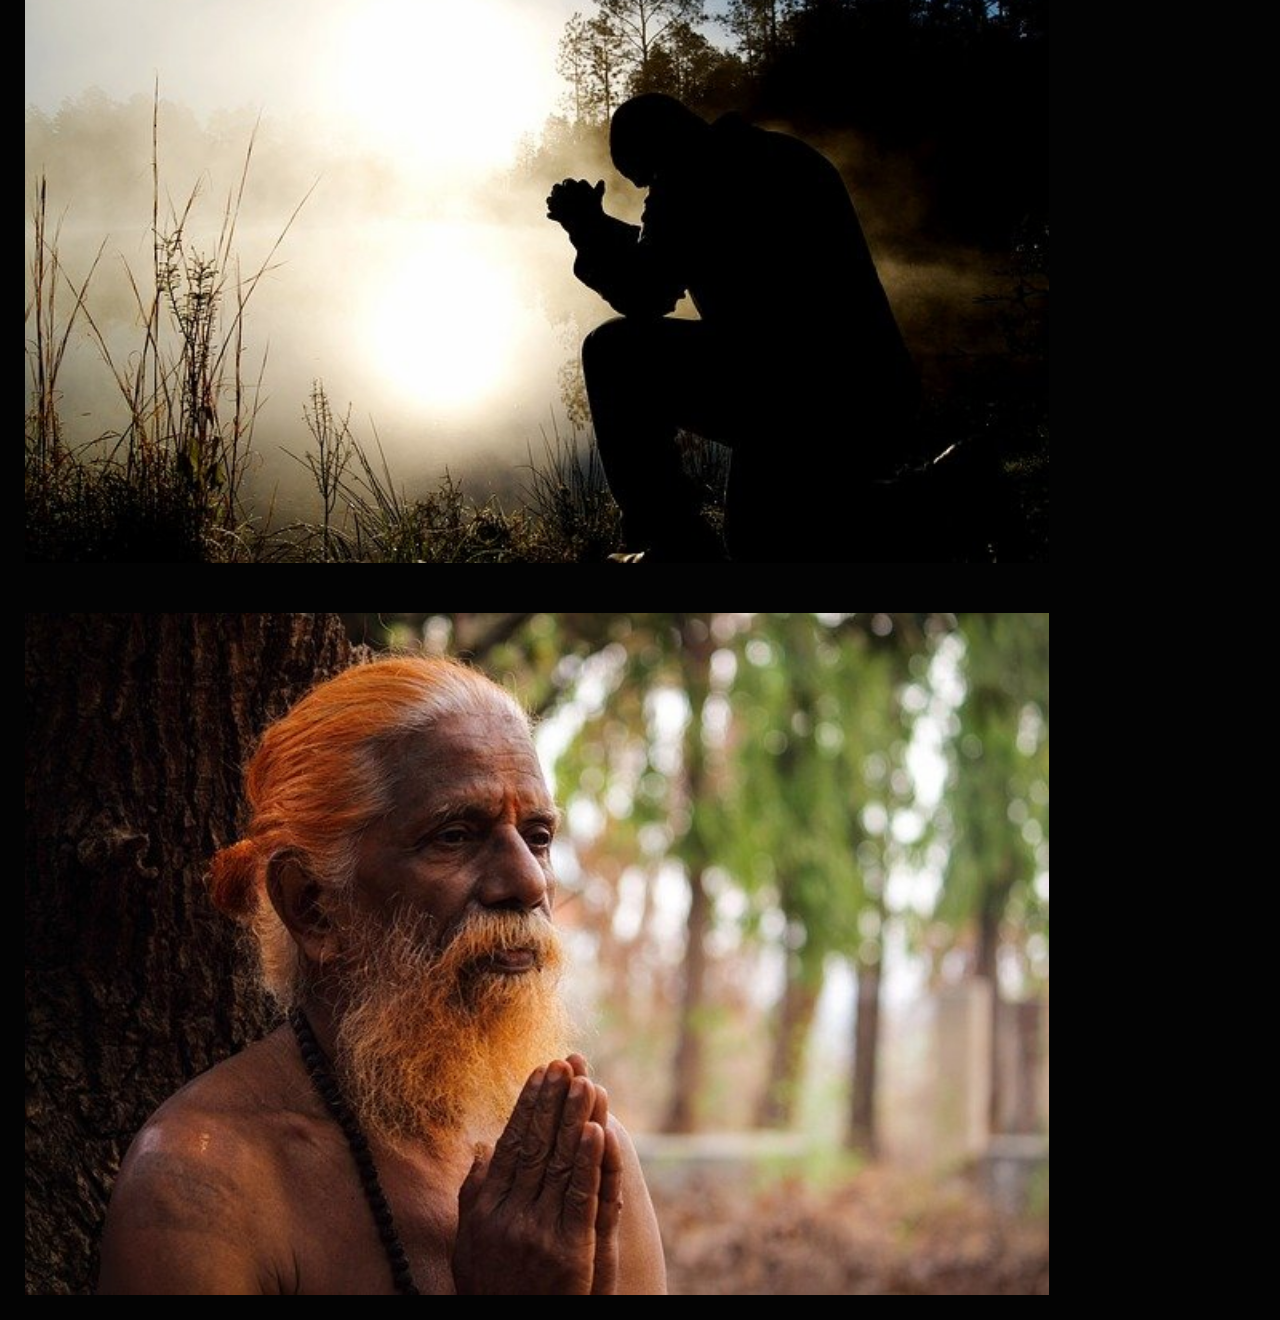
<file: portrait.html>
<!DOCTYPE html>
<html lang="fr">
<head>
    <meta charset="UTF-8">
    <meta http-equiv="X-UA-Compatible" content="IE=edge">
    <meta name="viewport" content="width=device-width, initial-scale=1.0">
    <link rel="stylesheet" href="https://cdn.jsdelivr.net/npm/bootstrap@4.4.1/dist/css/bootstrap.min.css" integrity="sha384-Vkoo8x4CGsO3+Hhxv8T/Q5PaXtkKtu6ug5TOeNV6gBiFeWPGFN9MuhOf23Q9Ifjh" crossorigin="anonymous">
    <link rel="stylesheet" href="style.css">
    <title>Portraits</title>
</head>
<header>
  <nav class="navbar dark-mode" role="navigation">
    <div class="navbar__logo"><img src="image/logo.jpg" class="logo"></div>    
      <ul class="navbar__links">
        <li class="navbar__link first"><a href="index.html">Accueil</a></li>
        <li class="navbar__link second"><a href="galerie.html">Galerie</a></li>
        <li class="navbar__link third"><a href="tarif.html">Prestations et tarifs</a></li>
        <li class="navbar__link four"><a href="contact.html">Contact</a></li>
        <li class="navbar__link four"><svg xmlns="http://www.w3.org/2000/svg" width="16" height="16" fill="currentColor" class="bi bi-instagram" viewBox="0 0 16 16">
          <path d="M8 0C5.829 0 5.556.01 4.703.048 3.85.088 3.269.222 2.76.42a3.917 3.917 0 0 0-1.417.923A3.927 3.927 0 0 0 .42 2.76C.222 3.268.087 3.85.048 4.7.01 5.555 0 5.827 0 8.001c0 2.172.01 2.444.048 3.297.04.852.174 1.433.372 1.942.205.526.478.972.923 1.417.444.445.89.719 1.416.923.51.198 1.09.333 1.942.372C5.555 15.99 5.827 16 8 16s2.444-.01 3.298-.048c.851-.04 1.434-.174 1.943-.372a3.916 3.916 0 0 0 1.416-.923c.445-.445.718-.891.923-1.417.197-.509.332-1.09.372-1.942C15.99 10.445 16 10.173 16 8s-.01-2.445-.048-3.299c-.04-.851-.175-1.433-.372-1.941a3.926 3.926 0 0 0-.923-1.417A3.911 3.911 0 0 0 13.24.42c-.51-.198-1.092-.333-1.943-.372C10.443.01 10.172 0 7.998 0h.003zm-.717 1.442h.718c2.136 0 2.389.007 3.232.046.78.035 1.204.166 1.486.275.373.145.64.319.92.599.28.28.453.546.598.92.11.281.24.705.275 1.485.039.843.047 1.096.047 3.231s-.008 2.389-.047 3.232c-.035.78-.166 1.203-.275 1.485a2.47 2.47 0 0 1-.599.919c-.28.28-.546.453-.92.598-.28.11-.704.24-1.485.276-.843.038-1.096.047-3.232.047s-2.39-.009-3.233-.047c-.78-.036-1.203-.166-1.485-.276a2.478 2.478 0 0 1-.92-.598 2.48 2.48 0 0 1-.6-.92c-.109-.281-.24-.705-.275-1.485-.038-.843-.046-1.096-.046-3.233 0-2.136.008-2.388.046-3.231.036-.78.166-1.204.276-1.486.145-.373.319-.64.599-.92.28-.28.546-.453.92-.598.282-.11.705-.24 1.485-.276.738-.034 1.024-.044 2.515-.045v.002zm4.988 1.328a.96.96 0 1 0 0 1.92.96.96 0 0 0 0-1.92zm-4.27 1.122a4.109 4.109 0 1 0 0 8.217 4.109 4.109 0 0 0 0-8.217zm0 1.441a2.667 2.667 0 1 1 0 5.334 2.667 2.667 0 0 1 0-5.334z"/>
        </svg></li>
        <li class="navbar__link four"><svg xmlns="http://www.w3.org/2000/svg" width="16" height="16" fill="currentColor" class="bi bi-facebook" viewBox="0 0 16 16">
          <path d="M16 8.049c0-4.446-3.582-8.05-8-8.05C3.58 0-.002 3.603-.002 8.05c0 4.017 2.926 7.347 6.75 7.951v-5.625h-2.03V8.05H6.75V6.275c0-2.017 1.195-3.131 3.022-3.131.876 0 1.791.157 1.791.157v1.98h-1.009c-.993 0-1.303.621-1.303 1.258v1.51h2.218l-.354 2.326H9.25V16c3.824-.604 6.75-3.934 6.75-7.951z"/>
        </svg></li>
      </ul>   
      <button class="burger">
        <span class="bar"></span>  
      </button>
  </nav>   
</header>
<body>
    <h2>Portraits.</h2>
    <img src="image/personne-2.png" class="mariage">
    <img src="image/personne-3.png" class="mariage">
    <img src="image/personne-4.png" class="mariage">
    <img src="image/personne1.png" class="mariage">
    <img src="image/personne-5.png" class="mariage"> 
</body>
<script src="main.js"></script>
<script src="https://code.jquery.com/jquery-3.4.1.slim.min.js" integrity="sha384-J6qa4849blE2+poT4WnyKhv5vZF5SrPo0iEjwBvKU7imGFAV0wwj1yYfoRSJoZ+n" crossorigin="anonymous"></script>
<script src="https://cdn.jsdelivr.net/npm/popper.js@1.16.0/dist/umd/popper.min.js" integrity="sha384-Q6E9RHvbIyZFJoft+2mJbHaEWldlvI9IOYy5n3zV9zzTtmI3UksdQRVvoxMfooAo" crossorigin="anonymous"></script>
<script src="https://cdn.jsdelivr.net/npm/bootstrap@4.4.1/dist/js/bootstrap.min.js" integrity="sha384-wfSDF2E50Y2D1uUdj0O3uMBJnjuUD4Ih7YwaYd1iqfktj0Uod8GCExl3Og8ifwB6" crossorigin="anonymous"></script>
</html>
</file>
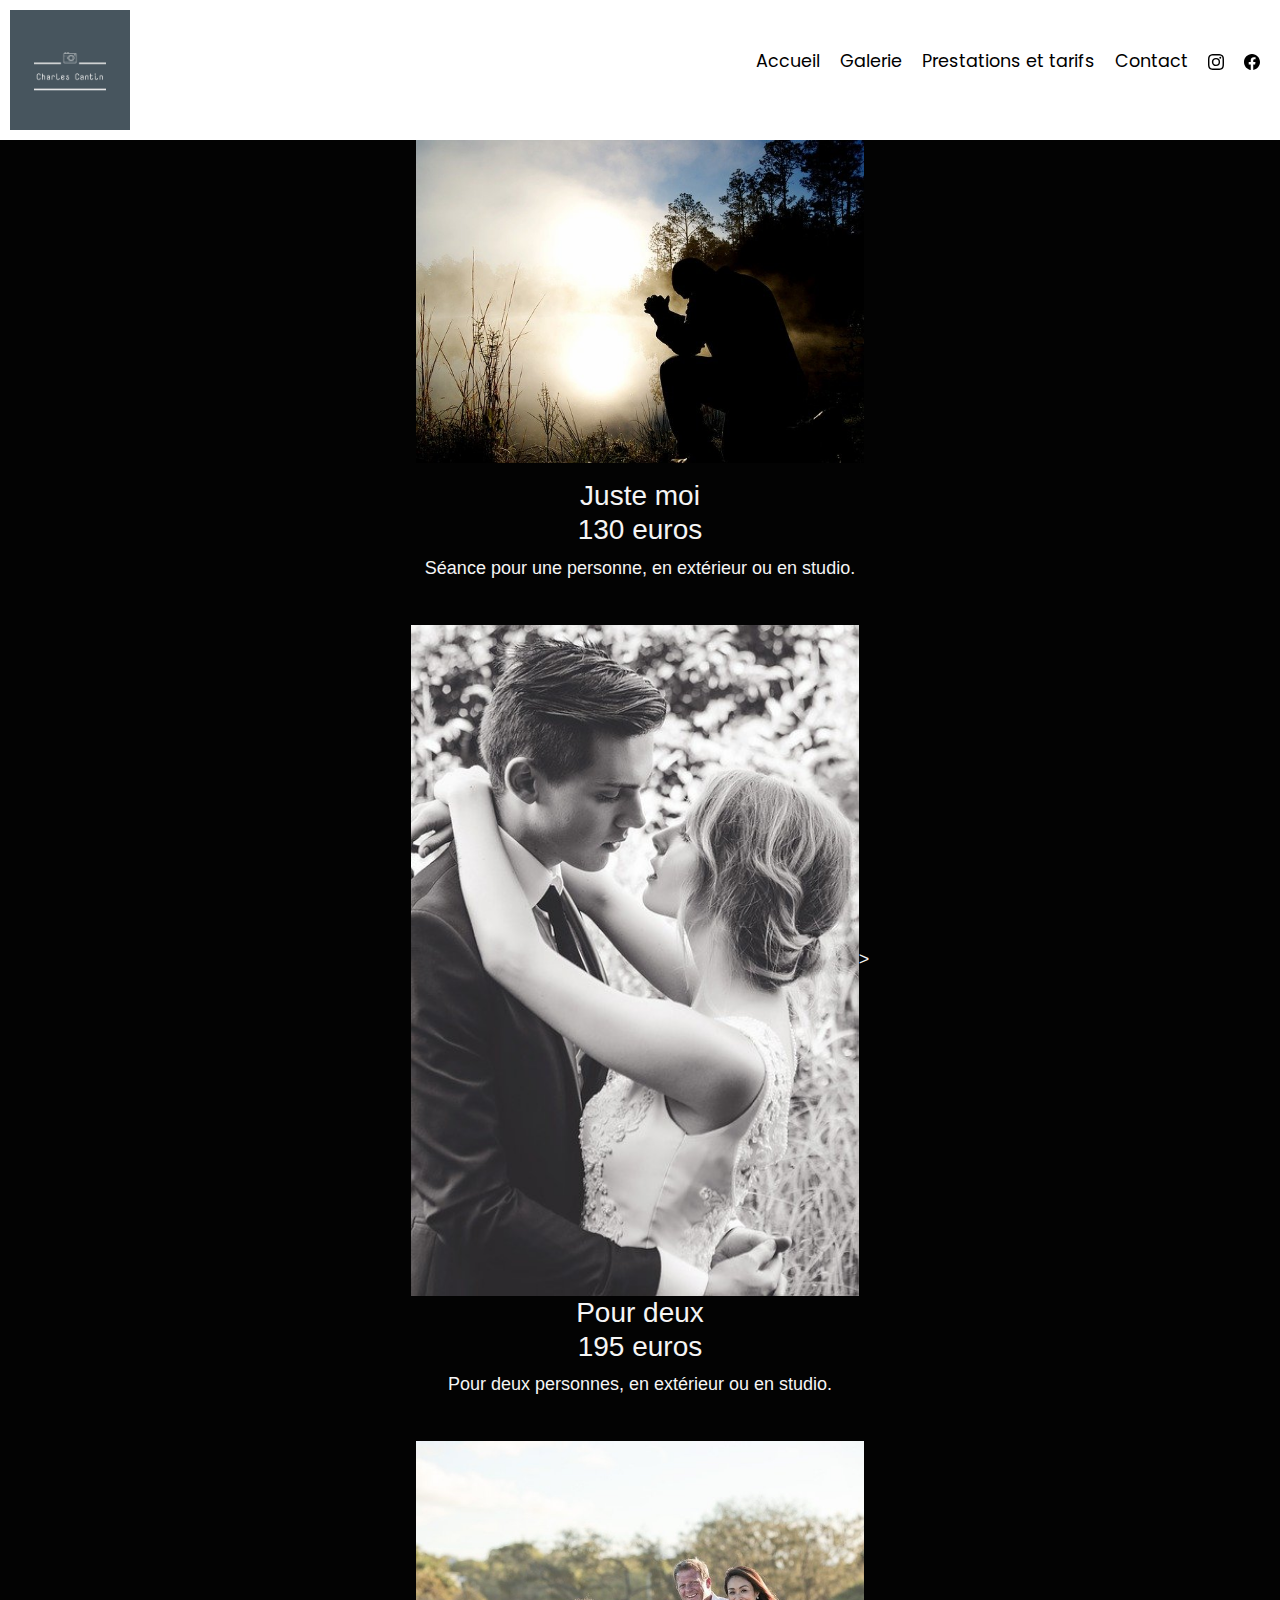
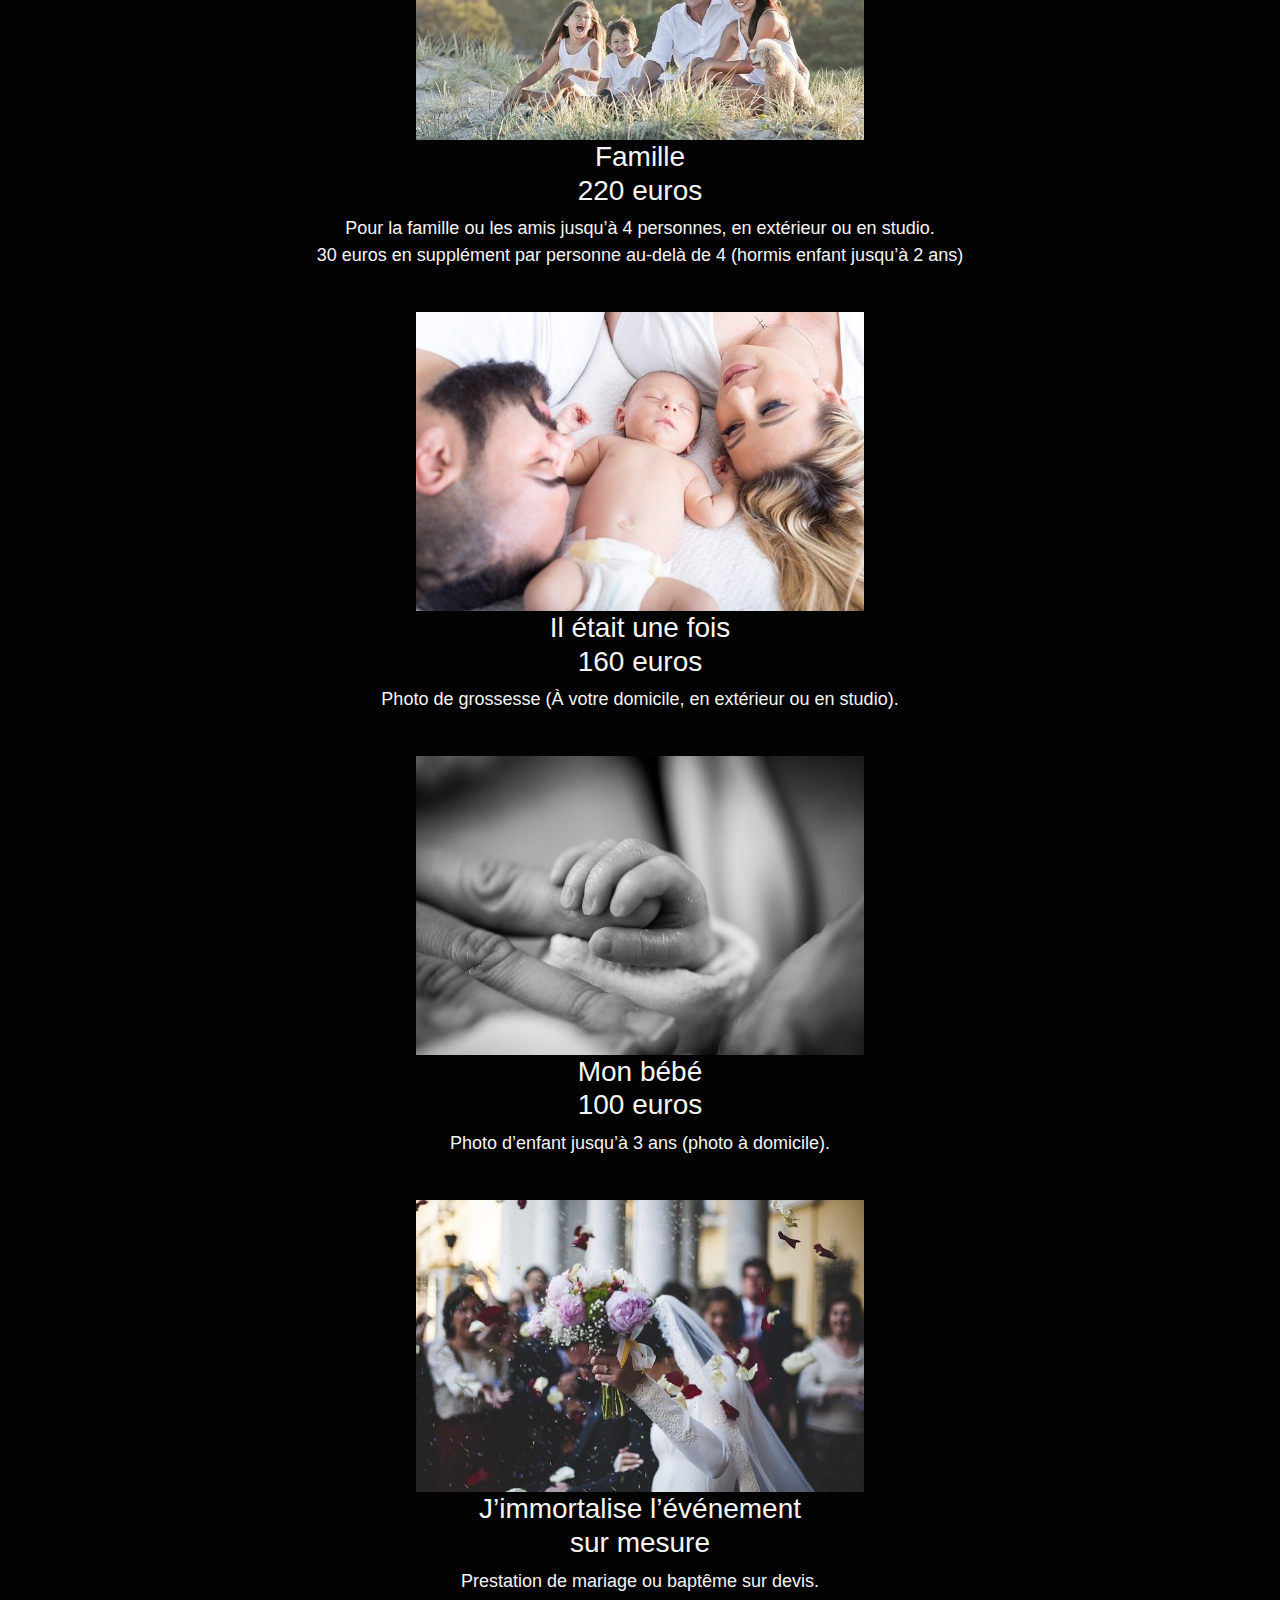
<file: tarif.html>
<!DOCTYPE html>
<html lang="fr">
<head>
    <meta charset="UTF-8">
    <meta http-equiv="X-UA-Compatible" content="IE=edge">
    <meta name="viewport" content="width=device-width, initial-scale=1.0">
    <link rel="stylesheet" href="https://cdn.jsdelivr.net/npm/bootstrap@4.4.1/dist/css/bootstrap.min.css" integrity="sha384-Vkoo8x4CGsO3+Hhxv8T/Q5PaXtkKtu6ug5TOeNV6gBiFeWPGFN9MuhOf23Q9Ifjh" crossorigin="anonymous">
    <link rel="stylesheet" href="style.css">
    <title>Tarifs et prestations</title>
</head>
<header>
  <nav class="navbar dark-mode" role="navigation">
    <div class="navbar__logo"><img src="image/logo.jpg" class="logo"></div>    
      <ul class="navbar__links">
        <li class="navbar__link first"><a href="index.html">Accueil</a></li>
        <li class="navbar__link second"><a href="galerie.html">Galerie</a></li>
        <li class="navbar__link third"><a href="tarif.html">Prestations et tarifs</a></li>
        <li class="navbar__link four"><a href="contact.html">Contact</a></li>
        <li class="navbar__link four"><svg xmlns="http://www.w3.org/2000/svg" width="16" height="16" fill="currentColor" class="bi bi-instagram" viewBox="0 0 16 16">
          <path d="M8 0C5.829 0 5.556.01 4.703.048 3.85.088 3.269.222 2.76.42a3.917 3.917 0 0 0-1.417.923A3.927 3.927 0 0 0 .42 2.76C.222 3.268.087 3.85.048 4.7.01 5.555 0 5.827 0 8.001c0 2.172.01 2.444.048 3.297.04.852.174 1.433.372 1.942.205.526.478.972.923 1.417.444.445.89.719 1.416.923.51.198 1.09.333 1.942.372C5.555 15.99 5.827 16 8 16s2.444-.01 3.298-.048c.851-.04 1.434-.174 1.943-.372a3.916 3.916 0 0 0 1.416-.923c.445-.445.718-.891.923-1.417.197-.509.332-1.09.372-1.942C15.99 10.445 16 10.173 16 8s-.01-2.445-.048-3.299c-.04-.851-.175-1.433-.372-1.941a3.926 3.926 0 0 0-.923-1.417A3.911 3.911 0 0 0 13.24.42c-.51-.198-1.092-.333-1.943-.372C10.443.01 10.172 0 7.998 0h.003zm-.717 1.442h.718c2.136 0 2.389.007 3.232.046.78.035 1.204.166 1.486.275.373.145.64.319.92.599.28.28.453.546.598.92.11.281.24.705.275 1.485.039.843.047 1.096.047 3.231s-.008 2.389-.047 3.232c-.035.78-.166 1.203-.275 1.485a2.47 2.47 0 0 1-.599.919c-.28.28-.546.453-.92.598-.28.11-.704.24-1.485.276-.843.038-1.096.047-3.232.047s-2.39-.009-3.233-.047c-.78-.036-1.203-.166-1.485-.276a2.478 2.478 0 0 1-.92-.598 2.48 2.48 0 0 1-.6-.92c-.109-.281-.24-.705-.275-1.485-.038-.843-.046-1.096-.046-3.233 0-2.136.008-2.388.046-3.231.036-.78.166-1.204.276-1.486.145-.373.319-.64.599-.92.28-.28.546-.453.92-.598.282-.11.705-.24 1.485-.276.738-.034 1.024-.044 2.515-.045v.002zm4.988 1.328a.96.96 0 1 0 0 1.92.96.96 0 0 0 0-1.92zm-4.27 1.122a4.109 4.109 0 1 0 0 8.217 4.109 4.109 0 0 0 0-8.217zm0 1.441a2.667 2.667 0 1 1 0 5.334 2.667 2.667 0 0 1 0-5.334z"/>
        </svg></li>
        <li class="navbar__link four"><svg xmlns="http://www.w3.org/2000/svg" width="16" height="16" fill="currentColor" class="bi bi-facebook" viewBox="0 0 16 16">
          <path d="M16 8.049c0-4.446-3.582-8.05-8-8.05C3.58 0-.002 3.603-.002 8.05c0 4.017 2.926 7.347 6.75 7.951v-5.625h-2.03V8.05H6.75V6.275c0-2.017 1.195-3.131 3.022-3.131.876 0 1.791.157 1.791.157v1.98h-1.009c-.993 0-1.303.621-1.303 1.258v1.51h2.218l-.354 2.326H9.25V16c3.824-.604 6.75-3.934 6.75-7.951z"/>
        </svg></li>
      </ul>   
      <button class="burger">
        <span class="bar"></span>  
      </button>
  </nav>   
</header>
<body>
    <div class="tarif">
      <p><img src="image/personne1.png" width="35%" height="35%" class="presta"></p>
        <h3> Juste moi <br> 130 euros</h3>
        <p>Séance pour une personne, en extérieur ou en studio.</p>
        <br>
        <img src="image/mariage-2.png" width="35%" height="25%" class="presta">>
        <h3>Pour deux <br> 195 euros</h3>
        <p>Pour deux personnes, en extérieur ou en studio.</p>
        <br>
        <img src="image/family-2.png"  width="35%" height="35%" class="presta">
        <h3> Famille <br> 220 euros</h3>
        <p>Pour la famille ou les amis jusqu’à 4 personnes, en extérieur ou en studio.<br>
        30 euros en supplément par personne au-delà de 4 (hormis enfant jusqu’à 2 ans)</p>
        <br>
        <img src="image/family-1.png"  width="35%" height="35%" class="presta">
        <h3> Il était une fois  <br> 160 euros</h3>
        <p>Photo de grossesse (À votre domicile, en extérieur ou en studio).</p>
        <br>
        <img src="image/baby-2.png"  width="35%" height="35%" class="presta">
        <h3> Mon bébé  <br> 100 euros</h3>
        <p>Photo d’enfant jusqu’à 3 ans (photo à domicile).</p>
        <br>
        <img src="image/couple-2.png"  width="35%" height="35%" class="presta">
        <h3> J’immortalise l’événement <br> sur mesure</h3>
        <p>Prestation de mariage ou baptême sur devis.</p>
    </div>
</body>
<script src="main.js"></script>
<script src="https://code.jquery.com/jquery-3.4.1.slim.min.js" integrity="sha384-J6qa4849blE2+poT4WnyKhv5vZF5SrPo0iEjwBvKU7imGFAV0wwj1yYfoRSJoZ+n" crossorigin="anonymous"></script>
<script src="https://cdn.jsdelivr.net/npm/popper.js@1.16.0/dist/umd/popper.min.js" integrity="sha384-Q6E9RHvbIyZFJoft+2mJbHaEWldlvI9IOYy5n3zV9zzTtmI3UksdQRVvoxMfooAo" crossorigin="anonymous"></script>
<script src="https://cdn.jsdelivr.net/npm/bootstrap@4.4.1/dist/js/bootstrap.min.js" integrity="sha384-wfSDF2E50Y2D1uUdj0O3uMBJnjuUD4Ih7YwaYd1iqfktj0Uod8GCExl3Og8ifwB6" crossorigin="anonymous"></script>
</html>
</file>
<file: style.css>
@import url('https://fonts.googleapis.com/css2?family=Poppins:wght@200&display=swap');

/* Variables */
:root {
  --font-size:1rem;
}
.light-mode {
  --navbar-color:#F0F0F0;
  --navbar-bg-color: #222;  
}
.dark-mode {
  --navbar-color: #000;
  --navbar-bg-color: #FFF; 
}

/* Reset */
* {
  box-sizing:border-box; 
  outline:none;
  margin:0;
  padding:0;
}
ul {
  list-style:none;
}

/* Style de base */
body {
  margin:0;
  font-size:var(--font-size);
  font-family: 'Poppins', sans-serif;
  background-color: rgb(3, 3, 3);
}
.main-content {
  padding:1rem;
}
/* Navbar */
.navbar {  
  display:flex;
  align-items:center; 
  justify-content:space-between;   
  padding:10px;
  font-size:1.1rem;
  background:var(--navbar-bg-color);
  color:var(--navbar-color);
}
.navbar__links { 
  display:flex;  
}
.navbar__link { 
  padding:0 10px;
}
.navbar__link > a { 
  color:var(--navbar-color);
  text-decoration:none;
}
.burger {
  display:none;
}
.name {
  text-align: center;
  margin-top: 20%;
  font-size: 75px;
  color: dimgray;
  font-family: Smooch Sans, sans-serif;
}

h2, h1 {
  font-family: Smooch Sans, sans-serif;
  text-align: center;
  color: dimgray;
  font-size: 45px;
  margin-top: 15px;
}
.tarif {
  display: block;
  text-align: center;
  color: dimgray;
   color: whitesmoke;
  font-family: Smooch Sans, sans-serif;
  font-size: large; 
}

.mariage {
  width: 80%;
  height: auto;
  margin:25px;
}

.icons {
  margin-left: 45rem;
  color: black;
}
label {
  color: darkgrey;
  margin: 1.5rem;
}
.card  {
  width: auto;
  height: auto;
  margin: 10px;
}
.accueil {
   background-color: #000;
   background-image: url(image/couv-3.png);
   background-repeat: no-repeat;
   background-size: cover;
}
.logo  {
  width: 120px;
  height: 120px;
}
.card-body {
  background-color: lavender;
  font-family: Smooch Sans, sans-serif;
  color: dimgray;
  font-size: x-large;
}
form {
  text-align: center;
  margin: 15px;
  font-family: Smooch Sans, sans-serif;
  color: dimgray;
}
.submit {
  background-color: dimgray;
  color: rgb(253, 252, 250);
}

/*  Mobile écran */
@media screen and (max-width:767.98px) {
  .navbar__links { 
    overflow:hidden;
    display:flex;
    flex-direction:column;
    width:0;
    height:calc(100vh - 65px);  
    position:absolute; z-index: 5;

    top:65px;
    right:0;     
    background:var(--navbar-bg-color);     
    transform: translateX(110%);
    transition: all .5s ease-in-out;
  }
  .show-nav .navbar__links { 
    
    width:100vw;    
    transform: translateX(0);
  } 
  .navbar__link {    
    transform: translateX(101%);
    transition: all .5s ease-in-out;
  }
  
  .show-nav .navbar__link  {        
    transform: translateX(0);    
  }   
  .navbar__link > a {
    display:block;
    padding:1rem;
    font-size:1.6rem;
    color:var(--navbar-color);  
    transition: all .4s ease-in-out;
  }
  .navbar__link > a:hover {
    padding-left:2rem;
    letter-spacing:5px;
  }
  
  /* Toggle menu */
  .burger {
    display:block;
    position:relative;
    padding:0;
    width:45px;
    height:45px;
    border:none;
    background:transparent;
    cursor:pointer;
  }
  .bar {
    display:block;    
    width:45px;
    height:4px;  
    border-radius:3px;
    background:var(--navbar-color); 
    transition: all .5s ease-in-out;   
  }
  .bar::before, .bar::after {
    content:"";
    width:45px;
    height:4px;
    position:absolute; 
    left:0;  
    background:var(--navbar-color); 
    border-radius:3px;    
    transition: all .5s ease-in-out;
  }
  .bar::before {
    transform:translateY(-12px)
  }
  .bar::after {
    transform:translateY(12px)
  }
  .show-nav .bar {
    width:0;
    background:transparent;    
  }
  .show-nav .bar::before {
    transform:rotate(45deg);
  }
  .show-nav .bar::after {
    transform:rotate(-45deg);
  }
  .mariage .card {
    display: block;
    width: auto;
    height: auto;
  }
  .accueil {
    background-color: #000;
    background-image: url(image/camera.png);
    width: auto;
    height: 100%;
  }
  .name {
    text-align: center;
    margin-top: 50%;
    font-size: 45px;
    color: firebrick;
  }
  .presta {
    width: 90%;
    height: auto;
  }
  .logo  {
    width: 60px;
    height: 60px;
  }
  .card {
    width: auto;
    height: auto;
    font-size: medium;
  }
  h1, h2 {
    font-family: Smooch Sans, sans-serif;
    color: dimgray;
    font-size: x-large;
  }
  
  
  
  /* Bonus - Animations */
  .show-nav .first {      
    transition: all 1s ease-out;
  } 
  .show-nav .second {      
    transition: all 1.1s ease-out;
  } 
  .show-nav .third {      
    transition: all 1.2s ease-out;
  } 
  .show-nav .four {      
    transition: all 1.3s ease-out;
  }
  
 
  
}

/*  Medium device - Bonus */
@media screen and (min-width:768px) {
  .navbar__link > a::after {
    display:block;
    content:"";
    width:0;
    height:1px;
    background:var(--navbar-color);
    transition:width .4s;
  }
  .navbar__link:hover > a::after {
    width:100%;
  }
}
</file>
